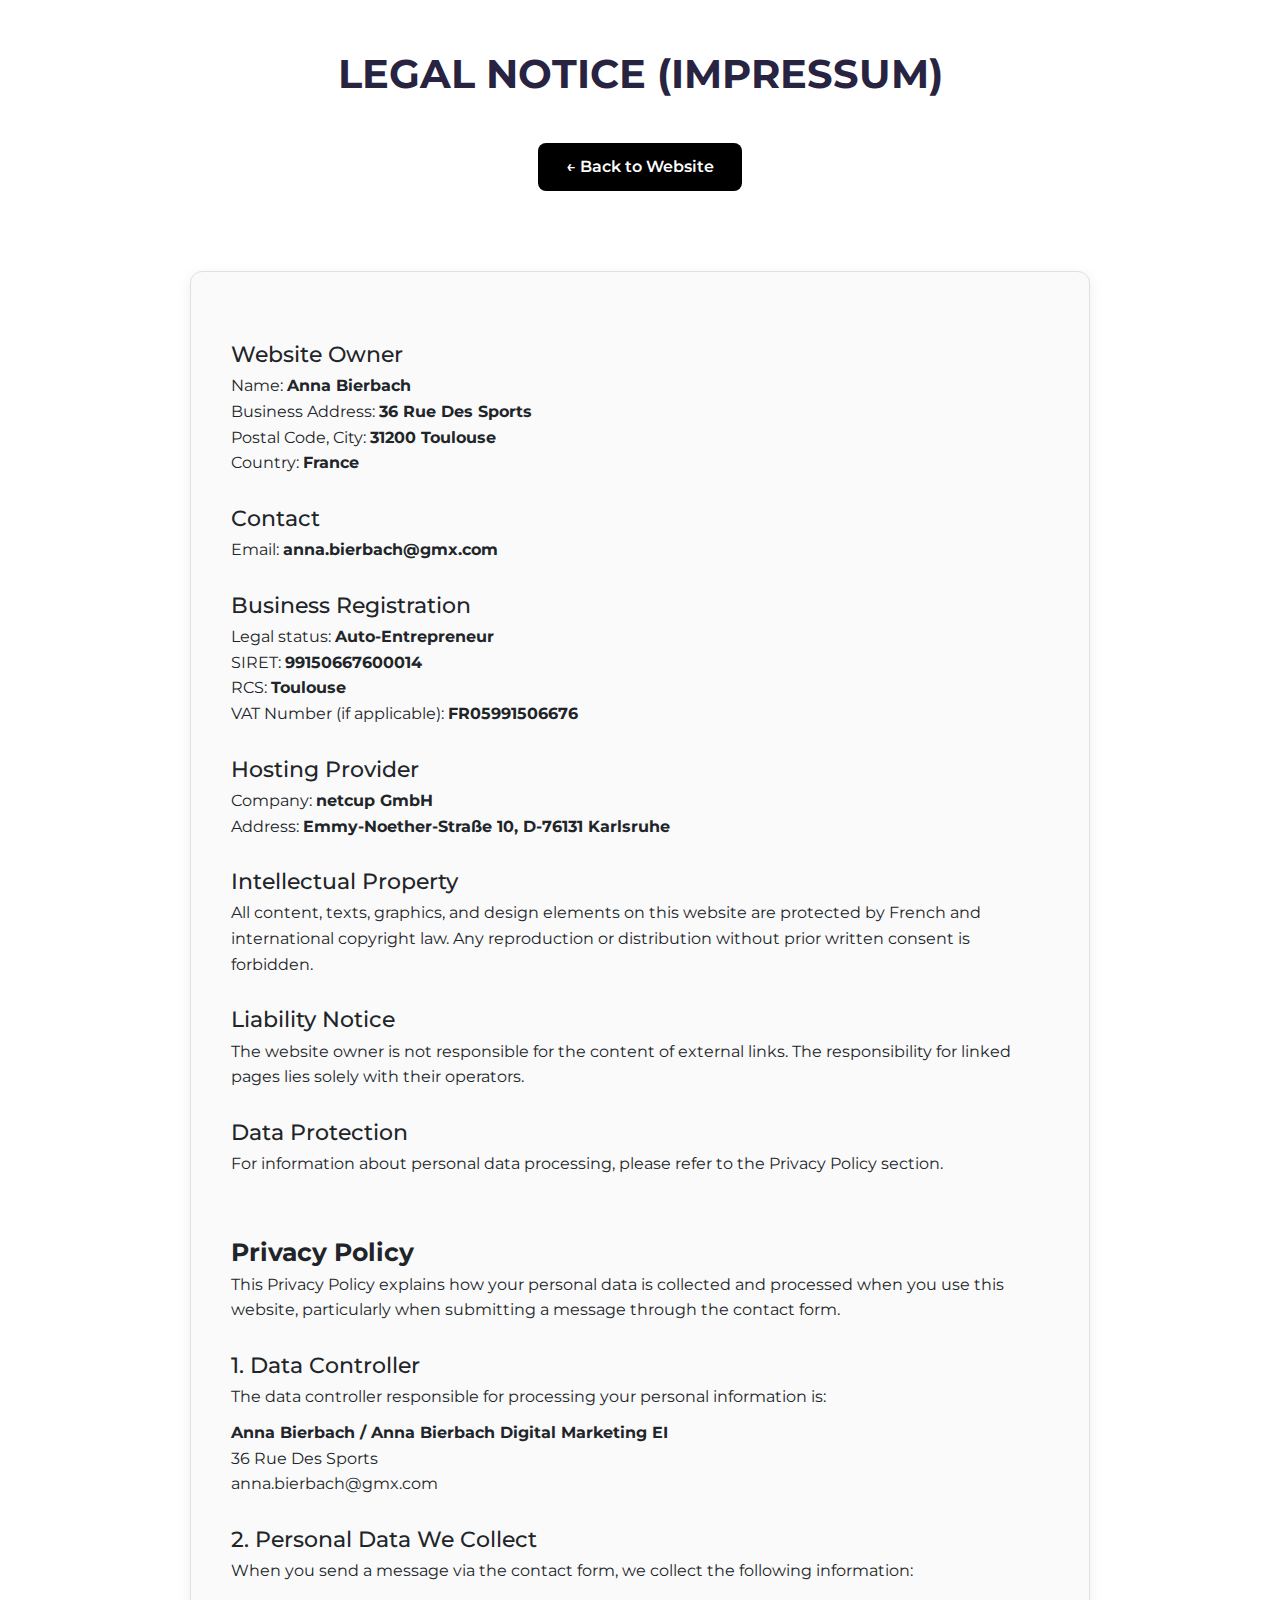
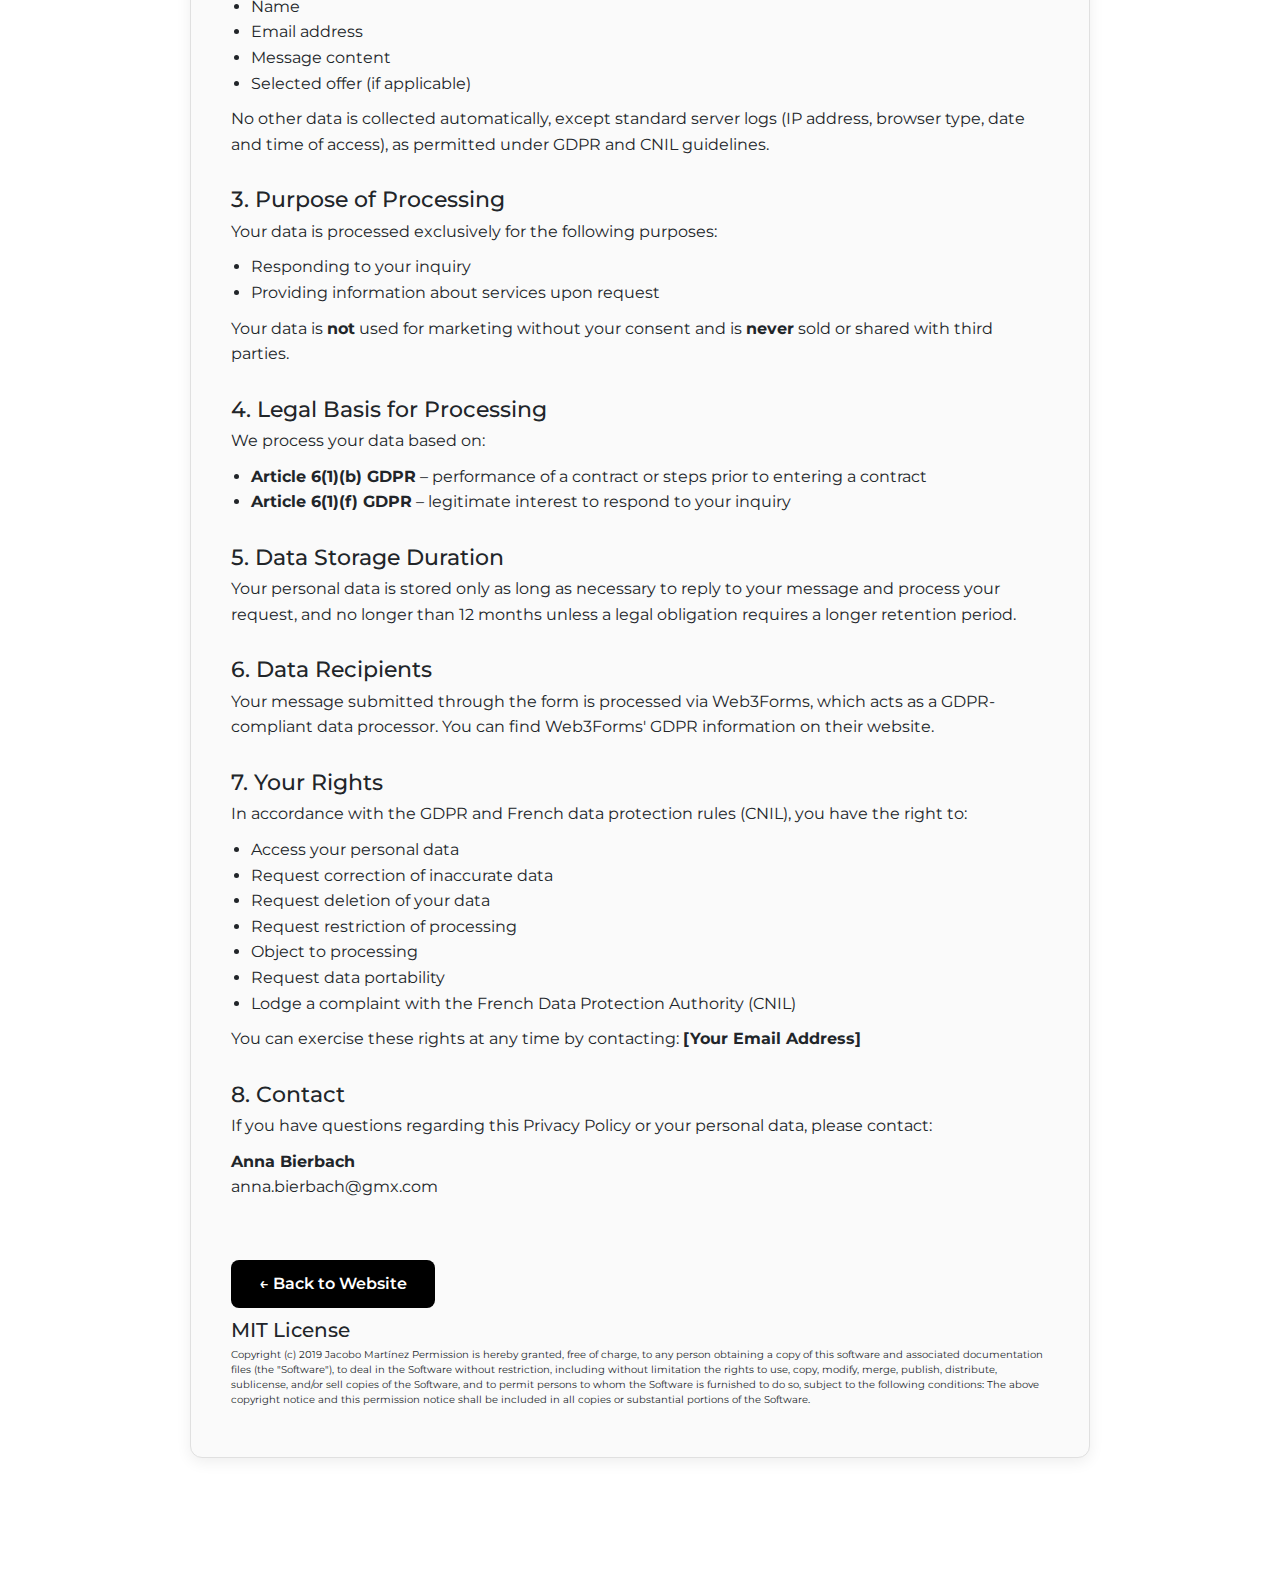
<file: impressum.html>
<!DOCTYPE html><html lang="en"><head><meta charset="utf-8"><meta name="viewport" content="width=device-width, initial-scale=1.0"><title>Legal Notice</title><link rel="stylesheet" href="/index.42a25f7f.css"><style>.legal-wrapper{max-width:900px;background:#fafafa;border:1px solid #e0e0e0;border-radius:12px;margin:80px auto;padding:40px;box-shadow:0 4px 15px #00000012}.legal-wrapper h3{margin-top:30px;font-size:22px}.legal-wrapper p,.legal-wrapper li{font-size:16px;line-height:1.6}</style></head><body> <section id="legal"> <div class="container"> <h2 class="dark-blue-text section-title">Legal Notice (Impressum)</h2>  <div class="back-button-container top"> <a href="/index.html" class="back-button">← Back to Website</a> </div>  <div class="impressum-content"> <div class="legal-wrapper"> <h3>Website Owner</h3> <p> Name: <strong>Anna Bierbach</strong><br> Business Address: <strong>36 Rue Des Sports</strong><br> Postal Code, City: <strong>31200 Toulouse</strong><br> Country: <strong>France</strong><br> </p> <h3>Contact</h3> <p> Email: <strong>anna.bierbach@gmx.com</strong><br> </p> <h3>Business Registration</h3> <p> Legal status: <strong>Auto-Entrepreneur </strong><br> SIRET: <strong>99150667600014</strong><br> RCS: <strong>Toulouse</strong><br> VAT Number (if applicable): <strong>FR05991506676</strong> </p> <h3>Hosting Provider</h3> <p> Company: <strong>netcup GmbH</strong><br> Address: <strong>Emmy-Noether-Straße 10, D-76131 Karlsruhe</strong><br> </p> <h3>Intellectual Property</h3> <p> All content, texts, graphics, and design elements on this website are protected by French and international copyright law. Any reproduction or distribution without prior written consent is forbidden. </p> <h3>Liability Notice</h3> <p> The website owner is not responsible for the content of external links. The responsibility for linked pages lies solely with their operators. </p> <h3>Data Protection</h3> <p> For information about personal data processing, please refer to the Privacy Policy section. </p> <section class="privacy-section" id="privacy"> <h1>Privacy Policy</h1> <p>This Privacy Policy explains how your personal data is collected and processed when you use this website, particularly when submitting a message through the contact form.</p> <h3>1. Data Controller</h3> <p>The data controller responsible for processing your personal information is:</p> <p><strong>Anna Bierbach / Anna Bierbach Digital Marketing EI</strong><br> 36 Rue Des Sports<br> anna.bierbach@gmx.com</p> <h3>2. Personal Data We Collect</h3> <p>When you send a message via the contact form, we collect the following information:</p> <ul> <li>Name</li> <li>Email address</li> <li>Message content</li> <li>Selected offer (if applicable)</li> </ul> <p>No other data is collected automatically, except standard server logs (IP address, browser type, date and time of access), as permitted under GDPR and CNIL guidelines.</p> <h3>3. Purpose of Processing</h3> <p>Your data is processed exclusively for the following purposes:</p> <ul> <li>Responding to your inquiry</li> <li>Providing information about services upon request</li> </ul> <p>Your data is <strong>not</strong> used for marketing without your consent and is <strong>never</strong> sold or shared with third parties.</p> <h3>4. Legal Basis for Processing</h3> <p>We process your data based on:</p> <ul> <li><strong>Article 6(1)(b) GDPR</strong> – performance of a contract or steps prior to entering a contract</li> <li><strong>Article 6(1)(f) GDPR</strong> – legitimate interest to respond to your inquiry</li> </ul> <h3>5. Data Storage Duration</h3> <p>Your personal data is stored only as long as necessary to reply to your message and process your request, and no longer than 12 months unless a legal obligation requires a longer retention period.</p> <h3>6. Data Recipients</h3> <p>Your message submitted through the form is processed via Web3Forms, which acts as a GDPR-compliant data processor. You can find Web3Forms' GDPR information on their website.</p> <h3>7. Your Rights</h3> <p>In accordance with the GDPR and French data protection rules (CNIL), you have the right to:</p> <ul> <li>Access your personal data</li> <li>Request correction of inaccurate data</li> <li>Request deletion of your data</li> <li>Request restriction of processing</li> <li>Object to processing</li> <li>Request data portability</li> <li>Lodge a complaint with the French Data Protection Authority (CNIL)</li> </ul> <p>You can exercise these rights at any time by contacting: <strong>[Your Email Address]</strong></p> <h3>8. Contact</h3> <p>If you have questions regarding this Privacy Policy or your personal data, please contact:</p> <p><strong>Anna Bierbach</strong><br> anna.bierbach@gmx.com</p> </section>  <div class="back-button-container bottom"> <a href="/index.html" class="back-button">← Back to Website</a> </div><p></p><h2>MIT License</h2> Copyright (c) 2019 Jacobo Martínez Permission is hereby granted, free of charge, to any person obtaining a copy of this software and associated documentation files (the "Software"), to deal in the Software without restriction, including without limitation the rights to use, copy, modify, merge, publish, distribute, sublicense, and/or sell copies of the Software, and to permit persons to whom the Software is furnished to do so, subject to the following conditions: The above copyright notice and this permission notice shall be included in all copies or substantial portions of the Software.<p></p> </div></div></div></section> </body></html>
</file>
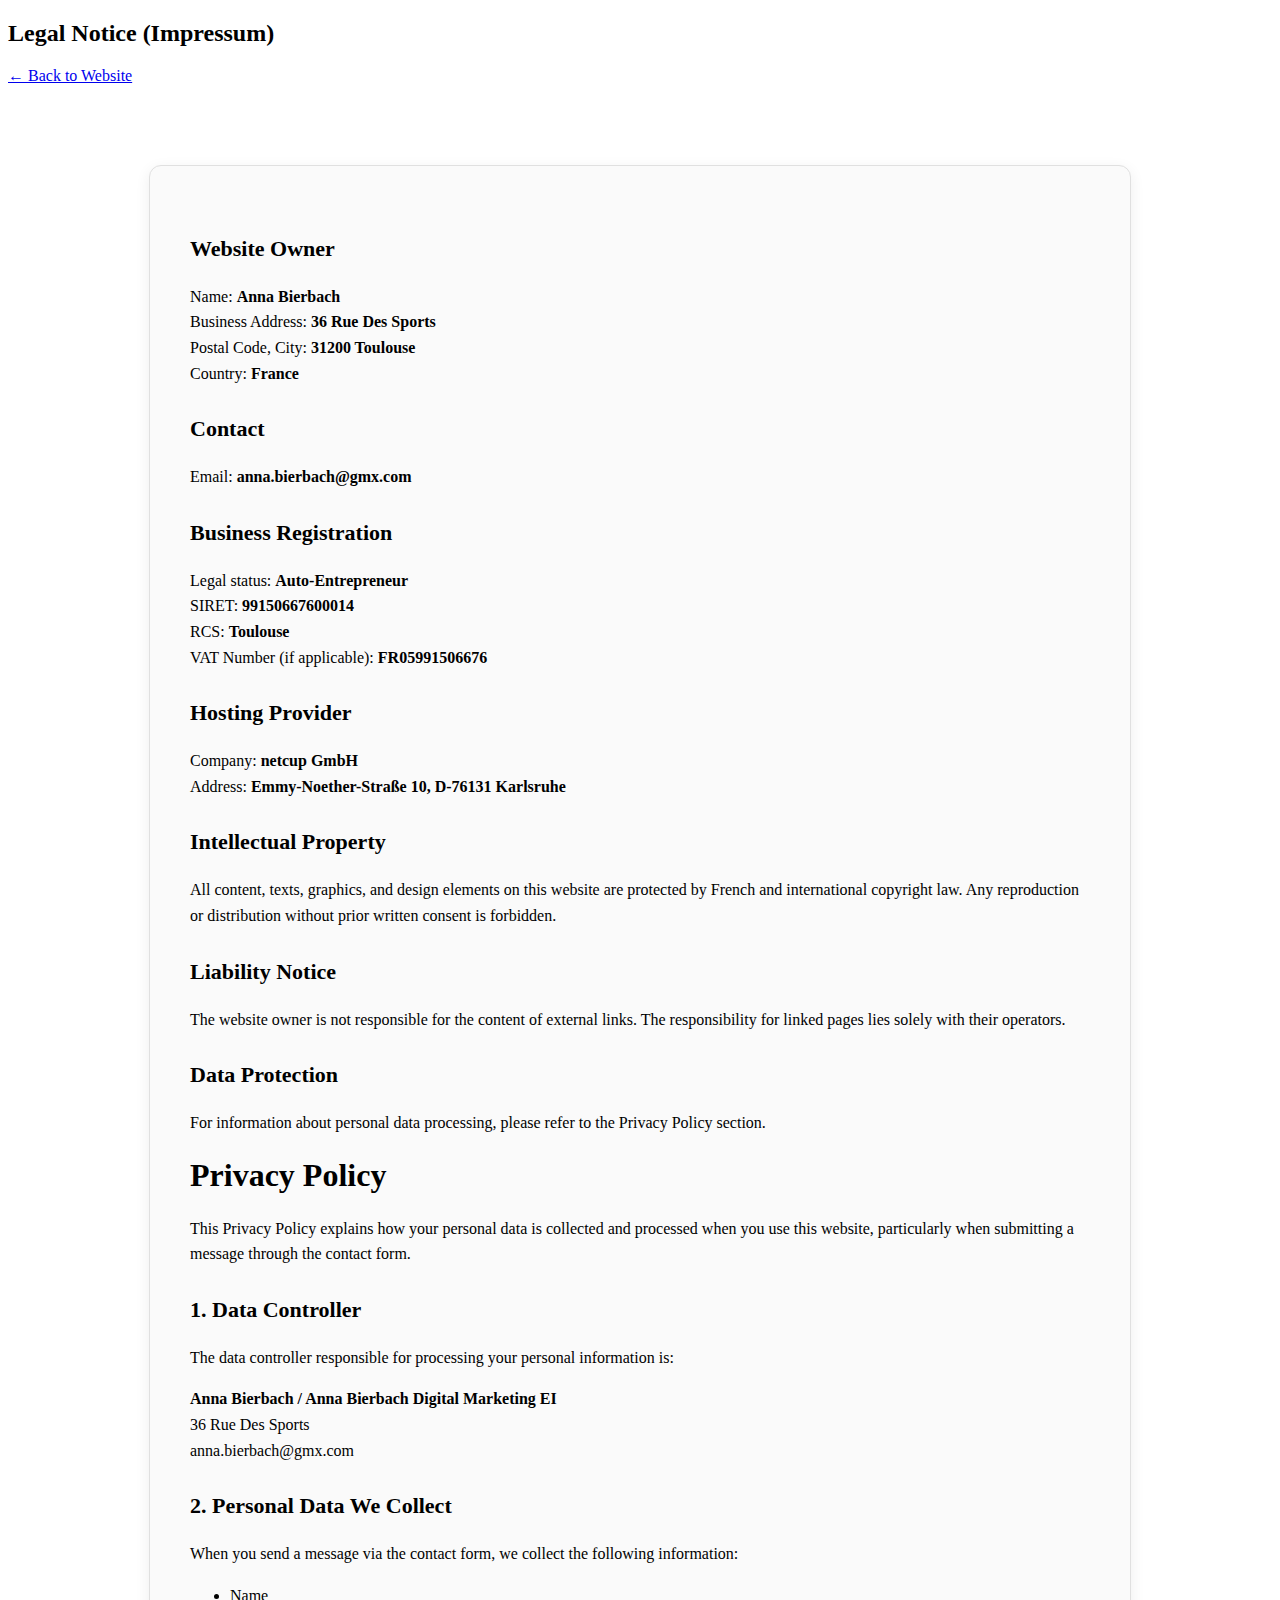
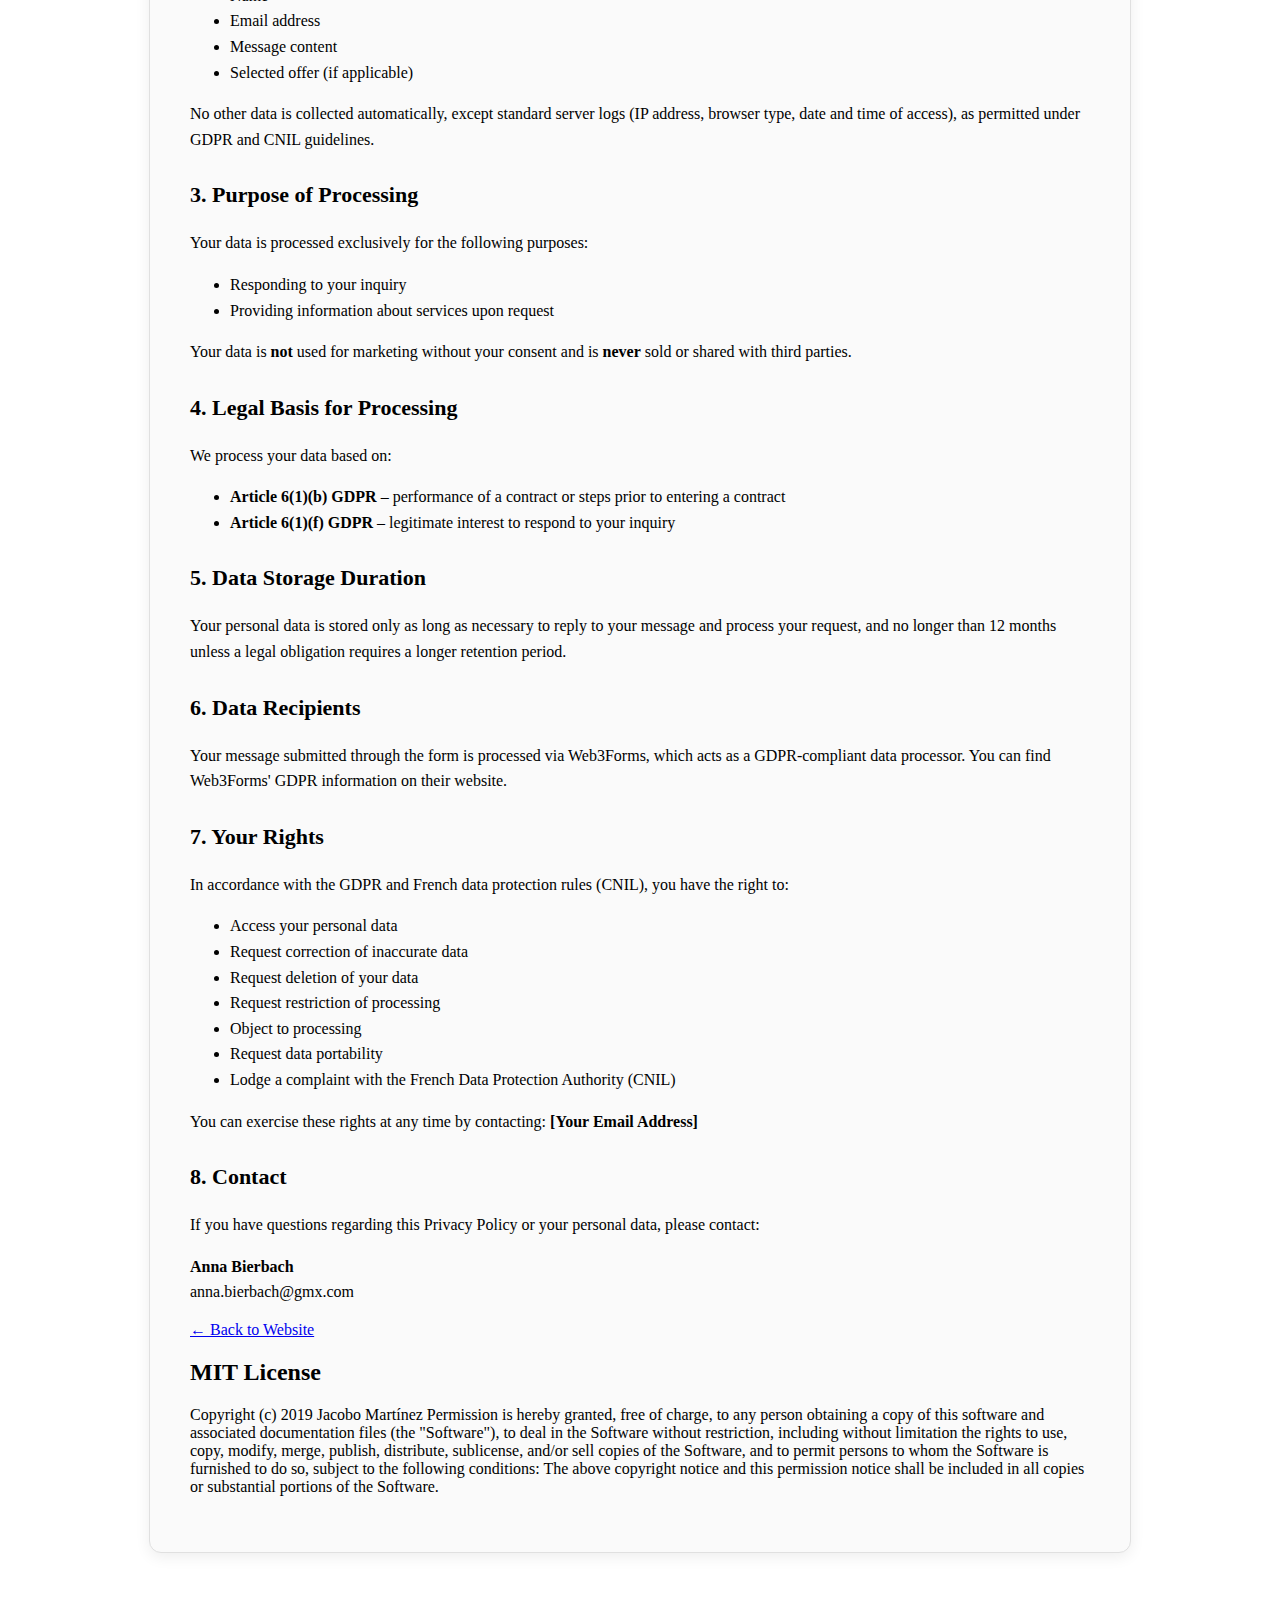
<file: src/impressum.html>
<!DOCTYPE html>
<html lang="en">
<head>
    
<!-- Google tag (gtag.js) -->
<script async src="https://www.googletagmanager.com/gtag/js?id=AW-17885886041"></script>
<script>
  window.dataLayer = window.dataLayer || [];
  function gtag(){dataLayer.push(arguments);}
  gtag('js', new Date());

  gtag('config', 'AW-17885886041');
</script>

    <meta charset="UTF-8" />
    <meta name="viewport" content="width=device-width, initial-scale=1.0" />
    <title>Legal Notice</title>

    <!-- Import your global stylesheet -->
    <link rel="stylesheet" href="styles.scss" />

    <style>
        /* Additional small styling to match your layout */
        .legal-wrapper {
            max-width: 900px;
            margin: 80px auto;
            padding: 40px;
            background: #fafafa;
            border: 1px solid #e0e0e0;
            border-radius: 12px;
            box-shadow: 0 4px 15px rgba(0,0,0,0.07);
        }

        .legal-wrapper h3 {
            margin-top: 30px;
            font-size: 22px;
        }

        .legal-wrapper p,
        .legal-wrapper li {
            line-height: 1.6;
            font-size: 16px;
        }
    </style>
</head>

<body>

    <section id="legal">
        <div class="container">
            <h2 class="section-title dark-blue-text">Legal Notice (Impressum)</h2>
                <!-- OBEN: Back Button -->
    <div class="back-button-container top">
        <a href="index.html" class="back-button">← Back to Website</a>
    </div>

    <!-- Dein Impressum Text -->
    <div class="impressum-content">

            <div class="legal-wrapper">

                <h3>Website Owner</h3>
                <p>
                    Name: <strong>Anna Bierbach</strong><br>
                    Business Address: <strong>36 Rue Des Sports</strong><br>
                    Postal Code, City: <strong>31200 Toulouse</strong><br>
                    Country: <strong>France</strong><br>
                </p>

                <h3>Contact</h3>
                <p>
                    Email: <strong>anna.bierbach@gmx.com</strong><br>
                </p>

                <h3>Business Registration</h3>
                <p>
                    Legal status: <strong>Auto-Entrepreneur </strong><br>
                    SIRET: <strong>99150667600014</strong><br>
                    RCS: <strong>Toulouse</strong><br>
                    VAT Number (if applicable): <strong>FR05991506676</strong>
                </p>

                <h3>Hosting Provider</h3>
                <p>
                    Company: <strong>netcup GmbH</strong><br>
                    Address: <strong>Emmy-Noether-Straße 10, D-76131 Karlsruhe</strong><br>
                </p>

                <h3>Intellectual Property</h3>
                <p>
                    All content, texts, graphics, and design elements on this website are protected by French and international copyright law.
                    Any reproduction or distribution without prior written consent is forbidden.
                </p>

                <h3>Liability Notice</h3>
                <p>
                    The website owner is not responsible for the content of external links.
                    The responsibility for linked pages lies solely with their operators.
                </p>

                <h3>Data Protection</h3>
                <p>
                    For information about personal data processing, please refer to the Privacy Policy section.
                </p>
    <section class="privacy-section" id="privacy">
    <h1>Privacy Policy</h1>

    <p>This Privacy Policy explains how your personal data is collected and processed when you use this website, particularly when submitting a message through the contact form.</p>

    <h3>1. Data Controller</h3>
    <p>The data controller responsible for processing your personal information is:</p>
    <p><strong>Anna Bierbach / Anna Bierbach Digital Marketing EI</strong><br>
    36 Rue Des Sports<br>
    anna.bierbach@gmx.com</p>

    <h3>2. Personal Data We Collect</h3>
    <p>When you send a message via the contact form, we collect the following information:</p>
    <ul>
        <li>Name</li>
        <li>Email address</li>
        <li>Message content</li>
        <li>Selected offer (if applicable)</li>
    </ul>
    <p>No other data is collected automatically, except standard server logs (IP address, browser type, date and time of access), as permitted under GDPR and CNIL guidelines.</p>

    <h3>3. Purpose of Processing</h3>
    <p>Your data is processed exclusively for the following purposes:</p>
    <ul>
        <li>Responding to your inquiry</li>
        <li>Providing information about services upon request</li>
    </ul>
    <p>Your data is <strong>not</strong> used for marketing without your consent and is <strong>never</strong> sold or shared with third parties.</p>

    <h3>4. Legal Basis for Processing</h3>
    <p>We process your data based on:</p>
    <ul>
        <li><strong>Article 6(1)(b) GDPR</strong> – performance of a contract or steps prior to entering a contract</li>
        <li><strong>Article 6(1)(f) GDPR</strong> – legitimate interest to respond to your inquiry</li>
    </ul>

    <h3>5. Data Storage Duration</h3>
    <p>Your personal data is stored only as long as necessary to reply to your message and process your request, and no longer than 12 months unless a legal obligation requires a longer retention period.</p>

    <h3>6. Data Recipients</h3>
    <p>Your message submitted through the form is processed via Web3Forms, which acts as a GDPR-compliant data processor. You can find Web3Forms' GDPR information on their website.</p>

    <h3>7. Your Rights</h3>
    <p>In accordance with the GDPR and French data protection rules (CNIL), you have the right to:</p>
    <ul>
        <li>Access your personal data</li>
        <li>Request correction of inaccurate data</li>
        <li>Request deletion of your data</li>
        <li>Request restriction of processing</li>
        <li>Object to processing</li>
        <li>Request data portability</li>
        <li>Lodge a complaint with the French Data Protection Authority (CNIL)</li>
    </ul>
    <p>You can exercise these rights at any time by contacting: <strong>[Your Email Address]</strong></p>

    <h3>8. Contact</h3>
    <p>If you have questions regarding this Privacy Policy or your personal data, please contact:</p>
    <p><strong>Anna Bierbach</strong><br>
    anna.bierbach@gmx.com</p>
    </section>
        <!-- UNTEN: Back Button -->
    <div class="back-button-container bottom">
        <a href="index.html" class="back-button">← Back to Website</a>
    </div><p><h2>MIT License</h2>

Copyright (c) 2019 Jacobo Martínez
Permission is hereby granted, free of charge, to any person obtaining a copy of 
this software and associated documentation files (the "Software"), to deal in the 
Software without restriction, including without limitation the rights to use, copy, 
modify, merge, publish, distribute, sublicense, and/or sell copies of the Software, 
and to permit persons to whom the Software is furnished to do so, 
subject to the following conditions:
The above copyright notice and this permission notice shall be 
included in all copies or substantial portions of the Software.</p>
</section>

</body>
</html>
</file>
<file: index.42a25f7f.css>
@import "https://fonts.googleapis.com/css?family=Montserrat:400,700";:root{--bs-blue:#0d6efd;--bs-indigo:#6610f2;--bs-purple:#6f42c1;--bs-pink:#d63384;--bs-red:#dc3545;--bs-orange:#fd7e14;--bs-yellow:#ffc107;--bs-green:#198754;--bs-teal:#20c997;--bs-cyan:#0dcaf0;--bs-black:#000;--bs-white:#fff;--bs-gray:#6c757d;--bs-gray-dark:#343a40;--bs-gray-100:#f8f9fa;--bs-gray-200:#e9ecef;--bs-gray-300:#dee2e6;--bs-gray-400:#ced4da;--bs-gray-500:#adb5bd;--bs-gray-600:#6c757d;--bs-gray-700:#495057;--bs-gray-800:#343a40;--bs-gray-900:#212529;--bs-primary:#0d6efd;--bs-secondary:#6c757d;--bs-success:#198754;--bs-info:#0dcaf0;--bs-warning:#ffc107;--bs-danger:#dc3545;--bs-light:#f8f9fa;--bs-dark:#212529;--bs-primary-rgb:13,110,253;--bs-secondary-rgb:108,117,125;--bs-success-rgb:25,135,84;--bs-info-rgb:13,202,240;--bs-warning-rgb:255,193,7;--bs-danger-rgb:220,53,69;--bs-light-rgb:248,249,250;--bs-dark-rgb:33,37,41;--bs-white-rgb:255,255,255;--bs-black-rgb:0,0,0;--bs-body-color-rgb:33,37,41;--bs-body-bg-rgb:255,255,255;--bs-font-sans-serif:system-ui,-apple-system,"Segoe UI",Roboto,"Helvetica Neue","Noto Sans","Liberation Sans",Arial,sans-serif,"Apple Color Emoji","Segoe UI Emoji","Segoe UI Symbol","Noto Color Emoji";--bs-font-monospace:SFMono-Regular,Menlo,Monaco,Consolas,"Liberation Mono","Courier New",monospace;--bs-gradient:linear-gradient(180deg,#ffffff26,#fff0);--bs-body-font-family:var(--bs-font-sans-serif);--bs-body-font-size:1rem;--bs-body-font-weight:400;--bs-body-line-height:1.5;--bs-body-color:#212529;--bs-body-bg:#fff;--bs-border-width:1px;--bs-border-style:solid;--bs-border-color:#dee2e6;--bs-border-color-translucent:#0000002d;--bs-border-radius:.375rem;--bs-border-radius-sm:.25rem;--bs-border-radius-lg:.5rem;--bs-border-radius-xl:1rem;--bs-border-radius-2xl:2rem;--bs-border-radius-pill:50rem;--bs-link-color:#0d6efd;--bs-link-hover-color:#0a58ca;--bs-code-color:#d63384;--bs-highlight-bg:#fff3cd}*,:before,:after{box-sizing:border-box}@media (prefers-reduced-motion:no-preference){:root{scroll-behavior:smooth}}body{font-family:var(--bs-body-font-family);font-size:var(--bs-body-font-size);font-weight:var(--bs-body-font-weight);line-height:var(--bs-body-line-height);color:var(--bs-body-color);text-align:var(--bs-body-text-align);background-color:var(--bs-body-bg);-webkit-text-size-adjust:100%;-webkit-tap-highlight-color:#0000;margin:0}hr{color:inherit;opacity:.25;border:0;border-top:1px solid;margin:1rem 0}h6,.h6,h5,.h5,h4,.h4,h3,.h3,h2,.h2,h1,.h1{margin-top:0;margin-bottom:.5rem;font-weight:500;line-height:1.2}h1,.h1{font-size:calc(1.375rem + 1.5vw)}@media (min-width:1200px){h1,.h1{font-size:2.5rem}}h2,.h2{font-size:calc(1.325rem + .9vw)}@media (min-width:1200px){h2,.h2{font-size:2rem}}h3,.h3{font-size:calc(1.3rem + .6vw)}@media (min-width:1200px){h3,.h3{font-size:1.75rem}}h4,.h4{font-size:calc(1.275rem + .3vw)}@media (min-width:1200px){h4,.h4{font-size:1.5rem}}h5,.h5{font-size:1.25rem}h6,.h6{font-size:1rem}p{margin-top:0;margin-bottom:1rem}abbr[title]{cursor:help;text-decoration-skip-ink:none;text-decoration:underline dotted}address{font-style:normal;line-height:inherit;margin-bottom:1rem}ol,ul{padding-left:2rem}ol,ul,dl{margin-top:0;margin-bottom:1rem}ol ol,ul ul,ol ul,ul ol{margin-bottom:0}dt{font-weight:700}dd{margin-bottom:.5rem;margin-left:0}blockquote{margin:0 0 1rem}b,strong{font-weight:bolder}small,.small{font-size:.875em}mark,.mark{background-color:var(--bs-highlight-bg);padding:.1875em}sub,sup{vertical-align:baseline;font-size:.75em;line-height:0;position:relative}sub{bottom:-.25em}sup{top:-.5em}a{color:var(--bs-link-color);text-decoration:underline}a:hover{color:var(--bs-link-hover-color)}a:not([href]):not([class]),a:not([href]):not([class]):hover{color:inherit;text-decoration:none}pre,code,kbd,samp{font-family:var(--bs-font-monospace);font-size:1em}pre{margin-top:0;margin-bottom:1rem;font-size:.875em;display:block;overflow:auto}pre code{font-size:inherit;color:inherit;word-break:normal}code{color:var(--bs-code-color);word-wrap:break-word;font-size:.875em}a>code{color:inherit}kbd{color:var(--bs-body-bg);background-color:var(--bs-body-color);border-radius:.25rem;padding:.1875rem .375rem;font-size:.875em}kbd kbd{padding:0;font-size:1em}figure{margin:0 0 1rem}img,svg{vertical-align:middle}table{caption-side:bottom;border-collapse:collapse}caption{color:#6c757d;text-align:left;padding-top:.5rem;padding-bottom:.5rem}th{text-align:inherit;text-align:-webkit-match-parent}thead,tbody,tfoot,tr,td,th{border-color:inherit;border-style:solid;border-width:0}label{display:inline-block}button{border-radius:0}button:focus:not(:focus-visible){outline:0}input,button,select,optgroup,textarea{font-family:inherit;font-size:inherit;line-height:inherit;margin:0}button,select{text-transform:none}[role=button]{cursor:pointer}select{word-wrap:normal}select:disabled{opacity:1}[list]:not([type=date]):not([type=datetime-local]):not([type=month]):not([type=week]):not([type=time])::-webkit-calendar-picker-indicator{display:none!important}button,[type=button],[type=reset],[type=submit]{-webkit-appearance:button}button:not(:disabled),[type=button]:not(:disabled),[type=reset]:not(:disabled),[type=submit]:not(:disabled){cursor:pointer}::-moz-focus-inner{border-style:none;padding:0}textarea{resize:vertical}fieldset{min-width:0;border:0;margin:0;padding:0}legend{float:left;width:100%;font-size:calc(1.275rem + .3vw);line-height:inherit;margin-bottom:.5rem;padding:0}@media (min-width:1200px){legend{font-size:1.5rem}}legend+*{clear:left}::-webkit-datetime-edit-fields-wrapper,::-webkit-datetime-edit-text,::-webkit-datetime-edit-minute,::-webkit-datetime-edit-hour-field,::-webkit-datetime-edit-day-field,::-webkit-datetime-edit-month-field,::-webkit-datetime-edit-year-field{padding:0}::-webkit-inner-spin-button{height:auto}[type=search]{outline-offset:-2px;-webkit-appearance:textfield}::-webkit-search-decoration{-webkit-appearance:none}::-webkit-color-swatch-wrapper{padding:0}::file-selector-button{font:inherit;-webkit-appearance:button}output{display:inline-block}iframe{border:0}summary{cursor:pointer;display:list-item}progress{vertical-align:baseline}[hidden]{display:none!important}.lead{font-size:1.25rem;font-weight:300}.display-1{font-size:calc(1.625rem + 4.5vw);font-weight:300;line-height:1.2}@media (min-width:1200px){.display-1{font-size:5rem}}.display-2{font-size:calc(1.575rem + 3.9vw);font-weight:300;line-height:1.2}@media (min-width:1200px){.display-2{font-size:4.5rem}}.display-3{font-size:calc(1.525rem + 3.3vw);font-weight:300;line-height:1.2}@media (min-width:1200px){.display-3{font-size:4rem}}.display-4{font-size:calc(1.475rem + 2.7vw);font-weight:300;line-height:1.2}@media (min-width:1200px){.display-4{font-size:3.5rem}}.display-5{font-size:calc(1.425rem + 2.1vw);font-weight:300;line-height:1.2}@media (min-width:1200px){.display-5{font-size:3rem}}.display-6{font-size:calc(1.375rem + 1.5vw);font-weight:300;line-height:1.2}@media (min-width:1200px){.display-6{font-size:2.5rem}}.list-unstyled,.list-inline{padding-left:0;list-style:none}.list-inline-item{display:inline-block}.list-inline-item:not(:last-child){margin-right:.5rem}.initialism{text-transform:uppercase;font-size:.875em}.blockquote{margin-bottom:1rem;font-size:1.25rem}.blockquote>:last-child{margin-bottom:0}.blockquote-footer{color:#6c757d;margin-top:-1rem;margin-bottom:1rem;font-size:.875em}.blockquote-footer:before{content:"— "}.img-fluid{max-width:100%;height:auto}.img-thumbnail{border:1px solid var(--bs-border-color);max-width:100%;height:auto;background-color:#fff;border-radius:.375rem;padding:.25rem}.figure{display:inline-block}.figure-img{margin-bottom:.5rem;line-height:1}.figure-caption{color:#6c757d;font-size:.875em}.container,.container-fluid,.container-xxl,.container-xl,.container-lg,.container-md,.container-sm{--bs-gutter-x:1.5rem;--bs-gutter-y:0;width:100%;padding-right:calc(var(--bs-gutter-x)*.5);padding-left:calc(var(--bs-gutter-x)*.5);margin-left:auto;margin-right:auto}@media (min-width:576px){.container-sm,.container{max-width:540px}}@media (min-width:768px){.container-md,.container-sm,.container{max-width:720px}}@media (min-width:992px){.container-lg,.container-md,.container-sm,.container{max-width:960px}}@media (min-width:1200px){.container-xl,.container-lg,.container-md,.container-sm,.container{max-width:1140px}}@media (min-width:1400px){.container-xxl,.container-xl,.container-lg,.container-md,.container-sm,.container{max-width:1320px}}.row{--bs-gutter-x:1.5rem;--bs-gutter-y:0;margin-top:calc(-1*var(--bs-gutter-y));margin-right:calc(-.5*var(--bs-gutter-x));margin-left:calc(-.5*var(--bs-gutter-x));flex-wrap:wrap;display:flex}.row>*{width:100%;max-width:100%;padding-right:calc(var(--bs-gutter-x)*.5);padding-left:calc(var(--bs-gutter-x)*.5);margin-top:var(--bs-gutter-y);flex-shrink:0}.col{flex:1 0}.row-cols-auto>*{width:auto;flex:none}.row-cols-1>*{width:100%;flex:none}.row-cols-2>*{width:50%;flex:none}.row-cols-3>*{width:33.3333%;flex:none}.row-cols-4>*{width:25%;flex:none}.row-cols-5>*{width:20%;flex:none}.row-cols-6>*{width:16.6667%;flex:none}.col-auto{width:auto;flex:none}.col-1{width:8.33333%;flex:none}.col-2{width:16.6667%;flex:none}.col-3{width:25%;flex:none}.col-4{width:33.3333%;flex:none}.col-5{width:41.6667%;flex:none}.col-6{width:50%;flex:none}.col-7{width:58.3333%;flex:none}.col-8{width:66.6667%;flex:none}.col-9{width:75%;flex:none}.col-10{width:83.3333%;flex:none}.col-11{width:91.6667%;flex:none}.col-12{width:100%;flex:none}.offset-1{margin-left:8.33333%}.offset-2{margin-left:16.6667%}.offset-3{margin-left:25%}.offset-4{margin-left:33.3333%}.offset-5{margin-left:41.6667%}.offset-6{margin-left:50%}.offset-7{margin-left:58.3333%}.offset-8{margin-left:66.6667%}.offset-9{margin-left:75%}.offset-10{margin-left:83.3333%}.offset-11{margin-left:91.6667%}.g-0,.gx-0{--bs-gutter-x:0}.g-0,.gy-0{--bs-gutter-y:0}.g-1,.gx-1{--bs-gutter-x:.25rem}.g-1,.gy-1{--bs-gutter-y:.25rem}.g-2,.gx-2{--bs-gutter-x:.5rem}.g-2,.gy-2{--bs-gutter-y:.5rem}.g-3,.gx-3{--bs-gutter-x:1rem}.g-3,.gy-3{--bs-gutter-y:1rem}.g-4,.gx-4{--bs-gutter-x:1.5rem}.g-4,.gy-4{--bs-gutter-y:1.5rem}.g-5,.gx-5{--bs-gutter-x:3rem}.g-5,.gy-5{--bs-gutter-y:3rem}@media (min-width:576px){.col-sm{flex:1 0}.row-cols-sm-auto>*{width:auto;flex:none}.row-cols-sm-1>*{width:100%;flex:none}.row-cols-sm-2>*{width:50%;flex:none}.row-cols-sm-3>*{width:33.3333%;flex:none}.row-cols-sm-4>*{width:25%;flex:none}.row-cols-sm-5>*{width:20%;flex:none}.row-cols-sm-6>*{width:16.6667%;flex:none}.col-sm-auto{width:auto;flex:none}.col-sm-1{width:8.33333%;flex:none}.col-sm-2{width:16.6667%;flex:none}.col-sm-3{width:25%;flex:none}.col-sm-4{width:33.3333%;flex:none}.col-sm-5{width:41.6667%;flex:none}.col-sm-6{width:50%;flex:none}.col-sm-7{width:58.3333%;flex:none}.col-sm-8{width:66.6667%;flex:none}.col-sm-9{width:75%;flex:none}.col-sm-10{width:83.3333%;flex:none}.col-sm-11{width:91.6667%;flex:none}.col-sm-12{width:100%;flex:none}.offset-sm-0{margin-left:0}.offset-sm-1{margin-left:8.33333%}.offset-sm-2{margin-left:16.6667%}.offset-sm-3{margin-left:25%}.offset-sm-4{margin-left:33.3333%}.offset-sm-5{margin-left:41.6667%}.offset-sm-6{margin-left:50%}.offset-sm-7{margin-left:58.3333%}.offset-sm-8{margin-left:66.6667%}.offset-sm-9{margin-left:75%}.offset-sm-10{margin-left:83.3333%}.offset-sm-11{margin-left:91.6667%}.g-sm-0,.gx-sm-0{--bs-gutter-x:0}.g-sm-0,.gy-sm-0{--bs-gutter-y:0}.g-sm-1,.gx-sm-1{--bs-gutter-x:.25rem}.g-sm-1,.gy-sm-1{--bs-gutter-y:.25rem}.g-sm-2,.gx-sm-2{--bs-gutter-x:.5rem}.g-sm-2,.gy-sm-2{--bs-gutter-y:.5rem}.g-sm-3,.gx-sm-3{--bs-gutter-x:1rem}.g-sm-3,.gy-sm-3{--bs-gutter-y:1rem}.g-sm-4,.gx-sm-4{--bs-gutter-x:1.5rem}.g-sm-4,.gy-sm-4{--bs-gutter-y:1.5rem}.g-sm-5,.gx-sm-5{--bs-gutter-x:3rem}.g-sm-5,.gy-sm-5{--bs-gutter-y:3rem}}@media (min-width:768px){.col-md{flex:1 0}.row-cols-md-auto>*{width:auto;flex:none}.row-cols-md-1>*{width:100%;flex:none}.row-cols-md-2>*{width:50%;flex:none}.row-cols-md-3>*{width:33.3333%;flex:none}.row-cols-md-4>*{width:25%;flex:none}.row-cols-md-5>*{width:20%;flex:none}.row-cols-md-6>*{width:16.6667%;flex:none}.col-md-auto{width:auto;flex:none}.col-md-1{width:8.33333%;flex:none}.col-md-2{width:16.6667%;flex:none}.col-md-3{width:25%;flex:none}.col-md-4{width:33.3333%;flex:none}.col-md-5{width:41.6667%;flex:none}.col-md-6{width:50%;flex:none}.col-md-7{width:58.3333%;flex:none}.col-md-8{width:66.6667%;flex:none}.col-md-9{width:75%;flex:none}.col-md-10{width:83.3333%;flex:none}.col-md-11{width:91.6667%;flex:none}.col-md-12{width:100%;flex:none}.offset-md-0{margin-left:0}.offset-md-1{margin-left:8.33333%}.offset-md-2{margin-left:16.6667%}.offset-md-3{margin-left:25%}.offset-md-4{margin-left:33.3333%}.offset-md-5{margin-left:41.6667%}.offset-md-6{margin-left:50%}.offset-md-7{margin-left:58.3333%}.offset-md-8{margin-left:66.6667%}.offset-md-9{margin-left:75%}.offset-md-10{margin-left:83.3333%}.offset-md-11{margin-left:91.6667%}.g-md-0,.gx-md-0{--bs-gutter-x:0}.g-md-0,.gy-md-0{--bs-gutter-y:0}.g-md-1,.gx-md-1{--bs-gutter-x:.25rem}.g-md-1,.gy-md-1{--bs-gutter-y:.25rem}.g-md-2,.gx-md-2{--bs-gutter-x:.5rem}.g-md-2,.gy-md-2{--bs-gutter-y:.5rem}.g-md-3,.gx-md-3{--bs-gutter-x:1rem}.g-md-3,.gy-md-3{--bs-gutter-y:1rem}.g-md-4,.gx-md-4{--bs-gutter-x:1.5rem}.g-md-4,.gy-md-4{--bs-gutter-y:1.5rem}.g-md-5,.gx-md-5{--bs-gutter-x:3rem}.g-md-5,.gy-md-5{--bs-gutter-y:3rem}}@media (min-width:992px){.col-lg{flex:1 0}.row-cols-lg-auto>*{width:auto;flex:none}.row-cols-lg-1>*{width:100%;flex:none}.row-cols-lg-2>*{width:50%;flex:none}.row-cols-lg-3>*{width:33.3333%;flex:none}.row-cols-lg-4>*{width:25%;flex:none}.row-cols-lg-5>*{width:20%;flex:none}.row-cols-lg-6>*{width:16.6667%;flex:none}.col-lg-auto{width:auto;flex:none}.col-lg-1{width:8.33333%;flex:none}.col-lg-2{width:16.6667%;flex:none}.col-lg-3{width:25%;flex:none}.col-lg-4{width:33.3333%;flex:none}.col-lg-5{width:41.6667%;flex:none}.col-lg-6{width:50%;flex:none}.col-lg-7{width:58.3333%;flex:none}.col-lg-8{width:66.6667%;flex:none}.col-lg-9{width:75%;flex:none}.col-lg-10{width:83.3333%;flex:none}.col-lg-11{width:91.6667%;flex:none}.col-lg-12{width:100%;flex:none}.offset-lg-0{margin-left:0}.offset-lg-1{margin-left:8.33333%}.offset-lg-2{margin-left:16.6667%}.offset-lg-3{margin-left:25%}.offset-lg-4{margin-left:33.3333%}.offset-lg-5{margin-left:41.6667%}.offset-lg-6{margin-left:50%}.offset-lg-7{margin-left:58.3333%}.offset-lg-8{margin-left:66.6667%}.offset-lg-9{margin-left:75%}.offset-lg-10{margin-left:83.3333%}.offset-lg-11{margin-left:91.6667%}.g-lg-0,.gx-lg-0{--bs-gutter-x:0}.g-lg-0,.gy-lg-0{--bs-gutter-y:0}.g-lg-1,.gx-lg-1{--bs-gutter-x:.25rem}.g-lg-1,.gy-lg-1{--bs-gutter-y:.25rem}.g-lg-2,.gx-lg-2{--bs-gutter-x:.5rem}.g-lg-2,.gy-lg-2{--bs-gutter-y:.5rem}.g-lg-3,.gx-lg-3{--bs-gutter-x:1rem}.g-lg-3,.gy-lg-3{--bs-gutter-y:1rem}.g-lg-4,.gx-lg-4{--bs-gutter-x:1.5rem}.g-lg-4,.gy-lg-4{--bs-gutter-y:1.5rem}.g-lg-5,.gx-lg-5{--bs-gutter-x:3rem}.g-lg-5,.gy-lg-5{--bs-gutter-y:3rem}}@media (min-width:1200px){.col-xl{flex:1 0}.row-cols-xl-auto>*{width:auto;flex:none}.row-cols-xl-1>*{width:100%;flex:none}.row-cols-xl-2>*{width:50%;flex:none}.row-cols-xl-3>*{width:33.3333%;flex:none}.row-cols-xl-4>*{width:25%;flex:none}.row-cols-xl-5>*{width:20%;flex:none}.row-cols-xl-6>*{width:16.6667%;flex:none}.col-xl-auto{width:auto;flex:none}.col-xl-1{width:8.33333%;flex:none}.col-xl-2{width:16.6667%;flex:none}.col-xl-3{width:25%;flex:none}.col-xl-4{width:33.3333%;flex:none}.col-xl-5{width:41.6667%;flex:none}.col-xl-6{width:50%;flex:none}.col-xl-7{width:58.3333%;flex:none}.col-xl-8{width:66.6667%;flex:none}.col-xl-9{width:75%;flex:none}.col-xl-10{width:83.3333%;flex:none}.col-xl-11{width:91.6667%;flex:none}.col-xl-12{width:100%;flex:none}.offset-xl-0{margin-left:0}.offset-xl-1{margin-left:8.33333%}.offset-xl-2{margin-left:16.6667%}.offset-xl-3{margin-left:25%}.offset-xl-4{margin-left:33.3333%}.offset-xl-5{margin-left:41.6667%}.offset-xl-6{margin-left:50%}.offset-xl-7{margin-left:58.3333%}.offset-xl-8{margin-left:66.6667%}.offset-xl-9{margin-left:75%}.offset-xl-10{margin-left:83.3333%}.offset-xl-11{margin-left:91.6667%}.g-xl-0,.gx-xl-0{--bs-gutter-x:0}.g-xl-0,.gy-xl-0{--bs-gutter-y:0}.g-xl-1,.gx-xl-1{--bs-gutter-x:.25rem}.g-xl-1,.gy-xl-1{--bs-gutter-y:.25rem}.g-xl-2,.gx-xl-2{--bs-gutter-x:.5rem}.g-xl-2,.gy-xl-2{--bs-gutter-y:.5rem}.g-xl-3,.gx-xl-3{--bs-gutter-x:1rem}.g-xl-3,.gy-xl-3{--bs-gutter-y:1rem}.g-xl-4,.gx-xl-4{--bs-gutter-x:1.5rem}.g-xl-4,.gy-xl-4{--bs-gutter-y:1.5rem}.g-xl-5,.gx-xl-5{--bs-gutter-x:3rem}.g-xl-5,.gy-xl-5{--bs-gutter-y:3rem}}@media (min-width:1400px){.col-xxl{flex:1 0}.row-cols-xxl-auto>*{width:auto;flex:none}.row-cols-xxl-1>*{width:100%;flex:none}.row-cols-xxl-2>*{width:50%;flex:none}.row-cols-xxl-3>*{width:33.3333%;flex:none}.row-cols-xxl-4>*{width:25%;flex:none}.row-cols-xxl-5>*{width:20%;flex:none}.row-cols-xxl-6>*{width:16.6667%;flex:none}.col-xxl-auto{width:auto;flex:none}.col-xxl-1{width:8.33333%;flex:none}.col-xxl-2{width:16.6667%;flex:none}.col-xxl-3{width:25%;flex:none}.col-xxl-4{width:33.3333%;flex:none}.col-xxl-5{width:41.6667%;flex:none}.col-xxl-6{width:50%;flex:none}.col-xxl-7{width:58.3333%;flex:none}.col-xxl-8{width:66.6667%;flex:none}.col-xxl-9{width:75%;flex:none}.col-xxl-10{width:83.3333%;flex:none}.col-xxl-11{width:91.6667%;flex:none}.col-xxl-12{width:100%;flex:none}.offset-xxl-0{margin-left:0}.offset-xxl-1{margin-left:8.33333%}.offset-xxl-2{margin-left:16.6667%}.offset-xxl-3{margin-left:25%}.offset-xxl-4{margin-left:33.3333%}.offset-xxl-5{margin-left:41.6667%}.offset-xxl-6{margin-left:50%}.offset-xxl-7{margin-left:58.3333%}.offset-xxl-8{margin-left:66.6667%}.offset-xxl-9{margin-left:75%}.offset-xxl-10{margin-left:83.3333%}.offset-xxl-11{margin-left:91.6667%}.g-xxl-0,.gx-xxl-0{--bs-gutter-x:0}.g-xxl-0,.gy-xxl-0{--bs-gutter-y:0}.g-xxl-1,.gx-xxl-1{--bs-gutter-x:.25rem}.g-xxl-1,.gy-xxl-1{--bs-gutter-y:.25rem}.g-xxl-2,.gx-xxl-2{--bs-gutter-x:.5rem}.g-xxl-2,.gy-xxl-2{--bs-gutter-y:.5rem}.g-xxl-3,.gx-xxl-3{--bs-gutter-x:1rem}.g-xxl-3,.gy-xxl-3{--bs-gutter-y:1rem}.g-xxl-4,.gx-xxl-4{--bs-gutter-x:1.5rem}.g-xxl-4,.gy-xxl-4{--bs-gutter-y:1.5rem}.g-xxl-5,.gx-xxl-5{--bs-gutter-x:3rem}.g-xxl-5,.gy-xxl-5{--bs-gutter-y:3rem}}.table{--bs-table-color:var(--bs-body-color);--bs-table-bg:transparent;--bs-table-border-color:var(--bs-border-color);--bs-table-accent-bg:transparent;--bs-table-striped-color:var(--bs-body-color);--bs-table-striped-bg:#0000000d;--bs-table-active-color:var(--bs-body-color);--bs-table-active-bg:#0000001a;--bs-table-hover-color:var(--bs-body-color);--bs-table-hover-bg:#00000013;width:100%;color:var(--bs-table-color);vertical-align:top;border-color:var(--bs-table-border-color);margin-bottom:1rem}.table>:not(caption)>*>*{background-color:var(--bs-table-bg);box-shadow:inset 0 0 0 9999px var(--bs-table-accent-bg);border-bottom-width:1px;padding:.5rem}.table>tbody{vertical-align:inherit}.table>thead{vertical-align:bottom}.table-group-divider{border-top:2px solid}.caption-top{caption-side:top}.table-sm>:not(caption)>*>*{padding:.25rem}.table-bordered>:not(caption)>*{border-width:1px 0}.table-bordered>:not(caption)>*>*{border-width:0 1px}.table-borderless>:not(caption)>*>*{border-bottom-width:0}.table-borderless>:not(:first-child){border-top-width:0}.table-striped>tbody>tr:nth-of-type(2n+1)>*,.table-striped-columns>:not(caption)>tr>:nth-child(2n){--bs-table-accent-bg:var(--bs-table-striped-bg);color:var(--bs-table-striped-color)}.table-active{--bs-table-accent-bg:var(--bs-table-active-bg);color:var(--bs-table-active-color)}.table-hover>tbody>tr:hover>*{--bs-table-accent-bg:var(--bs-table-hover-bg);color:var(--bs-table-hover-color)}.table-primary{--bs-table-color:#000;--bs-table-bg:#cfe2ff;--bs-table-border-color:#bacbe6;--bs-table-striped-bg:#c5d7f2;--bs-table-striped-color:#000;--bs-table-active-bg:#bacbe6;--bs-table-active-color:#000;--bs-table-hover-bg:#bfd1ec;--bs-table-hover-color:#000;color:var(--bs-table-color);border-color:var(--bs-table-border-color)}.table-secondary{--bs-table-color:#000;--bs-table-bg:#e2e3e5;--bs-table-border-color:#cbccce;--bs-table-striped-bg:#d7d8da;--bs-table-striped-color:#000;--bs-table-active-bg:#cbccce;--bs-table-active-color:#000;--bs-table-hover-bg:#d1d2d4;--bs-table-hover-color:#000;color:var(--bs-table-color);border-color:var(--bs-table-border-color)}.table-success{--bs-table-color:#000;--bs-table-bg:#d1e7dd;--bs-table-border-color:#bcd0c7;--bs-table-striped-bg:#c7dbd2;--bs-table-striped-color:#000;--bs-table-active-bg:#bcd0c7;--bs-table-active-color:#000;--bs-table-hover-bg:#c1d6cc;--bs-table-hover-color:#000;color:var(--bs-table-color);border-color:var(--bs-table-border-color)}.table-info{--bs-table-color:#000;--bs-table-bg:#cff4fc;--bs-table-border-color:#badce3;--bs-table-striped-bg:#c5e8ef;--bs-table-striped-color:#000;--bs-table-active-bg:#badce3;--bs-table-active-color:#000;--bs-table-hover-bg:#bfe2e9;--bs-table-hover-color:#000;color:var(--bs-table-color);border-color:var(--bs-table-border-color)}.table-warning{--bs-table-color:#000;--bs-table-bg:#fff3cd;--bs-table-border-color:#e6dbb9;--bs-table-striped-bg:#f2e7c3;--bs-table-striped-color:#000;--bs-table-active-bg:#e6dbb9;--bs-table-active-color:#000;--bs-table-hover-bg:#ece1be;--bs-table-hover-color:#000;color:var(--bs-table-color);border-color:var(--bs-table-border-color)}.table-danger{--bs-table-color:#000;--bs-table-bg:#f8d7da;--bs-table-border-color:#dfc2c4;--bs-table-striped-bg:#eccccf;--bs-table-striped-color:#000;--bs-table-active-bg:#dfc2c4;--bs-table-active-color:#000;--bs-table-hover-bg:#e5c7ca;--bs-table-hover-color:#000;color:var(--bs-table-color);border-color:var(--bs-table-border-color)}.table-light{--bs-table-color:#000;--bs-table-bg:#f8f9fa;--bs-table-border-color:#dfe0e1;--bs-table-striped-bg:#ecedee;--bs-table-striped-color:#000;--bs-table-active-bg:#dfe0e1;--bs-table-active-color:#000;--bs-table-hover-bg:#e5e6e7;--bs-table-hover-color:#000;color:var(--bs-table-color);border-color:var(--bs-table-border-color)}.table-dark{--bs-table-color:#fff;--bs-table-bg:#212529;--bs-table-border-color:#373b3e;--bs-table-striped-bg:#2c3034;--bs-table-striped-color:#fff;--bs-table-active-bg:#373b3e;--bs-table-active-color:#fff;--bs-table-hover-bg:#323539;--bs-table-hover-color:#fff;color:var(--bs-table-color);border-color:var(--bs-table-border-color)}.table-responsive{-webkit-overflow-scrolling:touch;overflow-x:auto}@media (max-width:575.98px){.table-responsive-sm{-webkit-overflow-scrolling:touch;overflow-x:auto}}@media (max-width:767.98px){.table-responsive-md{-webkit-overflow-scrolling:touch;overflow-x:auto}}@media (max-width:991.98px){.table-responsive-lg{-webkit-overflow-scrolling:touch;overflow-x:auto}}@media (max-width:1199.98px){.table-responsive-xl{-webkit-overflow-scrolling:touch;overflow-x:auto}}@media (max-width:1399.98px){.table-responsive-xxl{-webkit-overflow-scrolling:touch;overflow-x:auto}}.form-label{margin-bottom:.5rem}.col-form-label{font-size:inherit;margin-bottom:0;padding-top:calc(.375rem + 1px);padding-bottom:calc(.375rem + 1px);line-height:1.5}.col-form-label-lg{padding-top:calc(.5rem + 1px);padding-bottom:calc(.5rem + 1px);font-size:1.25rem}.col-form-label-sm{padding-top:calc(.25rem + 1px);padding-bottom:calc(.25rem + 1px);font-size:.875rem}.form-text{color:#6c757d;margin-top:.25rem;font-size:.875em}.form-control{width:100%;color:#212529;appearance:none;background-color:#fff;background-clip:padding-box;border:1px solid #ced4da;border-radius:.375rem;padding:.375rem .75rem;font-size:1rem;font-weight:400;line-height:1.5;transition:border-color .15s ease-in-out,box-shadow .15s ease-in-out;display:block}@media (prefers-reduced-motion:reduce){.form-control{transition:none}}.form-control[type=file]{overflow:hidden}.form-control[type=file]:not(:disabled):not([readonly]){cursor:pointer}.form-control:focus{color:#212529;background-color:#fff;border-color:#86b7fe;outline:0;box-shadow:0 0 0 .25rem #0d6efd40}.form-control::-webkit-date-and-time-value{height:1.5em}.form-control::placeholder{color:#6c757d;opacity:1}.form-control:disabled{opacity:1;background-color:#e9ecef}.form-control::file-selector-button{color:#212529;pointer-events:none;border-color:inherit;border-style:solid;border-width:0;margin:-.375rem -.75rem;background-color:#e9ecef;border-inline-end-width:1px;border-radius:0;margin-inline-end:.75rem;padding:.375rem .75rem;transition:color .15s ease-in-out,background-color .15s ease-in-out,border-color .15s ease-in-out,box-shadow .15s ease-in-out}@media (prefers-reduced-motion:reduce){.form-control::file-selector-button{transition:none}}.form-control:hover:not(:disabled):not([readonly])::file-selector-button{background-color:#dde0e3}.form-control-plaintext{width:100%;color:#212529;background-color:#0000;border:1px solid #0000;border-width:1px 0;margin-bottom:0;padding:.375rem 0;line-height:1.5;display:block}.form-control-plaintext:focus{outline:0}.form-control-plaintext.form-control-sm,.form-control-plaintext.form-control-lg{padding-left:0;padding-right:0}.form-control-sm{min-height:calc(1.5em + .5rem + 2px);border-radius:.25rem;padding:.25rem .5rem;font-size:.875rem}.form-control-sm::file-selector-button{margin:-.25rem -.5rem;margin-inline-end:.5rem;padding:.25rem .5rem}.form-control-lg{min-height:calc(1.5em + 1rem + 2px);border-radius:.5rem;padding:.5rem 1rem;font-size:1.25rem}.form-control-lg::file-selector-button{margin:-.5rem -1rem;margin-inline-end:1rem;padding:.5rem 1rem}textarea.form-control{min-height:calc(1.5em + .75rem + 2px)}textarea.form-control-sm{min-height:calc(1.5em + .5rem + 2px)}textarea.form-control-lg{min-height:calc(1.5em + 1rem + 2px)}.form-control-color{width:3rem;height:calc(1.5em + .75rem + 2px);padding:.375rem}.form-control-color:not(:disabled):not([readonly]){cursor:pointer}.form-control-color::-moz-color-swatch{border-radius:.375rem;border:0!important}.form-control-color::-webkit-color-swatch{border-radius:.375rem}.form-control-color.form-control-sm{height:calc(1.5em + .5rem + 2px)}.form-control-color.form-control-lg{height:calc(1.5em + 1rem + 2px)}.form-select{width:100%;-moz-padding-start:calc(.75rem - 3px);color:#212529;appearance:none;background-color:#fff;background-image:url("data:image/svg+xml,%3csvg xmlns='http://www.w3.org/2000/svg' viewBox='0 0 16 16'%3e%3cpath fill='none' stroke='%23343a40' stroke-linecap='round' stroke-linejoin='round' stroke-width='2' d='m2 5 6 6 6-6'/%3e%3c/svg%3e");background-position:right .75rem center;background-repeat:no-repeat;background-size:16px 12px;border:1px solid #ced4da;border-radius:.375rem;padding:.375rem 2.25rem .375rem .75rem;font-size:1rem;font-weight:400;line-height:1.5;transition:border-color .15s ease-in-out,box-shadow .15s ease-in-out;display:block}@media (prefers-reduced-motion:reduce){.form-select{transition:none}}.form-select:focus{border-color:#86b7fe;outline:0;box-shadow:0 0 0 .25rem #0d6efd40}.form-select[multiple],.form-select[size]:not([size="1"]){background-image:none;padding-right:.75rem}.form-select:disabled{background-color:#e9ecef}.form-select:-moz-focusring{color:#0000;text-shadow:0 0 #212529}.form-select-sm{border-radius:.25rem;padding-top:.25rem;padding-bottom:.25rem;padding-left:.5rem;font-size:.875rem}.form-select-lg{border-radius:.5rem;padding-top:.5rem;padding-bottom:.5rem;padding-left:1rem;font-size:1.25rem}.form-check{min-height:1.5rem;margin-bottom:.125rem;padding-left:1.5em;display:block}.form-check .form-check-input{float:left;margin-left:-1.5em}.form-check-reverse{text-align:right;padding-left:0;padding-right:1.5em}.form-check-reverse .form-check-input{float:right;margin-left:0;margin-right:-1.5em}.form-check-input{width:1em;height:1em;vertical-align:top;appearance:none;print-color-adjust:exact;background-color:#fff;background-position:50%;background-repeat:no-repeat;background-size:contain;border:1px solid #00000040;margin-top:.25em}.form-check-input[type=checkbox]{border-radius:.25em}.form-check-input[type=radio]{border-radius:50%}.form-check-input:active{filter:brightness(90%)}.form-check-input:focus{border-color:#86b7fe;outline:0;box-shadow:0 0 0 .25rem #0d6efd40}.form-check-input:checked{background-color:#0d6efd;border-color:#0d6efd}.form-check-input:checked[type=checkbox]{background-image:url("data:image/svg+xml,%3csvg xmlns='http://www.w3.org/2000/svg' viewBox='0 0 20 20'%3e%3cpath fill='none' stroke='%23fff' stroke-linecap='round' stroke-linejoin='round' stroke-width='3' d='m6 10 3 3 6-6'/%3e%3c/svg%3e")}.form-check-input:checked[type=radio]{background-image:url("data:image/svg+xml,%3csvg xmlns='http://www.w3.org/2000/svg' viewBox='-4 -4 8 8'%3e%3ccircle r='2' fill='%23fff'/%3e%3c/svg%3e")}.form-check-input[type=checkbox]:indeterminate{background-color:#0d6efd;background-image:url("data:image/svg+xml,%3csvg xmlns='http://www.w3.org/2000/svg' viewBox='0 0 20 20'%3e%3cpath fill='none' stroke='%23fff' stroke-linecap='round' stroke-linejoin='round' stroke-width='3' d='M6 10h8'/%3e%3c/svg%3e");border-color:#0d6efd}.form-check-input:disabled{pointer-events:none;filter:none;opacity:.5}.form-check-input[disabled]~.form-check-label,.form-check-input:disabled~.form-check-label{cursor:default;opacity:.5}.form-switch{padding-left:2.5em}.form-switch .form-check-input{width:2em;background-image:url("data:image/svg+xml,%3csvg xmlns='http://www.w3.org/2000/svg' viewBox='-4 -4 8 8'%3e%3ccircle r='3' fill='rgba%280, 0, 0, 0.25%29'/%3e%3c/svg%3e");background-position:0;border-radius:2em;margin-left:-2.5em;transition:background-position .15s ease-in-out}@media (prefers-reduced-motion:reduce){.form-switch .form-check-input{transition:none}}.form-switch .form-check-input:focus{background-image:url("data:image/svg+xml,%3csvg xmlns='http://www.w3.org/2000/svg' viewBox='-4 -4 8 8'%3e%3ccircle r='3' fill='%2386b7fe'/%3e%3c/svg%3e")}.form-switch .form-check-input:checked{background-image:url("data:image/svg+xml,%3csvg xmlns='http://www.w3.org/2000/svg' viewBox='-4 -4 8 8'%3e%3ccircle r='3' fill='%23fff'/%3e%3c/svg%3e");background-position:100%}.form-switch.form-check-reverse{padding-left:0;padding-right:2.5em}.form-switch.form-check-reverse .form-check-input{margin-left:0;margin-right:-2.5em}.form-check-inline{margin-right:1rem;display:inline-block}.btn-check{clip:rect(0,0,0,0);pointer-events:none;position:absolute}.btn-check[disabled]+.btn,.btn-check:disabled+.btn{pointer-events:none;filter:none;opacity:.65}.form-range{width:100%;height:1.5rem;appearance:none;background-color:#0000;padding:0}.form-range:focus{outline:0}.form-range:focus::-webkit-slider-thumb{box-shadow:0 0 0 1px #fff,0 0 0 .25rem #0d6efd40}.form-range:focus::-moz-range-thumb{box-shadow:0 0 0 1px #fff,0 0 0 .25rem #0d6efd40}.form-range::-moz-focus-outer{border:0}.form-range::-webkit-slider-thumb{width:1rem;height:1rem;appearance:none;background-color:#0d6efd;border:0;border-radius:1rem;margin-top:-.25rem;transition:background-color .15s ease-in-out,border-color .15s ease-in-out,box-shadow .15s ease-in-out}@media (prefers-reduced-motion:reduce){.form-range::-webkit-slider-thumb{transition:none}}.form-range::-webkit-slider-thumb:active{background-color:#b6d4fe}.form-range::-webkit-slider-runnable-track{width:100%;height:.5rem;color:#0000;cursor:pointer;background-color:#dee2e6;border-color:#0000;border-radius:1rem}.form-range::-moz-range-thumb{width:1rem;height:1rem;appearance:none;background-color:#0d6efd;border:0;border-radius:1rem;transition:background-color .15s ease-in-out,border-color .15s ease-in-out,box-shadow .15s ease-in-out}@media (prefers-reduced-motion:reduce){.form-range::-moz-range-thumb{transition:none}}.form-range::-moz-range-thumb:active{background-color:#b6d4fe}.form-range::-moz-range-track{width:100%;height:.5rem;color:#0000;cursor:pointer;background-color:#dee2e6;border-color:#0000;border-radius:1rem}.form-range:disabled{pointer-events:none}.form-range:disabled::-webkit-slider-thumb{background-color:#adb5bd}.form-range:disabled::-moz-range-thumb{background-color:#adb5bd}.form-floating{position:relative}.form-floating>.form-control,.form-floating>.form-control-plaintext,.form-floating>.form-select{height:calc(3.5rem + 2px);line-height:1.25}.form-floating>label{width:100%;height:100%;text-align:start;text-overflow:ellipsis;white-space:nowrap;pointer-events:none;transform-origin:0 0;border:1px solid #0000;padding:1rem .75rem;transition:opacity .1s ease-in-out,transform .1s ease-in-out;position:absolute;top:0;left:0;overflow:hidden}@media (prefers-reduced-motion:reduce){.form-floating>label{transition:none}}.form-floating>.form-control,.form-floating>.form-control-plaintext{padding:1rem .75rem}.form-floating>.form-control::placeholder,.form-floating>.form-control-plaintext::placeholder{color:#0000}.form-floating>.form-control:focus,.form-floating>.form-control:not(:placeholder-shown),.form-floating>.form-control-plaintext:focus,.form-floating>.form-control-plaintext:not(:placeholder-shown){padding-top:1.625rem;padding-bottom:.625rem}.form-floating>.form-control:-webkit-autofill,.form-floating>.form-control-plaintext:-webkit-autofill{padding-top:1.625rem;padding-bottom:.625rem}.form-floating>.form-select{padding-top:1.625rem;padding-bottom:.625rem}.form-floating>.form-control:focus~label,.form-floating>.form-control:not(:placeholder-shown)~label,.form-floating>.form-control-plaintext~label,.form-floating>.form-select~label,.form-floating>.form-control:-webkit-autofill~label{opacity:.65;transform:scale(.85)translateY(-.5rem)translate(.15rem)}.form-floating>.form-control-plaintext~label{border-width:1px 0}.input-group{width:100%;flex-wrap:wrap;align-items:stretch;display:flex;position:relative}.input-group>.form-control,.input-group>.form-select,.input-group>.form-floating{width:1%;min-width:0;flex:auto;position:relative}.input-group>.form-control:focus,.input-group>.form-select:focus,.input-group>.form-floating:focus-within{z-index:5}.input-group .btn{z-index:2;position:relative}.input-group .btn:focus{z-index:5}.input-group-text{color:#212529;text-align:center;white-space:nowrap;background-color:#e9ecef;border:1px solid #ced4da;border-radius:.375rem;align-items:center;padding:.375rem .75rem;font-size:1rem;font-weight:400;line-height:1.5;display:flex}.input-group-lg>.form-control,.input-group-lg>.form-select,.input-group-lg>.input-group-text,.input-group-lg>.btn{border-radius:.5rem;padding:.5rem 1rem;font-size:1.25rem}.input-group-sm>.form-control,.input-group-sm>.form-select,.input-group-sm>.input-group-text,.input-group-sm>.btn{border-radius:.25rem;padding:.25rem .5rem;font-size:.875rem}.input-group-lg>.form-select,.input-group-sm>.form-select{padding-right:3rem}.input-group:not(.has-validation)>:not(:last-child):not(.dropdown-toggle):not(.dropdown-menu):not(.form-floating),.input-group:not(.has-validation)>.dropdown-toggle:nth-last-child(n+3),.input-group:not(.has-validation)>.form-floating:not(:last-child)>.form-control,.input-group:not(.has-validation)>.form-floating:not(:last-child)>.form-select,.input-group.has-validation>:nth-last-child(n+3):not(.dropdown-toggle):not(.dropdown-menu):not(.form-floating),.input-group.has-validation>.dropdown-toggle:nth-last-child(n+4),.input-group.has-validation>.form-floating:nth-last-child(n+3)>.form-control,.input-group.has-validation>.form-floating:nth-last-child(n+3)>.form-select{border-top-right-radius:0;border-bottom-right-radius:0}.input-group>:not(:first-child):not(.dropdown-menu):not(.valid-tooltip):not(.valid-feedback):not(.invalid-tooltip):not(.invalid-feedback){border-top-left-radius:0;border-bottom-left-radius:0;margin-left:-1px}.input-group>.form-floating:not(:first-child)>.form-control,.input-group>.form-floating:not(:first-child)>.form-select{border-top-left-radius:0;border-bottom-left-radius:0}.valid-feedback{width:100%;color:#198754;margin-top:.25rem;font-size:.875em;display:none}.valid-tooltip{z-index:5;max-width:100%;color:#fff;background-color:#198754e6;border-radius:.375rem;margin-top:.1rem;padding:.25rem .5rem;font-size:.875rem;display:none;position:absolute;top:100%}.was-validated :valid~.valid-feedback,.was-validated :valid~.valid-tooltip,.is-valid~.valid-feedback,.is-valid~.valid-tooltip{display:block}.was-validated .form-control:valid,.form-control.is-valid{background-image:url("data:image/svg+xml,%3csvg xmlns='http://www.w3.org/2000/svg' viewBox='0 0 8 8'%3e%3cpath fill='%23198754' d='M2.3 6.73.6 4.53c-.4-1.04.46-1.4 1.1-.8l1.1 1.4 3.4-3.8c.6-.63 1.6-.27 1.2.7l-4 4.6c-.43.5-.8.4-1.1.1z'/%3e%3c/svg%3e");background-position:right calc(.375em + .1875rem) center;background-repeat:no-repeat;background-size:calc(.75em + .375rem) calc(.75em + .375rem);border-color:#198754;padding-right:calc(1.5em + .75rem)}.was-validated .form-control:valid:focus,.form-control.is-valid:focus{border-color:#198754;box-shadow:0 0 0 .25rem #19875440}.was-validated textarea.form-control:valid,textarea.form-control.is-valid{background-position:right calc(.375em + .1875rem) top calc(.375em + .1875rem);padding-right:calc(1.5em + .75rem)}.was-validated .form-select:valid,.form-select.is-valid{border-color:#198754}.was-validated .form-select:valid:not([multiple]):not([size]),.was-validated .form-select:valid:not([multiple])[size="1"],.form-select.is-valid:not([multiple]):not([size]),.form-select.is-valid:not([multiple])[size="1"]{background-image:url("data:image/svg+xml,%3csvg xmlns='http://www.w3.org/2000/svg' viewBox='0 0 16 16'%3e%3cpath fill='none' stroke='%23343a40' stroke-linecap='round' stroke-linejoin='round' stroke-width='2' d='m2 5 6 6 6-6'/%3e%3c/svg%3e"),url("data:image/svg+xml,%3csvg xmlns='http://www.w3.org/2000/svg' viewBox='0 0 8 8'%3e%3cpath fill='%23198754' d='M2.3 6.73.6 4.53c-.4-1.04.46-1.4 1.1-.8l1.1 1.4 3.4-3.8c.6-.63 1.6-.27 1.2.7l-4 4.6c-.43.5-.8.4-1.1.1z'/%3e%3c/svg%3e");background-position:right .75rem center,right 2.25rem center;background-size:16px 12px,calc(.75em + .375rem) calc(.75em + .375rem);padding-right:4.125rem}.was-validated .form-select:valid:focus,.form-select.is-valid:focus{border-color:#198754;box-shadow:0 0 0 .25rem #19875440}.was-validated .form-control-color:valid,.form-control-color.is-valid{width:calc(1.5em + 3.75rem)}.was-validated .form-check-input:valid,.form-check-input.is-valid{border-color:#198754}.was-validated .form-check-input:valid:checked,.form-check-input.is-valid:checked{background-color:#198754}.was-validated .form-check-input:valid:focus,.form-check-input.is-valid:focus{box-shadow:0 0 0 .25rem #19875440}.was-validated .form-check-input:valid~.form-check-label,.form-check-input.is-valid~.form-check-label{color:#198754}.form-check-inline .form-check-input~.valid-feedback{margin-left:.5em}.was-validated .input-group>.form-control:not(:focus):valid,.input-group>.form-control:not(:focus).is-valid,.was-validated .input-group>.form-select:not(:focus):valid,.input-group>.form-select:not(:focus).is-valid,.was-validated .input-group>.form-floating:not(:focus-within):valid,.input-group>.form-floating:not(:focus-within).is-valid{z-index:3}.invalid-feedback{width:100%;color:#dc3545;margin-top:.25rem;font-size:.875em;display:none}.invalid-tooltip{z-index:5;max-width:100%;color:#fff;background-color:#dc3545e6;border-radius:.375rem;margin-top:.1rem;padding:.25rem .5rem;font-size:.875rem;display:none;position:absolute;top:100%}.was-validated :invalid~.invalid-feedback,.was-validated :invalid~.invalid-tooltip,.is-invalid~.invalid-feedback,.is-invalid~.invalid-tooltip{display:block}.was-validated .form-control:invalid,.form-control.is-invalid{background-image:url("data:image/svg+xml,%3csvg xmlns='http://www.w3.org/2000/svg' viewBox='0 0 12 12' width='12' height='12' fill='none' stroke='%23dc3545'%3e%3ccircle cx='6' cy='6' r='4.5'/%3e%3cpath stroke-linejoin='round' d='M5.8 3.6h.4L6 6.5z'/%3e%3ccircle cx='6' cy='8.2' r='.6' fill='%23dc3545' stroke='none'/%3e%3c/svg%3e");background-position:right calc(.375em + .1875rem) center;background-repeat:no-repeat;background-size:calc(.75em + .375rem) calc(.75em + .375rem);border-color:#dc3545;padding-right:calc(1.5em + .75rem)}.was-validated .form-control:invalid:focus,.form-control.is-invalid:focus{border-color:#dc3545;box-shadow:0 0 0 .25rem #dc354540}.was-validated textarea.form-control:invalid,textarea.form-control.is-invalid{background-position:right calc(.375em + .1875rem) top calc(.375em + .1875rem);padding-right:calc(1.5em + .75rem)}.was-validated .form-select:invalid,.form-select.is-invalid{border-color:#dc3545}.was-validated .form-select:invalid:not([multiple]):not([size]),.was-validated .form-select:invalid:not([multiple])[size="1"],.form-select.is-invalid:not([multiple]):not([size]),.form-select.is-invalid:not([multiple])[size="1"]{background-image:url("data:image/svg+xml,%3csvg xmlns='http://www.w3.org/2000/svg' viewBox='0 0 16 16'%3e%3cpath fill='none' stroke='%23343a40' stroke-linecap='round' stroke-linejoin='round' stroke-width='2' d='m2 5 6 6 6-6'/%3e%3c/svg%3e"),url("data:image/svg+xml,%3csvg xmlns='http://www.w3.org/2000/svg' viewBox='0 0 12 12' width='12' height='12' fill='none' stroke='%23dc3545'%3e%3ccircle cx='6' cy='6' r='4.5'/%3e%3cpath stroke-linejoin='round' d='M5.8 3.6h.4L6 6.5z'/%3e%3ccircle cx='6' cy='8.2' r='.6' fill='%23dc3545' stroke='none'/%3e%3c/svg%3e");background-position:right .75rem center,right 2.25rem center;background-size:16px 12px,calc(.75em + .375rem) calc(.75em + .375rem);padding-right:4.125rem}.was-validated .form-select:invalid:focus,.form-select.is-invalid:focus{border-color:#dc3545;box-shadow:0 0 0 .25rem #dc354540}.was-validated .form-control-color:invalid,.form-control-color.is-invalid{width:calc(1.5em + 3.75rem)}.was-validated .form-check-input:invalid,.form-check-input.is-invalid{border-color:#dc3545}.was-validated .form-check-input:invalid:checked,.form-check-input.is-invalid:checked{background-color:#dc3545}.was-validated .form-check-input:invalid:focus,.form-check-input.is-invalid:focus{box-shadow:0 0 0 .25rem #dc354540}.was-validated .form-check-input:invalid~.form-check-label,.form-check-input.is-invalid~.form-check-label{color:#dc3545}.form-check-inline .form-check-input~.invalid-feedback{margin-left:.5em}.was-validated .input-group>.form-control:not(:focus):invalid,.input-group>.form-control:not(:focus).is-invalid,.was-validated .input-group>.form-select:not(:focus):invalid,.input-group>.form-select:not(:focus).is-invalid,.was-validated .input-group>.form-floating:not(:focus-within):invalid,.input-group>.form-floating:not(:focus-within).is-invalid{z-index:4}.btn{--bs-btn-padding-x:.75rem;--bs-btn-padding-y:.375rem;--bs-btn-font-family: ;--bs-btn-font-size:1rem;--bs-btn-font-weight:400;--bs-btn-line-height:1.5;--bs-btn-color:#212529;--bs-btn-bg:transparent;--bs-btn-border-width:1px;--bs-btn-border-color:transparent;--bs-btn-border-radius:.375rem;--bs-btn-hover-border-color:transparent;--bs-btn-box-shadow:inset 0 1px 0 #ffffff26,0 1px 1px #00000013;--bs-btn-disabled-opacity:.65;--bs-btn-focus-box-shadow:0 0 0 .25rem rgba(var(--bs-btn-focus-shadow-rgb),.5);padding:var(--bs-btn-padding-y)var(--bs-btn-padding-x);font-family:var(--bs-btn-font-family);font-size:var(--bs-btn-font-size);font-weight:var(--bs-btn-font-weight);line-height:var(--bs-btn-line-height);color:var(--bs-btn-color);text-align:center;vertical-align:middle;cursor:pointer;-webkit-user-select:none;user-select:none;border:var(--bs-btn-border-width)solid var(--bs-btn-border-color);border-radius:var(--bs-btn-border-radius);background-color:var(--bs-btn-bg);text-decoration:none;transition:color .15s ease-in-out,background-color .15s ease-in-out,border-color .15s ease-in-out,box-shadow .15s ease-in-out;display:inline-block}@media (prefers-reduced-motion:reduce){.btn{transition:none}}.btn:hover{color:var(--bs-btn-hover-color);background-color:var(--bs-btn-hover-bg);border-color:var(--bs-btn-hover-border-color)}.btn-check+.btn:hover{color:var(--bs-btn-color);background-color:var(--bs-btn-bg);border-color:var(--bs-btn-border-color)}.btn:focus-visible{color:var(--bs-btn-hover-color);background-color:var(--bs-btn-hover-bg);border-color:var(--bs-btn-hover-border-color);box-shadow:var(--bs-btn-focus-box-shadow);outline:0}.btn-check:focus-visible+.btn{border-color:var(--bs-btn-hover-border-color);box-shadow:var(--bs-btn-focus-box-shadow);outline:0}.btn-check:checked+.btn,:not(.btn-check)+.btn:active,.btn:first-child:active,.btn.active,.btn.show{color:var(--bs-btn-active-color);background-color:var(--bs-btn-active-bg);border-color:var(--bs-btn-active-border-color)}.btn-check:checked+.btn:focus-visible,:not(.btn-check)+.btn:active:focus-visible,.btn:first-child:active:focus-visible,.btn.active:focus-visible,.btn.show:focus-visible{box-shadow:var(--bs-btn-focus-box-shadow)}.btn:disabled,.btn.disabled,fieldset:disabled .btn{color:var(--bs-btn-disabled-color);pointer-events:none;background-color:var(--bs-btn-disabled-bg);border-color:var(--bs-btn-disabled-border-color);opacity:var(--bs-btn-disabled-opacity)}.btn-primary{--bs-btn-color:#fff;--bs-btn-bg:#0d6efd;--bs-btn-border-color:#0d6efd;--bs-btn-hover-color:#fff;--bs-btn-hover-bg:#0b5ed7;--bs-btn-hover-border-color:#0a58ca;--bs-btn-focus-shadow-rgb:49,132,253;--bs-btn-active-color:#fff;--bs-btn-active-bg:#0a58ca;--bs-btn-active-border-color:#0a53be;--bs-btn-active-shadow:inset 0 3px 5px #00000020;--bs-btn-disabled-color:#fff;--bs-btn-disabled-bg:#0d6efd;--bs-btn-disabled-border-color:#0d6efd}.btn-secondary{--bs-btn-color:#fff;--bs-btn-bg:#6c757d;--bs-btn-border-color:#6c757d;--bs-btn-hover-color:#fff;--bs-btn-hover-bg:#5c636a;--bs-btn-hover-border-color:#565e64;--bs-btn-focus-shadow-rgb:130,138,145;--bs-btn-active-color:#fff;--bs-btn-active-bg:#565e64;--bs-btn-active-border-color:#51585e;--bs-btn-active-shadow:inset 0 3px 5px #00000020;--bs-btn-disabled-color:#fff;--bs-btn-disabled-bg:#6c757d;--bs-btn-disabled-border-color:#6c757d}.btn-success{--bs-btn-color:#fff;--bs-btn-bg:#198754;--bs-btn-border-color:#198754;--bs-btn-hover-color:#fff;--bs-btn-hover-bg:#157347;--bs-btn-hover-border-color:#146c43;--bs-btn-focus-shadow-rgb:60,153,110;--bs-btn-active-color:#fff;--bs-btn-active-bg:#146c43;--bs-btn-active-border-color:#13653f;--bs-btn-active-shadow:inset 0 3px 5px #00000020;--bs-btn-disabled-color:#fff;--bs-btn-disabled-bg:#198754;--bs-btn-disabled-border-color:#198754}.btn-info{--bs-btn-color:#000;--bs-btn-bg:#0dcaf0;--bs-btn-border-color:#0dcaf0;--bs-btn-hover-color:#000;--bs-btn-hover-bg:#31d2f2;--bs-btn-hover-border-color:#25cff2;--bs-btn-focus-shadow-rgb:11,172,204;--bs-btn-active-color:#000;--bs-btn-active-bg:#3dd5f3;--bs-btn-active-border-color:#25cff2;--bs-btn-active-shadow:inset 0 3px 5px #00000020;--bs-btn-disabled-color:#000;--bs-btn-disabled-bg:#0dcaf0;--bs-btn-disabled-border-color:#0dcaf0}.btn-warning{--bs-btn-color:#000;--bs-btn-bg:#ffc107;--bs-btn-border-color:#ffc107;--bs-btn-hover-color:#000;--bs-btn-hover-bg:#ffca2c;--bs-btn-hover-border-color:#ffc720;--bs-btn-focus-shadow-rgb:217,164,6;--bs-btn-active-color:#000;--bs-btn-active-bg:#ffcd39;--bs-btn-active-border-color:#ffc720;--bs-btn-active-shadow:inset 0 3px 5px #00000020;--bs-btn-disabled-color:#000;--bs-btn-disabled-bg:#ffc107;--bs-btn-disabled-border-color:#ffc107}.btn-danger{--bs-btn-color:#fff;--bs-btn-bg:#dc3545;--bs-btn-border-color:#dc3545;--bs-btn-hover-color:#fff;--bs-btn-hover-bg:#bb2d3b;--bs-btn-hover-border-color:#b02a37;--bs-btn-focus-shadow-rgb:225,83,97;--bs-btn-active-color:#fff;--bs-btn-active-bg:#b02a37;--bs-btn-active-border-color:#a52834;--bs-btn-active-shadow:inset 0 3px 5px #00000020;--bs-btn-disabled-color:#fff;--bs-btn-disabled-bg:#dc3545;--bs-btn-disabled-border-color:#dc3545}.btn-light{--bs-btn-color:#000;--bs-btn-bg:#f8f9fa;--bs-btn-border-color:#f8f9fa;--bs-btn-hover-color:#000;--bs-btn-hover-bg:#d3d4d5;--bs-btn-hover-border-color:#c6c7c8;--bs-btn-focus-shadow-rgb:211,212,213;--bs-btn-active-color:#000;--bs-btn-active-bg:#c6c7c8;--bs-btn-active-border-color:#babbbc;--bs-btn-active-shadow:inset 0 3px 5px #00000020;--bs-btn-disabled-color:#000;--bs-btn-disabled-bg:#f8f9fa;--bs-btn-disabled-border-color:#f8f9fa}.btn-dark{--bs-btn-color:#fff;--bs-btn-bg:#212529;--bs-btn-border-color:#212529;--bs-btn-hover-color:#fff;--bs-btn-hover-bg:#424649;--bs-btn-hover-border-color:#373b3e;--bs-btn-focus-shadow-rgb:66,70,73;--bs-btn-active-color:#fff;--bs-btn-active-bg:#4d5154;--bs-btn-active-border-color:#373b3e;--bs-btn-active-shadow:inset 0 3px 5px #00000020;--bs-btn-disabled-color:#fff;--bs-btn-disabled-bg:#212529;--bs-btn-disabled-border-color:#212529}.btn-outline-primary{--bs-btn-color:#0d6efd;--bs-btn-border-color:#0d6efd;--bs-btn-hover-color:#fff;--bs-btn-hover-bg:#0d6efd;--bs-btn-hover-border-color:#0d6efd;--bs-btn-focus-shadow-rgb:13,110,253;--bs-btn-active-color:#fff;--bs-btn-active-bg:#0d6efd;--bs-btn-active-border-color:#0d6efd;--bs-btn-active-shadow:inset 0 3px 5px #00000020;--bs-btn-disabled-color:#0d6efd;--bs-btn-disabled-bg:transparent;--bs-btn-disabled-border-color:#0d6efd;--bs-gradient:none}.btn-outline-secondary{--bs-btn-color:#6c757d;--bs-btn-border-color:#6c757d;--bs-btn-hover-color:#fff;--bs-btn-hover-bg:#6c757d;--bs-btn-hover-border-color:#6c757d;--bs-btn-focus-shadow-rgb:108,117,125;--bs-btn-active-color:#fff;--bs-btn-active-bg:#6c757d;--bs-btn-active-border-color:#6c757d;--bs-btn-active-shadow:inset 0 3px 5px #00000020;--bs-btn-disabled-color:#6c757d;--bs-btn-disabled-bg:transparent;--bs-btn-disabled-border-color:#6c757d;--bs-gradient:none}.btn-outline-success{--bs-btn-color:#198754;--bs-btn-border-color:#198754;--bs-btn-hover-color:#fff;--bs-btn-hover-bg:#198754;--bs-btn-hover-border-color:#198754;--bs-btn-focus-shadow-rgb:25,135,84;--bs-btn-active-color:#fff;--bs-btn-active-bg:#198754;--bs-btn-active-border-color:#198754;--bs-btn-active-shadow:inset 0 3px 5px #00000020;--bs-btn-disabled-color:#198754;--bs-btn-disabled-bg:transparent;--bs-btn-disabled-border-color:#198754;--bs-gradient:none}.btn-outline-info{--bs-btn-color:#0dcaf0;--bs-btn-border-color:#0dcaf0;--bs-btn-hover-color:#000;--bs-btn-hover-bg:#0dcaf0;--bs-btn-hover-border-color:#0dcaf0;--bs-btn-focus-shadow-rgb:13,202,240;--bs-btn-active-color:#000;--bs-btn-active-bg:#0dcaf0;--bs-btn-active-border-color:#0dcaf0;--bs-btn-active-shadow:inset 0 3px 5px #00000020;--bs-btn-disabled-color:#0dcaf0;--bs-btn-disabled-bg:transparent;--bs-btn-disabled-border-color:#0dcaf0;--bs-gradient:none}.btn-outline-warning{--bs-btn-color:#ffc107;--bs-btn-border-color:#ffc107;--bs-btn-hover-color:#000;--bs-btn-hover-bg:#ffc107;--bs-btn-hover-border-color:#ffc107;--bs-btn-focus-shadow-rgb:255,193,7;--bs-btn-active-color:#000;--bs-btn-active-bg:#ffc107;--bs-btn-active-border-color:#ffc107;--bs-btn-active-shadow:inset 0 3px 5px #00000020;--bs-btn-disabled-color:#ffc107;--bs-btn-disabled-bg:transparent;--bs-btn-disabled-border-color:#ffc107;--bs-gradient:none}.btn-outline-danger{--bs-btn-color:#dc3545;--bs-btn-border-color:#dc3545;--bs-btn-hover-color:#fff;--bs-btn-hover-bg:#dc3545;--bs-btn-hover-border-color:#dc3545;--bs-btn-focus-shadow-rgb:220,53,69;--bs-btn-active-color:#fff;--bs-btn-active-bg:#dc3545;--bs-btn-active-border-color:#dc3545;--bs-btn-active-shadow:inset 0 3px 5px #00000020;--bs-btn-disabled-color:#dc3545;--bs-btn-disabled-bg:transparent;--bs-btn-disabled-border-color:#dc3545;--bs-gradient:none}.btn-outline-light{--bs-btn-color:#f8f9fa;--bs-btn-border-color:#f8f9fa;--bs-btn-hover-color:#000;--bs-btn-hover-bg:#f8f9fa;--bs-btn-hover-border-color:#f8f9fa;--bs-btn-focus-shadow-rgb:248,249,250;--bs-btn-active-color:#000;--bs-btn-active-bg:#f8f9fa;--bs-btn-active-border-color:#f8f9fa;--bs-btn-active-shadow:inset 0 3px 5px #00000020;--bs-btn-disabled-color:#f8f9fa;--bs-btn-disabled-bg:transparent;--bs-btn-disabled-border-color:#f8f9fa;--bs-gradient:none}.btn-outline-dark{--bs-btn-color:#212529;--bs-btn-border-color:#212529;--bs-btn-hover-color:#fff;--bs-btn-hover-bg:#212529;--bs-btn-hover-border-color:#212529;--bs-btn-focus-shadow-rgb:33,37,41;--bs-btn-active-color:#fff;--bs-btn-active-bg:#212529;--bs-btn-active-border-color:#212529;--bs-btn-active-shadow:inset 0 3px 5px #00000020;--bs-btn-disabled-color:#212529;--bs-btn-disabled-bg:transparent;--bs-btn-disabled-border-color:#212529;--bs-gradient:none}.btn-link{--bs-btn-font-weight:400;--bs-btn-color:var(--bs-link-color);--bs-btn-bg:transparent;--bs-btn-border-color:transparent;--bs-btn-hover-color:var(--bs-link-hover-color);--bs-btn-hover-border-color:transparent;--bs-btn-active-color:var(--bs-link-hover-color);--bs-btn-active-border-color:transparent;--bs-btn-disabled-color:#6c757d;--bs-btn-disabled-border-color:transparent;--bs-btn-box-shadow:none;--bs-btn-focus-shadow-rgb:49,132,253;text-decoration:underline}.btn-link:focus-visible{color:var(--bs-btn-color)}.btn-link:hover{color:var(--bs-btn-hover-color)}.btn-lg,.btn-group-lg>.btn{--bs-btn-padding-y:.5rem;--bs-btn-padding-x:1rem;--bs-btn-font-size:1.25rem;--bs-btn-border-radius:.5rem}.btn-sm,.btn-group-sm>.btn{--bs-btn-padding-y:.25rem;--bs-btn-padding-x:.5rem;--bs-btn-font-size:.875rem;--bs-btn-border-radius:.25rem}.fade{transition:opacity .15s linear}@media (prefers-reduced-motion:reduce){.fade{transition:none}}.fade:not(.show){opacity:0}.collapse:not(.show){display:none}.collapsing{height:0;transition:height .35s;overflow:hidden}@media (prefers-reduced-motion:reduce){.collapsing{transition:none}}.collapsing.collapse-horizontal{width:0;height:auto;transition:width .35s}@media (prefers-reduced-motion:reduce){.collapsing.collapse-horizontal{transition:none}}.dropup,.dropend,.dropdown,.dropstart,.dropup-center,.dropdown-center{position:relative}.dropdown-toggle{white-space:nowrap}.dropdown-toggle:after{vertical-align:.255em;content:"";border:.3em solid #0000;border-top-color:currentColor;border-bottom:0;margin-left:.255em;display:inline-block}.dropdown-toggle:empty:after{margin-left:0}.dropdown-menu{--bs-dropdown-zindex:1000;--bs-dropdown-min-width:10rem;--bs-dropdown-padding-x:0;--bs-dropdown-padding-y:.5rem;--bs-dropdown-spacer:.125rem;--bs-dropdown-font-size:1rem;--bs-dropdown-color:#212529;--bs-dropdown-bg:#fff;--bs-dropdown-border-color:var(--bs-border-color-translucent);--bs-dropdown-border-radius:.375rem;--bs-dropdown-border-width:1px;--bs-dropdown-inner-border-radius:calc(.375rem - 1px);--bs-dropdown-divider-bg:var(--bs-border-color-translucent);--bs-dropdown-divider-margin-y:.5rem;--bs-dropdown-box-shadow:0 .5rem 1rem #00000026;--bs-dropdown-link-color:#212529;--bs-dropdown-link-hover-color:#1e2125;--bs-dropdown-link-hover-bg:#e9ecef;--bs-dropdown-link-active-color:#fff;--bs-dropdown-link-active-bg:#0d6efd;--bs-dropdown-link-disabled-color:#adb5bd;--bs-dropdown-item-padding-x:1rem;--bs-dropdown-item-padding-y:.25rem;--bs-dropdown-header-color:#6c757d;--bs-dropdown-header-padding-x:1rem;--bs-dropdown-header-padding-y:.5rem;z-index:var(--bs-dropdown-zindex);min-width:var(--bs-dropdown-min-width);padding:var(--bs-dropdown-padding-y)var(--bs-dropdown-padding-x);font-size:var(--bs-dropdown-font-size);color:var(--bs-dropdown-color);text-align:left;background-color:var(--bs-dropdown-bg);border:var(--bs-dropdown-border-width)solid var(--bs-dropdown-border-color);border-radius:var(--bs-dropdown-border-radius);background-clip:padding-box;margin:0;list-style:none;display:none;position:absolute}.dropdown-menu[data-bs-popper]{margin-top:var(--bs-dropdown-spacer);top:100%;left:0}.dropdown-menu-start{--bs-position:start}.dropdown-menu-start[data-bs-popper]{left:0;right:auto}.dropdown-menu-end{--bs-position:end}.dropdown-menu-end[data-bs-popper]{left:auto;right:0}@media (min-width:576px){.dropdown-menu-sm-start{--bs-position:start}.dropdown-menu-sm-start[data-bs-popper]{left:0;right:auto}.dropdown-menu-sm-end{--bs-position:end}.dropdown-menu-sm-end[data-bs-popper]{left:auto;right:0}}@media (min-width:768px){.dropdown-menu-md-start{--bs-position:start}.dropdown-menu-md-start[data-bs-popper]{left:0;right:auto}.dropdown-menu-md-end{--bs-position:end}.dropdown-menu-md-end[data-bs-popper]{left:auto;right:0}}@media (min-width:992px){.dropdown-menu-lg-start{--bs-position:start}.dropdown-menu-lg-start[data-bs-popper]{left:0;right:auto}.dropdown-menu-lg-end{--bs-position:end}.dropdown-menu-lg-end[data-bs-popper]{left:auto;right:0}}@media (min-width:1200px){.dropdown-menu-xl-start{--bs-position:start}.dropdown-menu-xl-start[data-bs-popper]{left:0;right:auto}.dropdown-menu-xl-end{--bs-position:end}.dropdown-menu-xl-end[data-bs-popper]{left:auto;right:0}}@media (min-width:1400px){.dropdown-menu-xxl-start{--bs-position:start}.dropdown-menu-xxl-start[data-bs-popper]{left:0;right:auto}.dropdown-menu-xxl-end{--bs-position:end}.dropdown-menu-xxl-end[data-bs-popper]{left:auto;right:0}}.dropup .dropdown-menu[data-bs-popper]{margin-top:0;margin-bottom:var(--bs-dropdown-spacer);top:auto;bottom:100%}.dropup .dropdown-toggle:after{vertical-align:.255em;content:"";border:.3em solid #0000;border-top:0;border-bottom-color:currentColor;margin-left:.255em;display:inline-block}.dropup .dropdown-toggle:empty:after{margin-left:0}.dropend .dropdown-menu[data-bs-popper]{margin-top:0;margin-left:var(--bs-dropdown-spacer);top:0;left:100%;right:auto}.dropend .dropdown-toggle:after{vertical-align:.255em;content:"";border:.3em solid #0000;border-left-color:currentColor;border-right:0;margin-left:.255em;display:inline-block}.dropend .dropdown-toggle:empty:after{margin-left:0}.dropend .dropdown-toggle:after{vertical-align:0}.dropstart .dropdown-menu[data-bs-popper]{margin-top:0;margin-right:var(--bs-dropdown-spacer);top:0;left:auto;right:100%}.dropstart .dropdown-toggle:after{vertical-align:.255em;content:"";margin-left:.255em;display:none}.dropstart .dropdown-toggle:before{vertical-align:.255em;content:"";border-top:.3em solid #0000;border-bottom:.3em solid #0000;border-right:.3em solid;margin-right:.255em;display:inline-block}.dropstart .dropdown-toggle:empty:after{margin-left:0}.dropstart .dropdown-toggle:before{vertical-align:0}.dropdown-divider{height:0;margin:var(--bs-dropdown-divider-margin-y)0;border-top:1px solid var(--bs-dropdown-divider-bg);opacity:1;overflow:hidden}.dropdown-item{width:100%;padding:var(--bs-dropdown-item-padding-y)var(--bs-dropdown-item-padding-x);clear:both;color:var(--bs-dropdown-link-color);text-align:inherit;white-space:nowrap;background-color:#0000;border:0;font-weight:400;text-decoration:none;display:block}.dropdown-item:hover,.dropdown-item:focus{color:var(--bs-dropdown-link-hover-color);background-color:var(--bs-dropdown-link-hover-bg)}.dropdown-item.active,.dropdown-item:active{color:var(--bs-dropdown-link-active-color);background-color:var(--bs-dropdown-link-active-bg);text-decoration:none}.dropdown-item.disabled,.dropdown-item:disabled{color:var(--bs-dropdown-link-disabled-color);pointer-events:none;background-color:#0000}.dropdown-menu.show{display:block}.dropdown-header{padding:var(--bs-dropdown-header-padding-y)var(--bs-dropdown-header-padding-x);color:var(--bs-dropdown-header-color);white-space:nowrap;margin-bottom:0;font-size:.875rem;display:block}.dropdown-item-text{padding:var(--bs-dropdown-item-padding-y)var(--bs-dropdown-item-padding-x);color:var(--bs-dropdown-link-color);display:block}.dropdown-menu-dark{--bs-dropdown-color:#dee2e6;--bs-dropdown-bg:#343a40;--bs-dropdown-border-color:var(--bs-border-color-translucent);--bs-dropdown-box-shadow: ;--bs-dropdown-link-color:#dee2e6;--bs-dropdown-link-hover-color:#fff;--bs-dropdown-divider-bg:var(--bs-border-color-translucent);--bs-dropdown-link-hover-bg:#ffffff26;--bs-dropdown-link-active-color:#fff;--bs-dropdown-link-active-bg:#0d6efd;--bs-dropdown-link-disabled-color:#adb5bd;--bs-dropdown-header-color:#adb5bd}.btn-group,.btn-group-vertical{vertical-align:middle;display:inline-flex;position:relative}.btn-group>.btn,.btn-group-vertical>.btn{flex:auto;position:relative}.btn-group>.btn-check:checked+.btn,.btn-group>.btn-check:focus+.btn,.btn-group>.btn:hover,.btn-group>.btn:focus,.btn-group>.btn:active,.btn-group>.btn.active,.btn-group-vertical>.btn-check:checked+.btn,.btn-group-vertical>.btn-check:focus+.btn,.btn-group-vertical>.btn:hover,.btn-group-vertical>.btn:focus,.btn-group-vertical>.btn:active,.btn-group-vertical>.btn.active{z-index:1}.btn-toolbar{flex-wrap:wrap;justify-content:flex-start;display:flex}.btn-toolbar .input-group{width:auto}.btn-group{border-radius:.375rem}.btn-group>:not(.btn-check:first-child)+.btn,.btn-group>.btn-group:not(:first-child){margin-left:-1px}.btn-group>.btn:not(:last-child):not(.dropdown-toggle),.btn-group>.btn.dropdown-toggle-split:first-child,.btn-group>.btn-group:not(:last-child)>.btn{border-top-right-radius:0;border-bottom-right-radius:0}.btn-group>.btn:nth-child(n+3),.btn-group>:not(.btn-check)+.btn,.btn-group>.btn-group:not(:first-child)>.btn{border-top-left-radius:0;border-bottom-left-radius:0}.dropdown-toggle-split{padding-left:.5625rem;padding-right:.5625rem}.dropdown-toggle-split:after,.dropup .dropdown-toggle-split:after,.dropend .dropdown-toggle-split:after{margin-left:0}.dropstart .dropdown-toggle-split:before{margin-right:0}.btn-sm+.dropdown-toggle-split,.btn-group-sm>.btn+.dropdown-toggle-split{padding-left:.375rem;padding-right:.375rem}.btn-lg+.dropdown-toggle-split,.btn-group-lg>.btn+.dropdown-toggle-split{padding-left:.75rem;padding-right:.75rem}.btn-group-vertical{flex-direction:column;justify-content:center;align-items:flex-start}.btn-group-vertical>.btn,.btn-group-vertical>.btn-group{width:100%}.btn-group-vertical>.btn:not(:first-child),.btn-group-vertical>.btn-group:not(:first-child){margin-top:-1px}.btn-group-vertical>.btn:not(:last-child):not(.dropdown-toggle),.btn-group-vertical>.btn-group:not(:last-child)>.btn{border-bottom-right-radius:0;border-bottom-left-radius:0}.btn-group-vertical>.btn~.btn,.btn-group-vertical>.btn-group:not(:first-child)>.btn{border-top-left-radius:0;border-top-right-radius:0}.nav{--bs-nav-link-padding-x:1rem;--bs-nav-link-padding-y:.5rem;--bs-nav-link-font-weight: ;--bs-nav-link-color:var(--bs-link-color);--bs-nav-link-hover-color:var(--bs-link-hover-color);--bs-nav-link-disabled-color:#6c757d;flex-wrap:wrap;margin-bottom:0;padding-left:0;list-style:none;display:flex}.nav-link{padding:var(--bs-nav-link-padding-y)var(--bs-nav-link-padding-x);font-size:var(--bs-nav-link-font-size);font-weight:var(--bs-nav-link-font-weight);color:var(--bs-nav-link-color);text-decoration:none;transition:color .15s ease-in-out,background-color .15s ease-in-out,border-color .15s ease-in-out;display:block}@media (prefers-reduced-motion:reduce){.nav-link{transition:none}}.nav-link:hover,.nav-link:focus{color:var(--bs-nav-link-hover-color)}.nav-link.disabled{color:var(--bs-nav-link-disabled-color);pointer-events:none;cursor:default}.nav-tabs{--bs-nav-tabs-border-width:1px;--bs-nav-tabs-border-color:#dee2e6;--bs-nav-tabs-border-radius:.375rem;--bs-nav-tabs-link-hover-border-color:#e9ecef #e9ecef #dee2e6;--bs-nav-tabs-link-active-color:#495057;--bs-nav-tabs-link-active-bg:#fff;--bs-nav-tabs-link-active-border-color:#dee2e6 #dee2e6 #fff;border-bottom:var(--bs-nav-tabs-border-width)solid var(--bs-nav-tabs-border-color)}.nav-tabs .nav-link{margin-bottom:calc(-1*var(--bs-nav-tabs-border-width));border:var(--bs-nav-tabs-border-width)solid transparent;border-top-left-radius:var(--bs-nav-tabs-border-radius);border-top-right-radius:var(--bs-nav-tabs-border-radius);background:0 0}.nav-tabs .nav-link:hover,.nav-tabs .nav-link:focus{isolation:isolate;border-color:var(--bs-nav-tabs-link-hover-border-color)}.nav-tabs .nav-link.disabled,.nav-tabs .nav-link:disabled{color:var(--bs-nav-link-disabled-color);background-color:#0000;border-color:#0000}.nav-tabs .nav-link.active,.nav-tabs .nav-item.show .nav-link{color:var(--bs-nav-tabs-link-active-color);background-color:var(--bs-nav-tabs-link-active-bg);border-color:var(--bs-nav-tabs-link-active-border-color)}.nav-tabs .dropdown-menu{margin-top:calc(-1*var(--bs-nav-tabs-border-width));border-top-left-radius:0;border-top-right-radius:0}.nav-pills{--bs-nav-pills-border-radius:.375rem;--bs-nav-pills-link-active-color:#fff;--bs-nav-pills-link-active-bg:#0d6efd}.nav-pills .nav-link{border-radius:var(--bs-nav-pills-border-radius);background:0 0;border:0}.nav-pills .nav-link:disabled{color:var(--bs-nav-link-disabled-color);background-color:#0000;border-color:#0000}.nav-pills .nav-link.active,.nav-pills .show>.nav-link{color:var(--bs-nav-pills-link-active-color);background-color:var(--bs-nav-pills-link-active-bg)}.nav-fill>.nav-link,.nav-fill .nav-item{text-align:center;flex:auto}.nav-justified>.nav-link,.nav-justified .nav-item{text-align:center;flex-grow:1;flex-basis:0}.nav-fill .nav-item .nav-link,.nav-justified .nav-item .nav-link{width:100%}.tab-content>.tab-pane{display:none}.tab-content>.active{display:block}.navbar{--bs-navbar-padding-x:0;--bs-navbar-padding-y:.5rem;--bs-navbar-color:#0000008c;--bs-navbar-hover-color:#000000b3;--bs-navbar-disabled-color:#0000004d;--bs-navbar-active-color:#000000e6;--bs-navbar-brand-padding-y:.3125rem;--bs-navbar-brand-margin-end:1rem;--bs-navbar-brand-font-size:1.25rem;--bs-navbar-brand-color:#000000e6;--bs-navbar-brand-hover-color:#000000e6;--bs-navbar-nav-link-padding-x:.5rem;--bs-navbar-toggler-padding-y:.25rem;--bs-navbar-toggler-padding-x:.75rem;--bs-navbar-toggler-font-size:1.25rem;--bs-navbar-toggler-icon-bg:url("data:image/svg+xml,%3csvg xmlns='http://www.w3.org/2000/svg' viewBox='0 0 30 30'%3e%3cpath stroke='rgba%280, 0, 0, 0.55%29' stroke-linecap='round' stroke-miterlimit='10' stroke-width='2' d='M4 7h22M4 15h22M4 23h22'/%3e%3c/svg%3e");--bs-navbar-toggler-border-color:#0000001a;--bs-navbar-toggler-border-radius:.375rem;--bs-navbar-toggler-focus-width:.25rem;--bs-navbar-toggler-transition:box-shadow .15s ease-in-out;padding:var(--bs-navbar-padding-y)var(--bs-navbar-padding-x);flex-wrap:wrap;justify-content:space-between;align-items:center;display:flex;position:relative}.navbar>.container,.navbar>.container-fluid,.navbar>.container-sm,.navbar>.container-md,.navbar>.container-lg,.navbar>.container-xl,.navbar>.container-xxl{flex-wrap:inherit;justify-content:space-between;align-items:center;display:flex}.navbar-brand{padding-top:var(--bs-navbar-brand-padding-y);padding-bottom:var(--bs-navbar-brand-padding-y);margin-right:var(--bs-navbar-brand-margin-end);font-size:var(--bs-navbar-brand-font-size);color:var(--bs-navbar-brand-color);white-space:nowrap;text-decoration:none}.navbar-brand:hover,.navbar-brand:focus{color:var(--bs-navbar-brand-hover-color)}.navbar-nav{--bs-nav-link-padding-x:0;--bs-nav-link-padding-y:.5rem;--bs-nav-link-font-weight: ;--bs-nav-link-color:var(--bs-navbar-color);--bs-nav-link-hover-color:var(--bs-navbar-hover-color);--bs-nav-link-disabled-color:var(--bs-navbar-disabled-color);flex-direction:column;margin-bottom:0;padding-left:0;list-style:none;display:flex}.navbar-nav .show>.nav-link,.navbar-nav .nav-link.active{color:var(--bs-navbar-active-color)}.navbar-nav .dropdown-menu{position:static}.navbar-text{color:var(--bs-navbar-color);padding-top:.5rem;padding-bottom:.5rem}.navbar-text a,.navbar-text a:hover,.navbar-text a:focus{color:var(--bs-navbar-active-color)}.navbar-collapse{flex-grow:1;flex-basis:100%;align-items:center}.navbar-toggler{padding:var(--bs-navbar-toggler-padding-y)var(--bs-navbar-toggler-padding-x);font-size:var(--bs-navbar-toggler-font-size);color:var(--bs-navbar-color);border:var(--bs-border-width)solid var(--bs-navbar-toggler-border-color);border-radius:var(--bs-navbar-toggler-border-radius);transition:var(--bs-navbar-toggler-transition);background-color:#0000;line-height:1}@media (prefers-reduced-motion:reduce){.navbar-toggler{transition:none}}.navbar-toggler:hover{text-decoration:none}.navbar-toggler:focus{box-shadow:0 0 0 var(--bs-navbar-toggler-focus-width);outline:0;text-decoration:none}.navbar-toggler-icon{width:1.5em;height:1.5em;vertical-align:middle;background-image:var(--bs-navbar-toggler-icon-bg);background-position:50%;background-repeat:no-repeat;background-size:100%;display:inline-block}.navbar-nav-scroll{max-height:var(--bs-scroll-height,75vh);overflow-y:auto}@media (min-width:576px){.navbar-expand-sm{flex-wrap:nowrap;justify-content:flex-start}.navbar-expand-sm .navbar-nav{flex-direction:row}.navbar-expand-sm .navbar-nav .dropdown-menu{position:absolute}.navbar-expand-sm .navbar-nav .nav-link{padding-right:var(--bs-navbar-nav-link-padding-x);padding-left:var(--bs-navbar-nav-link-padding-x)}.navbar-expand-sm .navbar-nav-scroll{overflow:visible}.navbar-expand-sm .navbar-collapse{flex-basis:auto;display:flex!important}.navbar-expand-sm .navbar-toggler{display:none}.navbar-expand-sm .offcanvas{z-index:auto;flex-grow:1;transition:none;position:static;width:auto!important;height:auto!important;visibility:visible!important;background-color:#0000!important;border:0!important;transform:none!important}.navbar-expand-sm .offcanvas .offcanvas-header{display:none}.navbar-expand-sm .offcanvas .offcanvas-body{flex-grow:0;padding:0;display:flex;overflow-y:visible}}@media (min-width:768px){.navbar-expand-md{flex-wrap:nowrap;justify-content:flex-start}.navbar-expand-md .navbar-nav{flex-direction:row}.navbar-expand-md .navbar-nav .dropdown-menu{position:absolute}.navbar-expand-md .navbar-nav .nav-link{padding-right:var(--bs-navbar-nav-link-padding-x);padding-left:var(--bs-navbar-nav-link-padding-x)}.navbar-expand-md .navbar-nav-scroll{overflow:visible}.navbar-expand-md .navbar-collapse{flex-basis:auto;display:flex!important}.navbar-expand-md .navbar-toggler{display:none}.navbar-expand-md .offcanvas{z-index:auto;flex-grow:1;transition:none;position:static;width:auto!important;height:auto!important;visibility:visible!important;background-color:#0000!important;border:0!important;transform:none!important}.navbar-expand-md .offcanvas .offcanvas-header{display:none}.navbar-expand-md .offcanvas .offcanvas-body{flex-grow:0;padding:0;display:flex;overflow-y:visible}}@media (min-width:992px){.navbar-expand-lg{flex-wrap:nowrap;justify-content:flex-start}.navbar-expand-lg .navbar-nav{flex-direction:row}.navbar-expand-lg .navbar-nav .dropdown-menu{position:absolute}.navbar-expand-lg .navbar-nav .nav-link{padding-right:var(--bs-navbar-nav-link-padding-x);padding-left:var(--bs-navbar-nav-link-padding-x)}.navbar-expand-lg .navbar-nav-scroll{overflow:visible}.navbar-expand-lg .navbar-collapse{flex-basis:auto;display:flex!important}.navbar-expand-lg .navbar-toggler{display:none}.navbar-expand-lg .offcanvas{z-index:auto;flex-grow:1;transition:none;position:static;width:auto!important;height:auto!important;visibility:visible!important;background-color:#0000!important;border:0!important;transform:none!important}.navbar-expand-lg .offcanvas .offcanvas-header{display:none}.navbar-expand-lg .offcanvas .offcanvas-body{flex-grow:0;padding:0;display:flex;overflow-y:visible}}@media (min-width:1200px){.navbar-expand-xl{flex-wrap:nowrap;justify-content:flex-start}.navbar-expand-xl .navbar-nav{flex-direction:row}.navbar-expand-xl .navbar-nav .dropdown-menu{position:absolute}.navbar-expand-xl .navbar-nav .nav-link{padding-right:var(--bs-navbar-nav-link-padding-x);padding-left:var(--bs-navbar-nav-link-padding-x)}.navbar-expand-xl .navbar-nav-scroll{overflow:visible}.navbar-expand-xl .navbar-collapse{flex-basis:auto;display:flex!important}.navbar-expand-xl .navbar-toggler{display:none}.navbar-expand-xl .offcanvas{z-index:auto;flex-grow:1;transition:none;position:static;width:auto!important;height:auto!important;visibility:visible!important;background-color:#0000!important;border:0!important;transform:none!important}.navbar-expand-xl .offcanvas .offcanvas-header{display:none}.navbar-expand-xl .offcanvas .offcanvas-body{flex-grow:0;padding:0;display:flex;overflow-y:visible}}@media (min-width:1400px){.navbar-expand-xxl{flex-wrap:nowrap;justify-content:flex-start}.navbar-expand-xxl .navbar-nav{flex-direction:row}.navbar-expand-xxl .navbar-nav .dropdown-menu{position:absolute}.navbar-expand-xxl .navbar-nav .nav-link{padding-right:var(--bs-navbar-nav-link-padding-x);padding-left:var(--bs-navbar-nav-link-padding-x)}.navbar-expand-xxl .navbar-nav-scroll{overflow:visible}.navbar-expand-xxl .navbar-collapse{flex-basis:auto;display:flex!important}.navbar-expand-xxl .navbar-toggler{display:none}.navbar-expand-xxl .offcanvas{z-index:auto;flex-grow:1;transition:none;position:static;width:auto!important;height:auto!important;visibility:visible!important;background-color:#0000!important;border:0!important;transform:none!important}.navbar-expand-xxl .offcanvas .offcanvas-header{display:none}.navbar-expand-xxl .offcanvas .offcanvas-body{flex-grow:0;padding:0;display:flex;overflow-y:visible}}.navbar-expand{flex-wrap:nowrap;justify-content:flex-start}.navbar-expand .navbar-nav{flex-direction:row}.navbar-expand .navbar-nav .dropdown-menu{position:absolute}.navbar-expand .navbar-nav .nav-link{padding-right:var(--bs-navbar-nav-link-padding-x);padding-left:var(--bs-navbar-nav-link-padding-x)}.navbar-expand .navbar-nav-scroll{overflow:visible}.navbar-expand .navbar-collapse{flex-basis:auto;display:flex!important}.navbar-expand .navbar-toggler{display:none}.navbar-expand .offcanvas{z-index:auto;flex-grow:1;transition:none;position:static;width:auto!important;height:auto!important;visibility:visible!important;background-color:#0000!important;border:0!important;transform:none!important}.navbar-expand .offcanvas .offcanvas-header{display:none}.navbar-expand .offcanvas .offcanvas-body{flex-grow:0;padding:0;display:flex;overflow-y:visible}.navbar-dark{--bs-navbar-color:#ffffff8c;--bs-navbar-hover-color:#ffffffbf;--bs-navbar-disabled-color:#ffffff40;--bs-navbar-active-color:#fff;--bs-navbar-brand-color:#fff;--bs-navbar-brand-hover-color:#fff;--bs-navbar-toggler-border-color:#ffffff1a;--bs-navbar-toggler-icon-bg:url("data:image/svg+xml,%3csvg xmlns='http://www.w3.org/2000/svg' viewBox='0 0 30 30'%3e%3cpath stroke='rgba%28255, 255, 255, 0.55%29' stroke-linecap='round' stroke-miterlimit='10' stroke-width='2' d='M4 7h22M4 15h22M4 23h22'/%3e%3c/svg%3e")}.card{--bs-card-spacer-y:1rem;--bs-card-spacer-x:1rem;--bs-card-title-spacer-y:.5rem;--bs-card-border-width:1px;--bs-card-border-color:var(--bs-border-color-translucent);--bs-card-border-radius:.375rem;--bs-card-box-shadow: ;--bs-card-inner-border-radius:calc(.375rem - 1px);--bs-card-cap-padding-y:.5rem;--bs-card-cap-padding-x:1rem;--bs-card-cap-bg:#00000008;--bs-card-cap-color: ;--bs-card-height: ;--bs-card-color: ;--bs-card-bg:#fff;--bs-card-img-overlay-padding:1rem;--bs-card-group-margin:.75rem;min-width:0;height:var(--bs-card-height);word-wrap:break-word;background-color:var(--bs-card-bg);border:var(--bs-card-border-width)solid var(--bs-card-border-color);border-radius:var(--bs-card-border-radius);background-clip:border-box;flex-direction:column;display:flex;position:relative}.card>hr{margin-left:0;margin-right:0}.card>.list-group{border-top:inherit;border-bottom:inherit}.card>.list-group:first-child{border-top-left-radius:var(--bs-card-inner-border-radius);border-top-right-radius:var(--bs-card-inner-border-radius);border-top-width:0}.card>.list-group:last-child{border-bottom-right-radius:var(--bs-card-inner-border-radius);border-bottom-left-radius:var(--bs-card-inner-border-radius);border-bottom-width:0}.card>.card-header+.list-group,.card>.list-group+.card-footer{border-top:0}.card-body{padding:var(--bs-card-spacer-y)var(--bs-card-spacer-x);color:var(--bs-card-color);flex:auto}.card-title{margin-bottom:var(--bs-card-title-spacer-y)}.card-subtitle{margin-top:calc(-.5*var(--bs-card-title-spacer-y));margin-bottom:0}.card-text:last-child{margin-bottom:0}.card-link+.card-link{margin-left:var(--bs-card-spacer-x)}.card-header{padding:var(--bs-card-cap-padding-y)var(--bs-card-cap-padding-x);color:var(--bs-card-cap-color);background-color:var(--bs-card-cap-bg);border-bottom:var(--bs-card-border-width)solid var(--bs-card-border-color);margin-bottom:0}.card-header:first-child{border-radius:var(--bs-card-inner-border-radius)var(--bs-card-inner-border-radius)0 0}.card-footer{padding:var(--bs-card-cap-padding-y)var(--bs-card-cap-padding-x);color:var(--bs-card-cap-color);background-color:var(--bs-card-cap-bg);border-top:var(--bs-card-border-width)solid var(--bs-card-border-color)}.card-footer:last-child{border-radius:0 0 var(--bs-card-inner-border-radius)var(--bs-card-inner-border-radius)}.card-header-tabs{margin-right:calc(-.5*var(--bs-card-cap-padding-x));margin-bottom:calc(-1*var(--bs-card-cap-padding-y));margin-left:calc(-.5*var(--bs-card-cap-padding-x));border-bottom:0}.card-header-tabs .nav-link.active{background-color:var(--bs-card-bg);border-bottom-color:var(--bs-card-bg)}.card-header-pills{margin-right:calc(-.5*var(--bs-card-cap-padding-x));margin-left:calc(-.5*var(--bs-card-cap-padding-x))}.card-img-overlay{padding:var(--bs-card-img-overlay-padding);border-radius:var(--bs-card-inner-border-radius);position:absolute;inset:0}.card-img,.card-img-top,.card-img-bottom{width:100%}.card-img,.card-img-top{border-top-left-radius:var(--bs-card-inner-border-radius);border-top-right-radius:var(--bs-card-inner-border-radius)}.card-img,.card-img-bottom{border-bottom-right-radius:var(--bs-card-inner-border-radius);border-bottom-left-radius:var(--bs-card-inner-border-radius)}.card-group>.card{margin-bottom:var(--bs-card-group-margin)}@media (min-width:576px){.card-group{flex-flow:wrap;display:flex}.card-group>.card{flex:1 0;margin-bottom:0}.card-group>.card+.card{border-left:0;margin-left:0}.card-group>.card:not(:last-child){border-top-right-radius:0;border-bottom-right-radius:0}.card-group>.card:not(:last-child) .card-img-top,.card-group>.card:not(:last-child) .card-header{border-top-right-radius:0}.card-group>.card:not(:last-child) .card-img-bottom,.card-group>.card:not(:last-child) .card-footer{border-bottom-right-radius:0}.card-group>.card:not(:first-child){border-top-left-radius:0;border-bottom-left-radius:0}.card-group>.card:not(:first-child) .card-img-top,.card-group>.card:not(:first-child) .card-header{border-top-left-radius:0}.card-group>.card:not(:first-child) .card-img-bottom,.card-group>.card:not(:first-child) .card-footer{border-bottom-left-radius:0}}.accordion{--bs-accordion-color:#212529;--bs-accordion-bg:#fff;--bs-accordion-transition:color .15s ease-in-out,background-color .15s ease-in-out,border-color .15s ease-in-out,box-shadow .15s ease-in-out,border-radius .15s ease;--bs-accordion-border-color:var(--bs-border-color);--bs-accordion-border-width:1px;--bs-accordion-border-radius:.375rem;--bs-accordion-inner-border-radius:calc(.375rem - 1px);--bs-accordion-btn-padding-x:1.25rem;--bs-accordion-btn-padding-y:1rem;--bs-accordion-btn-color:#212529;--bs-accordion-btn-bg:var(--bs-accordion-bg);--bs-accordion-btn-icon:url("data:image/svg+xml,%3csvg xmlns='http://www.w3.org/2000/svg' viewBox='0 0 16 16' fill='%23212529'%3e%3cpath fill-rule='evenodd' d='M1.646 4.646a.5.5 0 0 1 .708 0L8 10.293l5.646-5.647a.5.5 0 0 1 .708.708l-6 6a.5.5 0 0 1-.708 0l-6-6a.5.5 0 0 1 0-.708z'/%3e%3c/svg%3e");--bs-accordion-btn-icon-width:1.25rem;--bs-accordion-btn-icon-transform:rotate(-180deg);--bs-accordion-btn-icon-transition:transform .2s ease-in-out;--bs-accordion-btn-active-icon:url("data:image/svg+xml,%3csvg xmlns='http://www.w3.org/2000/svg' viewBox='0 0 16 16' fill='%230c63e4'%3e%3cpath fill-rule='evenodd' d='M1.646 4.646a.5.5 0 0 1 .708 0L8 10.293l5.646-5.647a.5.5 0 0 1 .708.708l-6 6a.5.5 0 0 1-.708 0l-6-6a.5.5 0 0 1 0-.708z'/%3e%3c/svg%3e");--bs-accordion-btn-focus-border-color:#86b7fe;--bs-accordion-btn-focus-box-shadow:0 0 0 .25rem #0d6efd40;--bs-accordion-body-padding-x:1.25rem;--bs-accordion-body-padding-y:1rem;--bs-accordion-active-color:#0c63e4;--bs-accordion-active-bg:#e7f1ff}.accordion-button{width:100%;padding:var(--bs-accordion-btn-padding-y)var(--bs-accordion-btn-padding-x);color:var(--bs-accordion-btn-color);text-align:left;background-color:var(--bs-accordion-btn-bg);overflow-anchor:none;transition:var(--bs-accordion-transition);border:0;border-radius:0;align-items:center;font-size:1rem;display:flex;position:relative}@media (prefers-reduced-motion:reduce){.accordion-button{transition:none}}.accordion-button:not(.collapsed){color:var(--bs-accordion-active-color);background-color:var(--bs-accordion-active-bg);box-shadow:inset 0 calc(-1*var(--bs-accordion-border-width))0 var(--bs-accordion-border-color)}.accordion-button:not(.collapsed):after{background-image:var(--bs-accordion-btn-active-icon);transform:var(--bs-accordion-btn-icon-transform)}.accordion-button:after{width:var(--bs-accordion-btn-icon-width);height:var(--bs-accordion-btn-icon-width);content:"";background-image:var(--bs-accordion-btn-icon);background-repeat:no-repeat;background-size:var(--bs-accordion-btn-icon-width);transition:var(--bs-accordion-btn-icon-transition);flex-shrink:0;margin-left:auto}@media (prefers-reduced-motion:reduce){.accordion-button:after{transition:none}}.accordion-button:hover{z-index:2}.accordion-button:focus{z-index:3;border-color:var(--bs-accordion-btn-focus-border-color);box-shadow:var(--bs-accordion-btn-focus-box-shadow);outline:0}.accordion-header{margin-bottom:0}.accordion-item{color:var(--bs-accordion-color);background-color:var(--bs-accordion-bg);border:var(--bs-accordion-border-width)solid var(--bs-accordion-border-color)}.accordion-item:first-of-type{border-top-left-radius:var(--bs-accordion-border-radius);border-top-right-radius:var(--bs-accordion-border-radius)}.accordion-item:first-of-type .accordion-button{border-top-left-radius:var(--bs-accordion-inner-border-radius);border-top-right-radius:var(--bs-accordion-inner-border-radius)}.accordion-item:not(:first-of-type){border-top:0}.accordion-item:last-of-type{border-bottom-right-radius:var(--bs-accordion-border-radius);border-bottom-left-radius:var(--bs-accordion-border-radius)}.accordion-item:last-of-type .accordion-button.collapsed{border-bottom-right-radius:var(--bs-accordion-inner-border-radius);border-bottom-left-radius:var(--bs-accordion-inner-border-radius)}.accordion-item:last-of-type .accordion-collapse{border-bottom-right-radius:var(--bs-accordion-border-radius);border-bottom-left-radius:var(--bs-accordion-border-radius)}.accordion-body{padding:var(--bs-accordion-body-padding-y)var(--bs-accordion-body-padding-x)}.accordion-flush .accordion-collapse{border-width:0}.accordion-flush .accordion-item{border-left:0;border-right:0;border-radius:0}.accordion-flush .accordion-item:first-child{border-top:0}.accordion-flush .accordion-item:last-child{border-bottom:0}.accordion-flush .accordion-item .accordion-button,.accordion-flush .accordion-item .accordion-button.collapsed{border-radius:0}.breadcrumb{--bs-breadcrumb-padding-x:0;--bs-breadcrumb-padding-y:0;--bs-breadcrumb-margin-bottom:1rem;--bs-breadcrumb-bg: ;--bs-breadcrumb-border-radius: ;--bs-breadcrumb-divider-color:#6c757d;--bs-breadcrumb-item-padding-x:.5rem;--bs-breadcrumb-item-active-color:#6c757d;padding:var(--bs-breadcrumb-padding-y)var(--bs-breadcrumb-padding-x);margin-bottom:var(--bs-breadcrumb-margin-bottom);font-size:var(--bs-breadcrumb-font-size);background-color:var(--bs-breadcrumb-bg);border-radius:var(--bs-breadcrumb-border-radius);flex-wrap:wrap;list-style:none;display:flex}.breadcrumb-item+.breadcrumb-item{padding-left:var(--bs-breadcrumb-item-padding-x)}.breadcrumb-item+.breadcrumb-item:before{float:left;padding-right:var(--bs-breadcrumb-item-padding-x);color:var(--bs-breadcrumb-divider-color);content:var(--bs-breadcrumb-divider,"/")}.breadcrumb-item.active{color:var(--bs-breadcrumb-item-active-color)}.pagination{--bs-pagination-padding-x:.75rem;--bs-pagination-padding-y:.375rem;--bs-pagination-font-size:1rem;--bs-pagination-color:var(--bs-link-color);--bs-pagination-bg:#fff;--bs-pagination-border-width:1px;--bs-pagination-border-color:#dee2e6;--bs-pagination-border-radius:.375rem;--bs-pagination-hover-color:var(--bs-link-hover-color);--bs-pagination-hover-bg:#e9ecef;--bs-pagination-hover-border-color:#dee2e6;--bs-pagination-focus-color:var(--bs-link-hover-color);--bs-pagination-focus-bg:#e9ecef;--bs-pagination-focus-box-shadow:0 0 0 .25rem #0d6efd40;--bs-pagination-active-color:#fff;--bs-pagination-active-bg:#0d6efd;--bs-pagination-active-border-color:#0d6efd;--bs-pagination-disabled-color:#6c757d;--bs-pagination-disabled-bg:#fff;--bs-pagination-disabled-border-color:#dee2e6;padding-left:0;list-style:none;display:flex}.page-link{padding:var(--bs-pagination-padding-y)var(--bs-pagination-padding-x);font-size:var(--bs-pagination-font-size);color:var(--bs-pagination-color);background-color:var(--bs-pagination-bg);border:var(--bs-pagination-border-width)solid var(--bs-pagination-border-color);text-decoration:none;transition:color .15s ease-in-out,background-color .15s ease-in-out,border-color .15s ease-in-out,box-shadow .15s ease-in-out;display:block;position:relative}@media (prefers-reduced-motion:reduce){.page-link{transition:none}}.page-link:hover{z-index:2;color:var(--bs-pagination-hover-color);background-color:var(--bs-pagination-hover-bg);border-color:var(--bs-pagination-hover-border-color)}.page-link:focus{z-index:3;color:var(--bs-pagination-focus-color);background-color:var(--bs-pagination-focus-bg);box-shadow:var(--bs-pagination-focus-box-shadow);outline:0}.page-link.active,.active>.page-link{z-index:3;color:var(--bs-pagination-active-color);background-color:var(--bs-pagination-active-bg);border-color:var(--bs-pagination-active-border-color)}.page-link.disabled,.disabled>.page-link{color:var(--bs-pagination-disabled-color);pointer-events:none;background-color:var(--bs-pagination-disabled-bg);border-color:var(--bs-pagination-disabled-border-color)}.page-item:not(:first-child) .page-link{margin-left:-1px}.page-item:first-child .page-link{border-top-left-radius:var(--bs-pagination-border-radius);border-bottom-left-radius:var(--bs-pagination-border-radius)}.page-item:last-child .page-link{border-top-right-radius:var(--bs-pagination-border-radius);border-bottom-right-radius:var(--bs-pagination-border-radius)}.pagination-lg{--bs-pagination-padding-x:1.5rem;--bs-pagination-padding-y:.75rem;--bs-pagination-font-size:1.25rem;--bs-pagination-border-radius:.5rem}.pagination-sm{--bs-pagination-padding-x:.5rem;--bs-pagination-padding-y:.25rem;--bs-pagination-font-size:.875rem;--bs-pagination-border-radius:.25rem}.badge{--bs-badge-padding-x:.65em;--bs-badge-padding-y:.35em;--bs-badge-font-size:.75em;--bs-badge-font-weight:700;--bs-badge-color:#fff;--bs-badge-border-radius:.375rem;padding:var(--bs-badge-padding-y)var(--bs-badge-padding-x);font-size:var(--bs-badge-font-size);font-weight:var(--bs-badge-font-weight);color:var(--bs-badge-color);text-align:center;white-space:nowrap;vertical-align:baseline;border-radius:var(--bs-badge-border-radius);line-height:1;display:inline-block}.badge:empty{display:none}.btn .badge{position:relative;top:-1px}.alert{--bs-alert-bg:transparent;--bs-alert-padding-x:1rem;--bs-alert-padding-y:1rem;--bs-alert-margin-bottom:1rem;--bs-alert-color:inherit;--bs-alert-border-color:transparent;--bs-alert-border:1px solid var(--bs-alert-border-color);--bs-alert-border-radius:.375rem;padding:var(--bs-alert-padding-y)var(--bs-alert-padding-x);margin-bottom:var(--bs-alert-margin-bottom);color:var(--bs-alert-color);background-color:var(--bs-alert-bg);border:var(--bs-alert-border);border-radius:var(--bs-alert-border-radius);position:relative}.alert-heading{color:inherit}.alert-link{font-weight:700}.alert-dismissible{padding-right:3rem}.alert-dismissible .btn-close{z-index:2;padding:1.25rem 1rem;position:absolute;top:0;right:0}.alert-primary{--bs-alert-color:#084298;--bs-alert-bg:#cfe2ff;--bs-alert-border-color:#b6d4fe}.alert-primary .alert-link{color:#06357a}.alert-secondary{--bs-alert-color:#41464b;--bs-alert-bg:#e2e3e5;--bs-alert-border-color:#d3d6d8}.alert-secondary .alert-link{color:#34383c}.alert-success{--bs-alert-color:#0f5132;--bs-alert-bg:#d1e7dd;--bs-alert-border-color:#badbcc}.alert-success .alert-link{color:#0c4128}.alert-info{--bs-alert-color:#055160;--bs-alert-bg:#cff4fc;--bs-alert-border-color:#b6effb}.alert-info .alert-link{color:#04414d}.alert-warning{--bs-alert-color:#664d03;--bs-alert-bg:#fff3cd;--bs-alert-border-color:#ffecb5}.alert-warning .alert-link{color:#523e02}.alert-danger{--bs-alert-color:#842029;--bs-alert-bg:#f8d7da;--bs-alert-border-color:#f5c2c7}.alert-danger .alert-link{color:#6a1a21}.alert-light{--bs-alert-color:#636464;--bs-alert-bg:#fefefe;--bs-alert-border-color:#fdfdfe}.alert-light .alert-link{color:#4f5050}.alert-dark{--bs-alert-color:#141619;--bs-alert-bg:#d3d3d4;--bs-alert-border-color:#bcbebf}.alert-dark .alert-link{color:#101214}@keyframes progress-bar-stripes{0%{background-position-x:1rem}}.progress{--bs-progress-height:1rem;--bs-progress-font-size:.75rem;--bs-progress-bg:#e9ecef;--bs-progress-border-radius:.375rem;--bs-progress-box-shadow:inset 0 1px 2px #00000013;--bs-progress-bar-color:#fff;--bs-progress-bar-bg:#0d6efd;--bs-progress-bar-transition:width .6s ease;height:var(--bs-progress-height);font-size:var(--bs-progress-font-size);background-color:var(--bs-progress-bg);border-radius:var(--bs-progress-border-radius);display:flex;overflow:hidden}.progress-bar{color:var(--bs-progress-bar-color);text-align:center;white-space:nowrap;background-color:var(--bs-progress-bar-bg);transition:var(--bs-progress-bar-transition);flex-direction:column;justify-content:center;display:flex;overflow:hidden}@media (prefers-reduced-motion:reduce){.progress-bar{transition:none}}.progress-bar-striped{background-image:linear-gradient(45deg,#ffffff26 25%,#0000 25% 50%,#ffffff26 50% 75%,#0000 75%,#0000);background-size:var(--bs-progress-height)var(--bs-progress-height)}.progress-bar-animated{animation:1s linear infinite progress-bar-stripes}@media (prefers-reduced-motion:reduce){.progress-bar-animated{animation:none}}.list-group{--bs-list-group-color:#212529;--bs-list-group-bg:#fff;--bs-list-group-border-color:#00000020;--bs-list-group-border-width:1px;--bs-list-group-border-radius:.375rem;--bs-list-group-item-padding-x:1rem;--bs-list-group-item-padding-y:.5rem;--bs-list-group-action-color:#495057;--bs-list-group-action-hover-color:#495057;--bs-list-group-action-hover-bg:#f8f9fa;--bs-list-group-action-active-color:#212529;--bs-list-group-action-active-bg:#e9ecef;--bs-list-group-disabled-color:#6c757d;--bs-list-group-disabled-bg:#fff;--bs-list-group-active-color:#fff;--bs-list-group-active-bg:#0d6efd;--bs-list-group-active-border-color:#0d6efd;border-radius:var(--bs-list-group-border-radius);flex-direction:column;margin-bottom:0;padding-left:0;display:flex}.list-group-numbered{counter-reset:section;list-style-type:none}.list-group-numbered>.list-group-item:before{content:counters(section,".")". ";counter-increment:section}.list-group-item-action{width:100%;color:var(--bs-list-group-action-color);text-align:inherit}.list-group-item-action:hover,.list-group-item-action:focus{z-index:1;color:var(--bs-list-group-action-hover-color);background-color:var(--bs-list-group-action-hover-bg);text-decoration:none}.list-group-item-action:active{color:var(--bs-list-group-action-active-color);background-color:var(--bs-list-group-action-active-bg)}.list-group-item{padding:var(--bs-list-group-item-padding-y)var(--bs-list-group-item-padding-x);color:var(--bs-list-group-color);background-color:var(--bs-list-group-bg);border:var(--bs-list-group-border-width)solid var(--bs-list-group-border-color);text-decoration:none;display:block;position:relative}.list-group-item:first-child{border-top-left-radius:inherit;border-top-right-radius:inherit}.list-group-item:last-child{border-bottom-right-radius:inherit;border-bottom-left-radius:inherit}.list-group-item.disabled,.list-group-item:disabled{color:var(--bs-list-group-disabled-color);pointer-events:none;background-color:var(--bs-list-group-disabled-bg)}.list-group-item.active{z-index:2;color:var(--bs-list-group-active-color);background-color:var(--bs-list-group-active-bg);border-color:var(--bs-list-group-active-border-color)}.list-group-item+.list-group-item{border-top-width:0}.list-group-item+.list-group-item.active{margin-top:calc(-1*var(--bs-list-group-border-width));border-top-width:var(--bs-list-group-border-width)}.list-group-horizontal{flex-direction:row}.list-group-horizontal>.list-group-item:first-child:not(:last-child){border-bottom-left-radius:var(--bs-list-group-border-radius);border-top-right-radius:0}.list-group-horizontal>.list-group-item:last-child:not(:first-child){border-top-right-radius:var(--bs-list-group-border-radius);border-bottom-left-radius:0}.list-group-horizontal>.list-group-item.active{margin-top:0}.list-group-horizontal>.list-group-item+.list-group-item{border-top-width:var(--bs-list-group-border-width);border-left-width:0}.list-group-horizontal>.list-group-item+.list-group-item.active{margin-left:calc(-1*var(--bs-list-group-border-width));border-left-width:var(--bs-list-group-border-width)}@media (min-width:576px){.list-group-horizontal-sm{flex-direction:row}.list-group-horizontal-sm>.list-group-item:first-child:not(:last-child){border-bottom-left-radius:var(--bs-list-group-border-radius);border-top-right-radius:0}.list-group-horizontal-sm>.list-group-item:last-child:not(:first-child){border-top-right-radius:var(--bs-list-group-border-radius);border-bottom-left-radius:0}.list-group-horizontal-sm>.list-group-item.active{margin-top:0}.list-group-horizontal-sm>.list-group-item+.list-group-item{border-top-width:var(--bs-list-group-border-width);border-left-width:0}.list-group-horizontal-sm>.list-group-item+.list-group-item.active{margin-left:calc(-1*var(--bs-list-group-border-width));border-left-width:var(--bs-list-group-border-width)}}@media (min-width:768px){.list-group-horizontal-md{flex-direction:row}.list-group-horizontal-md>.list-group-item:first-child:not(:last-child){border-bottom-left-radius:var(--bs-list-group-border-radius);border-top-right-radius:0}.list-group-horizontal-md>.list-group-item:last-child:not(:first-child){border-top-right-radius:var(--bs-list-group-border-radius);border-bottom-left-radius:0}.list-group-horizontal-md>.list-group-item.active{margin-top:0}.list-group-horizontal-md>.list-group-item+.list-group-item{border-top-width:var(--bs-list-group-border-width);border-left-width:0}.list-group-horizontal-md>.list-group-item+.list-group-item.active{margin-left:calc(-1*var(--bs-list-group-border-width));border-left-width:var(--bs-list-group-border-width)}}@media (min-width:992px){.list-group-horizontal-lg{flex-direction:row}.list-group-horizontal-lg>.list-group-item:first-child:not(:last-child){border-bottom-left-radius:var(--bs-list-group-border-radius);border-top-right-radius:0}.list-group-horizontal-lg>.list-group-item:last-child:not(:first-child){border-top-right-radius:var(--bs-list-group-border-radius);border-bottom-left-radius:0}.list-group-horizontal-lg>.list-group-item.active{margin-top:0}.list-group-horizontal-lg>.list-group-item+.list-group-item{border-top-width:var(--bs-list-group-border-width);border-left-width:0}.list-group-horizontal-lg>.list-group-item+.list-group-item.active{margin-left:calc(-1*var(--bs-list-group-border-width));border-left-width:var(--bs-list-group-border-width)}}@media (min-width:1200px){.list-group-horizontal-xl{flex-direction:row}.list-group-horizontal-xl>.list-group-item:first-child:not(:last-child){border-bottom-left-radius:var(--bs-list-group-border-radius);border-top-right-radius:0}.list-group-horizontal-xl>.list-group-item:last-child:not(:first-child){border-top-right-radius:var(--bs-list-group-border-radius);border-bottom-left-radius:0}.list-group-horizontal-xl>.list-group-item.active{margin-top:0}.list-group-horizontal-xl>.list-group-item+.list-group-item{border-top-width:var(--bs-list-group-border-width);border-left-width:0}.list-group-horizontal-xl>.list-group-item+.list-group-item.active{margin-left:calc(-1*var(--bs-list-group-border-width));border-left-width:var(--bs-list-group-border-width)}}@media (min-width:1400px){.list-group-horizontal-xxl{flex-direction:row}.list-group-horizontal-xxl>.list-group-item:first-child:not(:last-child){border-bottom-left-radius:var(--bs-list-group-border-radius);border-top-right-radius:0}.list-group-horizontal-xxl>.list-group-item:last-child:not(:first-child){border-top-right-radius:var(--bs-list-group-border-radius);border-bottom-left-radius:0}.list-group-horizontal-xxl>.list-group-item.active{margin-top:0}.list-group-horizontal-xxl>.list-group-item+.list-group-item{border-top-width:var(--bs-list-group-border-width);border-left-width:0}.list-group-horizontal-xxl>.list-group-item+.list-group-item.active{margin-left:calc(-1*var(--bs-list-group-border-width));border-left-width:var(--bs-list-group-border-width)}}.list-group-flush{border-radius:0}.list-group-flush>.list-group-item{border-width:0 0 var(--bs-list-group-border-width)}.list-group-flush>.list-group-item:last-child{border-bottom-width:0}.list-group-item-primary{color:#084298;background-color:#cfe2ff}.list-group-item-primary.list-group-item-action:hover,.list-group-item-primary.list-group-item-action:focus{color:#084298;background-color:#bacbe6}.list-group-item-primary.list-group-item-action.active{color:#fff;background-color:#084298;border-color:#084298}.list-group-item-secondary{color:#41464b;background-color:#e2e3e5}.list-group-item-secondary.list-group-item-action:hover,.list-group-item-secondary.list-group-item-action:focus{color:#41464b;background-color:#cbccce}.list-group-item-secondary.list-group-item-action.active{color:#fff;background-color:#41464b;border-color:#41464b}.list-group-item-success{color:#0f5132;background-color:#d1e7dd}.list-group-item-success.list-group-item-action:hover,.list-group-item-success.list-group-item-action:focus{color:#0f5132;background-color:#bcd0c7}.list-group-item-success.list-group-item-action.active{color:#fff;background-color:#0f5132;border-color:#0f5132}.list-group-item-info{color:#055160;background-color:#cff4fc}.list-group-item-info.list-group-item-action:hover,.list-group-item-info.list-group-item-action:focus{color:#055160;background-color:#badce3}.list-group-item-info.list-group-item-action.active{color:#fff;background-color:#055160;border-color:#055160}.list-group-item-warning{color:#664d03;background-color:#fff3cd}.list-group-item-warning.list-group-item-action:hover,.list-group-item-warning.list-group-item-action:focus{color:#664d03;background-color:#e6dbb9}.list-group-item-warning.list-group-item-action.active{color:#fff;background-color:#664d03;border-color:#664d03}.list-group-item-danger{color:#842029;background-color:#f8d7da}.list-group-item-danger.list-group-item-action:hover,.list-group-item-danger.list-group-item-action:focus{color:#842029;background-color:#dfc2c4}.list-group-item-danger.list-group-item-action.active{color:#fff;background-color:#842029;border-color:#842029}.list-group-item-light{color:#636464;background-color:#fefefe}.list-group-item-light.list-group-item-action:hover,.list-group-item-light.list-group-item-action:focus{color:#636464;background-color:#e5e5e5}.list-group-item-light.list-group-item-action.active{color:#fff;background-color:#636464;border-color:#636464}.list-group-item-dark{color:#141619;background-color:#d3d3d4}.list-group-item-dark.list-group-item-action:hover,.list-group-item-dark.list-group-item-action:focus{color:#141619;background-color:#bebebf}.list-group-item-dark.list-group-item-action.active{color:#fff;background-color:#141619;border-color:#141619}.btn-close{box-sizing:content-box;width:1em;height:1em;color:#000;opacity:.5;background:url("data:image/svg+xml,%3csvg xmlns='http://www.w3.org/2000/svg' viewBox='0 0 16 16' fill='%23000'%3e%3cpath d='M.293.293a1 1 0 0 1 1.414 0L8 6.586 14.293.293a1 1 0 1 1 1.414 1.414L9.414 8l6.293 6.293a1 1 0 0 1-1.414 1.414L8 9.414l-6.293 6.293a1 1 0 0 1-1.414-1.414L6.586 8 .293 1.707a1 1 0 0 1 0-1.414z'/%3e%3c/svg%3e") 50%/1em no-repeat;border:0;border-radius:.375rem;padding:.25em}.btn-close:hover{color:#000;opacity:.75;text-decoration:none}.btn-close:focus{opacity:1;outline:0;box-shadow:0 0 0 .25rem #0d6efd40}.btn-close:disabled,.btn-close.disabled{pointer-events:none;-webkit-user-select:none;user-select:none;opacity:.25}.btn-close-white{filter:invert()grayscale()brightness(200%)}.toast{--bs-toast-zindex:1090;--bs-toast-padding-x:.75rem;--bs-toast-padding-y:.5rem;--bs-toast-spacing:1.5rem;--bs-toast-max-width:350px;--bs-toast-font-size:.875rem;--bs-toast-color: ;--bs-toast-bg:#ffffffd9;--bs-toast-border-width:1px;--bs-toast-border-color:var(--bs-border-color-translucent);--bs-toast-border-radius:.375rem;--bs-toast-box-shadow:0 .5rem 1rem #00000026;--bs-toast-header-color:#6c757d;--bs-toast-header-bg:#ffffffd9;--bs-toast-header-border-color:#0000000d;width:var(--bs-toast-max-width);max-width:100%;font-size:var(--bs-toast-font-size);color:var(--bs-toast-color);pointer-events:auto;background-color:var(--bs-toast-bg);border:var(--bs-toast-border-width)solid var(--bs-toast-border-color);box-shadow:var(--bs-toast-box-shadow);border-radius:var(--bs-toast-border-radius);background-clip:padding-box}.toast.showing{opacity:0}.toast:not(.show){display:none}.toast-container{--bs-toast-zindex:1090;z-index:var(--bs-toast-zindex);width:max-content;max-width:100%;pointer-events:none;position:absolute}.toast-container>:not(:last-child){margin-bottom:var(--bs-toast-spacing)}.toast-header{padding:var(--bs-toast-padding-y)var(--bs-toast-padding-x);color:var(--bs-toast-header-color);background-color:var(--bs-toast-header-bg);border-bottom:var(--bs-toast-border-width)solid var(--bs-toast-header-border-color);border-top-left-radius:calc(var(--bs-toast-border-radius) - var(--bs-toast-border-width));border-top-right-radius:calc(var(--bs-toast-border-radius) - var(--bs-toast-border-width));background-clip:padding-box;align-items:center;display:flex}.toast-header .btn-close{margin-right:calc(-.5*var(--bs-toast-padding-x));margin-left:var(--bs-toast-padding-x)}.toast-body{padding:var(--bs-toast-padding-x);word-wrap:break-word}.modal{--bs-modal-zindex:1055;--bs-modal-width:500px;--bs-modal-padding:1rem;--bs-modal-margin:.5rem;--bs-modal-color: ;--bs-modal-bg:#fff;--bs-modal-border-color:var(--bs-border-color-translucent);--bs-modal-border-width:1px;--bs-modal-border-radius:.5rem;--bs-modal-box-shadow:0 .125rem .25rem #00000013;--bs-modal-inner-border-radius:calc(.5rem - 1px);--bs-modal-header-padding-x:1rem;--bs-modal-header-padding-y:1rem;--bs-modal-header-padding:1rem 1rem;--bs-modal-header-border-color:var(--bs-border-color);--bs-modal-header-border-width:1px;--bs-modal-title-line-height:1.5;--bs-modal-footer-gap:.5rem;--bs-modal-footer-bg: ;--bs-modal-footer-border-color:var(--bs-border-color);--bs-modal-footer-border-width:1px;z-index:var(--bs-modal-zindex);width:100%;height:100%;outline:0;display:none;position:fixed;top:0;left:0;overflow-x:hidden;overflow-y:auto}.modal-dialog{width:auto;margin:var(--bs-modal-margin);pointer-events:none;position:relative}.modal.fade .modal-dialog{transition:transform .3s ease-out;transform:translateY(-50px)}@media (prefers-reduced-motion:reduce){.modal.fade .modal-dialog{transition:none}}.modal.show .modal-dialog{transform:none}.modal.modal-static .modal-dialog{transform:scale(1.02)}.modal-dialog-scrollable{height:calc(100% - var(--bs-modal-margin)*2)}.modal-dialog-scrollable .modal-content{max-height:100%;overflow:hidden}.modal-dialog-scrollable .modal-body{overflow-y:auto}.modal-dialog-centered{min-height:calc(100% - var(--bs-modal-margin)*2);align-items:center;display:flex}.modal-content{width:100%;color:var(--bs-modal-color);pointer-events:auto;background-color:var(--bs-modal-bg);border:var(--bs-modal-border-width)solid var(--bs-modal-border-color);border-radius:var(--bs-modal-border-radius);background-clip:padding-box;outline:0;flex-direction:column;display:flex;position:relative}.modal-backdrop{--bs-backdrop-zindex:1050;--bs-backdrop-bg:#000;--bs-backdrop-opacity:.5;z-index:var(--bs-backdrop-zindex);width:100vw;height:100vh;background-color:var(--bs-backdrop-bg);position:fixed;top:0;left:0}.modal-backdrop.fade{opacity:0}.modal-backdrop.show{opacity:var(--bs-backdrop-opacity)}.modal-header{padding:var(--bs-modal-header-padding);border-bottom:var(--bs-modal-header-border-width)solid var(--bs-modal-header-border-color);border-top-left-radius:var(--bs-modal-inner-border-radius);border-top-right-radius:var(--bs-modal-inner-border-radius);flex-shrink:0;justify-content:space-between;align-items:center;display:flex}.modal-header .btn-close{padding:calc(var(--bs-modal-header-padding-y)*.5)calc(var(--bs-modal-header-padding-x)*.5);margin:calc(-.5*var(--bs-modal-header-padding-y))calc(-.5*var(--bs-modal-header-padding-x))calc(-.5*var(--bs-modal-header-padding-y))auto}.modal-title{line-height:var(--bs-modal-title-line-height);margin-bottom:0}.modal-body{padding:var(--bs-modal-padding);flex:auto;position:relative}.modal-footer{padding:calc(var(--bs-modal-padding) - var(--bs-modal-footer-gap)*.5);background-color:var(--bs-modal-footer-bg);border-top:var(--bs-modal-footer-border-width)solid var(--bs-modal-footer-border-color);border-bottom-right-radius:var(--bs-modal-inner-border-radius);border-bottom-left-radius:var(--bs-modal-inner-border-radius);flex-wrap:wrap;flex-shrink:0;justify-content:flex-end;align-items:center;display:flex}.modal-footer>*{margin:calc(var(--bs-modal-footer-gap)*.5)}@media (min-width:576px){.modal{--bs-modal-margin:1.75rem;--bs-modal-box-shadow:0 .5rem 1rem #00000026}.modal-dialog{max-width:var(--bs-modal-width);margin-left:auto;margin-right:auto}.modal-sm{--bs-modal-width:300px}}@media (min-width:992px){.modal-lg,.modal-xl{--bs-modal-width:800px}}@media (min-width:1200px){.modal-xl{--bs-modal-width:1140px}}.modal-fullscreen{width:100vw;max-width:none;height:100%;margin:0}.modal-fullscreen .modal-content{height:100%;border:0;border-radius:0}.modal-fullscreen .modal-header,.modal-fullscreen .modal-footer{border-radius:0}.modal-fullscreen .modal-body{overflow-y:auto}@media (max-width:575.98px){.modal-fullscreen-sm-down{width:100vw;max-width:none;height:100%;margin:0}.modal-fullscreen-sm-down .modal-content{height:100%;border:0;border-radius:0}.modal-fullscreen-sm-down .modal-header,.modal-fullscreen-sm-down .modal-footer{border-radius:0}.modal-fullscreen-sm-down .modal-body{overflow-y:auto}}@media (max-width:767.98px){.modal-fullscreen-md-down{width:100vw;max-width:none;height:100%;margin:0}.modal-fullscreen-md-down .modal-content{height:100%;border:0;border-radius:0}.modal-fullscreen-md-down .modal-header,.modal-fullscreen-md-down .modal-footer{border-radius:0}.modal-fullscreen-md-down .modal-body{overflow-y:auto}}@media (max-width:991.98px){.modal-fullscreen-lg-down{width:100vw;max-width:none;height:100%;margin:0}.modal-fullscreen-lg-down .modal-content{height:100%;border:0;border-radius:0}.modal-fullscreen-lg-down .modal-header,.modal-fullscreen-lg-down .modal-footer{border-radius:0}.modal-fullscreen-lg-down .modal-body{overflow-y:auto}}@media (max-width:1199.98px){.modal-fullscreen-xl-down{width:100vw;max-width:none;height:100%;margin:0}.modal-fullscreen-xl-down .modal-content{height:100%;border:0;border-radius:0}.modal-fullscreen-xl-down .modal-header,.modal-fullscreen-xl-down .modal-footer{border-radius:0}.modal-fullscreen-xl-down .modal-body{overflow-y:auto}}@media (max-width:1399.98px){.modal-fullscreen-xxl-down{width:100vw;max-width:none;height:100%;margin:0}.modal-fullscreen-xxl-down .modal-content{height:100%;border:0;border-radius:0}.modal-fullscreen-xxl-down .modal-header,.modal-fullscreen-xxl-down .modal-footer{border-radius:0}.modal-fullscreen-xxl-down .modal-body{overflow-y:auto}}.tooltip{--bs-tooltip-zindex:1080;--bs-tooltip-max-width:200px;--bs-tooltip-padding-x:.5rem;--bs-tooltip-padding-y:.25rem;--bs-tooltip-margin: ;--bs-tooltip-font-size:.875rem;--bs-tooltip-color:#fff;--bs-tooltip-bg:#000;--bs-tooltip-border-radius:.375rem;--bs-tooltip-opacity:.9;--bs-tooltip-arrow-width:.8rem;--bs-tooltip-arrow-height:.4rem;z-index:var(--bs-tooltip-zindex);padding:var(--bs-tooltip-arrow-height);margin:var(--bs-tooltip-margin);font-family:var(--bs-font-sans-serif);text-align:left;text-align:start;text-shadow:none;text-transform:none;letter-spacing:normal;word-break:normal;white-space:normal;word-spacing:normal;line-break:auto;font-style:normal;font-weight:400;line-height:1.5;font-size:var(--bs-tooltip-font-size);word-wrap:break-word;opacity:0;text-decoration:none;display:block}.tooltip.show{opacity:var(--bs-tooltip-opacity)}.tooltip .tooltip-arrow{width:var(--bs-tooltip-arrow-width);height:var(--bs-tooltip-arrow-height);display:block}.tooltip .tooltip-arrow:before{content:"";border-style:solid;border-color:#0000;position:absolute}.bs-tooltip-top .tooltip-arrow,.bs-tooltip-auto[data-popper-placement^=top] .tooltip-arrow{bottom:0}.bs-tooltip-top .tooltip-arrow:before,.bs-tooltip-auto[data-popper-placement^=top] .tooltip-arrow:before{border-width:var(--bs-tooltip-arrow-height)calc(var(--bs-tooltip-arrow-width)*.5)0;border-top-color:var(--bs-tooltip-bg);top:-1px}.bs-tooltip-end .tooltip-arrow,.bs-tooltip-auto[data-popper-placement^=right] .tooltip-arrow{width:var(--bs-tooltip-arrow-height);height:var(--bs-tooltip-arrow-width);left:0}.bs-tooltip-end .tooltip-arrow:before,.bs-tooltip-auto[data-popper-placement^=right] .tooltip-arrow:before{border-width:calc(var(--bs-tooltip-arrow-width)*.5)var(--bs-tooltip-arrow-height)calc(var(--bs-tooltip-arrow-width)*.5)0;border-right-color:var(--bs-tooltip-bg);right:-1px}.bs-tooltip-bottom .tooltip-arrow,.bs-tooltip-auto[data-popper-placement^=bottom] .tooltip-arrow{top:0}.bs-tooltip-bottom .tooltip-arrow:before,.bs-tooltip-auto[data-popper-placement^=bottom] .tooltip-arrow:before{border-width:0 calc(var(--bs-tooltip-arrow-width)*.5)var(--bs-tooltip-arrow-height);border-bottom-color:var(--bs-tooltip-bg);bottom:-1px}.bs-tooltip-start .tooltip-arrow,.bs-tooltip-auto[data-popper-placement^=left] .tooltip-arrow{width:var(--bs-tooltip-arrow-height);height:var(--bs-tooltip-arrow-width);right:0}.bs-tooltip-start .tooltip-arrow:before,.bs-tooltip-auto[data-popper-placement^=left] .tooltip-arrow:before{border-width:calc(var(--bs-tooltip-arrow-width)*.5)0 calc(var(--bs-tooltip-arrow-width)*.5)var(--bs-tooltip-arrow-height);border-left-color:var(--bs-tooltip-bg);left:-1px}.tooltip-inner{max-width:var(--bs-tooltip-max-width);padding:var(--bs-tooltip-padding-y)var(--bs-tooltip-padding-x);color:var(--bs-tooltip-color);text-align:center;background-color:var(--bs-tooltip-bg);border-radius:var(--bs-tooltip-border-radius)}.popover{--bs-popover-zindex:1070;--bs-popover-max-width:276px;--bs-popover-font-size:.875rem;--bs-popover-bg:#fff;--bs-popover-border-width:1px;--bs-popover-border-color:var(--bs-border-color-translucent);--bs-popover-border-radius:.5rem;--bs-popover-inner-border-radius:calc(.5rem - 1px);--bs-popover-box-shadow:0 .5rem 1rem #00000026;--bs-popover-header-padding-x:1rem;--bs-popover-header-padding-y:.5rem;--bs-popover-header-font-size:1rem;--bs-popover-header-color: ;--bs-popover-header-bg:#f0f0f0;--bs-popover-body-padding-x:1rem;--bs-popover-body-padding-y:1rem;--bs-popover-body-color:#212529;--bs-popover-arrow-width:1rem;--bs-popover-arrow-height:.5rem;--bs-popover-arrow-border:var(--bs-popover-border-color);z-index:var(--bs-popover-zindex);max-width:var(--bs-popover-max-width);font-family:var(--bs-font-sans-serif);text-align:left;text-align:start;text-shadow:none;text-transform:none;letter-spacing:normal;word-break:normal;white-space:normal;word-spacing:normal;line-break:auto;font-style:normal;font-weight:400;line-height:1.5;font-size:var(--bs-popover-font-size);word-wrap:break-word;background-color:var(--bs-popover-bg);border:var(--bs-popover-border-width)solid var(--bs-popover-border-color);border-radius:var(--bs-popover-border-radius);background-clip:padding-box;text-decoration:none;display:block}.popover .popover-arrow{width:var(--bs-popover-arrow-width);height:var(--bs-popover-arrow-height);display:block}.popover .popover-arrow:before,.popover .popover-arrow:after{content:"";border:0 solid #0000;display:block;position:absolute}.bs-popover-top>.popover-arrow,.bs-popover-auto[data-popper-placement^=top]>.popover-arrow{bottom:calc(-1*(var(--bs-popover-arrow-height)) - var(--bs-popover-border-width))}.bs-popover-top>.popover-arrow:before,.bs-popover-auto[data-popper-placement^=top]>.popover-arrow:before,.bs-popover-top>.popover-arrow:after,.bs-popover-auto[data-popper-placement^=top]>.popover-arrow:after{border-width:var(--bs-popover-arrow-height)calc(var(--bs-popover-arrow-width)*.5)0}.bs-popover-top>.popover-arrow:before,.bs-popover-auto[data-popper-placement^=top]>.popover-arrow:before{border-top-color:var(--bs-popover-arrow-border);bottom:0}.bs-popover-top>.popover-arrow:after,.bs-popover-auto[data-popper-placement^=top]>.popover-arrow:after{bottom:var(--bs-popover-border-width);border-top-color:var(--bs-popover-bg)}.bs-popover-end>.popover-arrow,.bs-popover-auto[data-popper-placement^=right]>.popover-arrow{left:calc(-1*(var(--bs-popover-arrow-height)) - var(--bs-popover-border-width));width:var(--bs-popover-arrow-height);height:var(--bs-popover-arrow-width)}.bs-popover-end>.popover-arrow:before,.bs-popover-auto[data-popper-placement^=right]>.popover-arrow:before,.bs-popover-end>.popover-arrow:after,.bs-popover-auto[data-popper-placement^=right]>.popover-arrow:after{border-width:calc(var(--bs-popover-arrow-width)*.5)var(--bs-popover-arrow-height)calc(var(--bs-popover-arrow-width)*.5)0}.bs-popover-end>.popover-arrow:before,.bs-popover-auto[data-popper-placement^=right]>.popover-arrow:before{border-right-color:var(--bs-popover-arrow-border);left:0}.bs-popover-end>.popover-arrow:after,.bs-popover-auto[data-popper-placement^=right]>.popover-arrow:after{left:var(--bs-popover-border-width);border-right-color:var(--bs-popover-bg)}.bs-popover-bottom>.popover-arrow,.bs-popover-auto[data-popper-placement^=bottom]>.popover-arrow{top:calc(-1*(var(--bs-popover-arrow-height)) - var(--bs-popover-border-width))}.bs-popover-bottom>.popover-arrow:before,.bs-popover-auto[data-popper-placement^=bottom]>.popover-arrow:before,.bs-popover-bottom>.popover-arrow:after,.bs-popover-auto[data-popper-placement^=bottom]>.popover-arrow:after{border-width:0 calc(var(--bs-popover-arrow-width)*.5)var(--bs-popover-arrow-height)}.bs-popover-bottom>.popover-arrow:before,.bs-popover-auto[data-popper-placement^=bottom]>.popover-arrow:before{border-bottom-color:var(--bs-popover-arrow-border);top:0}.bs-popover-bottom>.popover-arrow:after,.bs-popover-auto[data-popper-placement^=bottom]>.popover-arrow:after{top:var(--bs-popover-border-width);border-bottom-color:var(--bs-popover-bg)}.bs-popover-bottom .popover-header:before,.bs-popover-auto[data-popper-placement^=bottom] .popover-header:before{width:var(--bs-popover-arrow-width);margin-left:calc(-.5*var(--bs-popover-arrow-width));content:"";border-bottom:var(--bs-popover-border-width)solid var(--bs-popover-header-bg);display:block;position:absolute;top:0;left:50%}.bs-popover-start>.popover-arrow,.bs-popover-auto[data-popper-placement^=left]>.popover-arrow{right:calc(-1*(var(--bs-popover-arrow-height)) - var(--bs-popover-border-width));width:var(--bs-popover-arrow-height);height:var(--bs-popover-arrow-width)}.bs-popover-start>.popover-arrow:before,.bs-popover-auto[data-popper-placement^=left]>.popover-arrow:before,.bs-popover-start>.popover-arrow:after,.bs-popover-auto[data-popper-placement^=left]>.popover-arrow:after{border-width:calc(var(--bs-popover-arrow-width)*.5)0 calc(var(--bs-popover-arrow-width)*.5)var(--bs-popover-arrow-height)}.bs-popover-start>.popover-arrow:before,.bs-popover-auto[data-popper-placement^=left]>.popover-arrow:before{border-left-color:var(--bs-popover-arrow-border);right:0}.bs-popover-start>.popover-arrow:after,.bs-popover-auto[data-popper-placement^=left]>.popover-arrow:after{right:var(--bs-popover-border-width);border-left-color:var(--bs-popover-bg)}.popover-header{padding:var(--bs-popover-header-padding-y)var(--bs-popover-header-padding-x);font-size:var(--bs-popover-header-font-size);color:var(--bs-popover-header-color);background-color:var(--bs-popover-header-bg);border-bottom:var(--bs-popover-border-width)solid var(--bs-popover-border-color);border-top-left-radius:var(--bs-popover-inner-border-radius);border-top-right-radius:var(--bs-popover-inner-border-radius);margin-bottom:0}.popover-header:empty{display:none}.popover-body{padding:var(--bs-popover-body-padding-y)var(--bs-popover-body-padding-x);color:var(--bs-popover-body-color)}.carousel{position:relative}.carousel.pointer-event{touch-action:pan-y}.carousel-inner{width:100%;position:relative;overflow:hidden}.carousel-inner:after{clear:both;content:"";display:block}.carousel-item{float:left;width:100%;backface-visibility:hidden;margin-right:-100%;transition:transform .6s ease-in-out;display:none;position:relative}@media (prefers-reduced-motion:reduce){.carousel-item{transition:none}}.carousel-item.active,.carousel-item-next,.carousel-item-prev{display:block}.carousel-item-next:not(.carousel-item-start),.active.carousel-item-end{transform:translate(100%)}.carousel-item-prev:not(.carousel-item-end),.active.carousel-item-start{transform:translate(-100%)}.carousel-fade .carousel-item{opacity:0;transition-property:opacity;transform:none}.carousel-fade .carousel-item.active,.carousel-fade .carousel-item-next.carousel-item-start,.carousel-fade .carousel-item-prev.carousel-item-end{z-index:1;opacity:1}.carousel-fade .active.carousel-item-start,.carousel-fade .active.carousel-item-end{z-index:0;opacity:0;transition:opacity 0s .6s}@media (prefers-reduced-motion:reduce){.carousel-fade .active.carousel-item-start,.carousel-fade .active.carousel-item-end{transition:none}}.carousel-control-prev,.carousel-control-next{z-index:1;width:15%;color:#fff;text-align:center;opacity:.5;background:0 0;border:0;justify-content:center;align-items:center;padding:0;transition:opacity .15s;display:flex;position:absolute;top:0;bottom:0}@media (prefers-reduced-motion:reduce){.carousel-control-prev,.carousel-control-next{transition:none}}.carousel-control-prev:hover,.carousel-control-prev:focus,.carousel-control-next:hover,.carousel-control-next:focus{color:#fff;opacity:.9;outline:0;text-decoration:none}.carousel-control-prev{left:0}.carousel-control-next{right:0}.carousel-control-prev-icon,.carousel-control-next-icon{width:2rem;height:2rem;background-position:50%;background-repeat:no-repeat;background-size:100% 100%;display:inline-block}.carousel-control-prev-icon{background-image:url("data:image/svg+xml,%3csvg xmlns='http://www.w3.org/2000/svg' viewBox='0 0 16 16' fill='%23fff'%3e%3cpath d='M11.354 1.646a.5.5 0 0 1 0 .708L5.707 8l5.647 5.646a.5.5 0 0 1-.708.708l-6-6a.5.5 0 0 1 0-.708l6-6a.5.5 0 0 1 .708 0z'/%3e%3c/svg%3e")}.carousel-control-next-icon{background-image:url("data:image/svg+xml,%3csvg xmlns='http://www.w3.org/2000/svg' viewBox='0 0 16 16' fill='%23fff'%3e%3cpath d='M4.646 1.646a.5.5 0 0 1 .708 0l6 6a.5.5 0 0 1 0 .708l-6 6a.5.5 0 0 1-.708-.708L10.293 8 4.646 2.354a.5.5 0 0 1 0-.708z'/%3e%3c/svg%3e")}.carousel-indicators{z-index:2;justify-content:center;margin-bottom:1rem;margin-left:15%;margin-right:15%;padding:0;list-style:none;display:flex;position:absolute;bottom:0;left:0;right:0}.carousel-indicators [data-bs-target]{box-sizing:content-box;width:30px;height:3px;text-indent:-999px;cursor:pointer;opacity:.5;background-color:#fff;background-clip:padding-box;border:10px solid #0000;border-left:0;border-right:0;flex:0 auto;margin-left:3px;margin-right:3px;padding:0;transition:opacity .6s}@media (prefers-reduced-motion:reduce){.carousel-indicators [data-bs-target]{transition:none}}.carousel-indicators .active{opacity:1}.carousel-caption{color:#fff;text-align:center;padding-top:1.25rem;padding-bottom:1.25rem;position:absolute;bottom:1.25rem;left:15%;right:15%}.carousel-dark .carousel-control-prev-icon,.carousel-dark .carousel-control-next-icon{filter:invert()grayscale(100)}.carousel-dark .carousel-indicators [data-bs-target]{background-color:#000}.carousel-dark .carousel-caption{color:#000}.spinner-grow,.spinner-border{width:var(--bs-spinner-width);height:var(--bs-spinner-height);vertical-align:var(--bs-spinner-vertical-align);animation:var(--bs-spinner-animation-speed)linear infinite var(--bs-spinner-animation-name);border-radius:50%;display:inline-block}@keyframes spinner-border{to{transform:rotate(360deg)}}.spinner-border{--bs-spinner-width:2rem;--bs-spinner-height:2rem;--bs-spinner-vertical-align:-.125em;--bs-spinner-border-width:.25em;--bs-spinner-animation-speed:.75s;--bs-spinner-animation-name:spinner-border;border:var(--bs-spinner-border-width)solid currentcolor;border-right-color:#0000}.spinner-border-sm{--bs-spinner-width:1rem;--bs-spinner-height:1rem;--bs-spinner-border-width:.2em}@keyframes spinner-grow{0%{transform:scale(0)}50%{opacity:1;transform:none}}.spinner-grow{--bs-spinner-width:2rem;--bs-spinner-height:2rem;--bs-spinner-vertical-align:-.125em;--bs-spinner-animation-speed:.75s;--bs-spinner-animation-name:spinner-grow;opacity:0;background-color:currentColor}.spinner-grow-sm{--bs-spinner-width:1rem;--bs-spinner-height:1rem}@media (prefers-reduced-motion:reduce){.spinner-border,.spinner-grow{--bs-spinner-animation-speed:1.5s}}.offcanvas,.offcanvas-xxl,.offcanvas-xl,.offcanvas-lg,.offcanvas-md,.offcanvas-sm{--bs-offcanvas-zindex:1045;--bs-offcanvas-width:400px;--bs-offcanvas-height:30vh;--bs-offcanvas-padding-x:1rem;--bs-offcanvas-padding-y:1rem;--bs-offcanvas-color: ;--bs-offcanvas-bg:#fff;--bs-offcanvas-border-width:1px;--bs-offcanvas-border-color:var(--bs-border-color-translucent);--bs-offcanvas-box-shadow:0 .125rem .25rem #00000013}@media (max-width:575.98px){.offcanvas-sm{z-index:var(--bs-offcanvas-zindex);max-width:100%;color:var(--bs-offcanvas-color);visibility:hidden;background-color:var(--bs-offcanvas-bg);background-clip:padding-box;outline:0;flex-direction:column;transition:transform .3s ease-in-out;display:flex;position:fixed;bottom:0}}@media (max-width:575.98px) and (prefers-reduced-motion:reduce){.offcanvas-sm{transition:none}}@media (max-width:575.98px){.offcanvas-sm.offcanvas-start{width:var(--bs-offcanvas-width);border-right:var(--bs-offcanvas-border-width)solid var(--bs-offcanvas-border-color);top:0;left:0;transform:translate(-100%)}.offcanvas-sm.offcanvas-end{width:var(--bs-offcanvas-width);border-left:var(--bs-offcanvas-border-width)solid var(--bs-offcanvas-border-color);top:0;right:0;transform:translate(100%)}.offcanvas-sm.offcanvas-top{height:var(--bs-offcanvas-height);max-height:100%;border-bottom:var(--bs-offcanvas-border-width)solid var(--bs-offcanvas-border-color);top:0;left:0;right:0;transform:translateY(-100%)}.offcanvas-sm.offcanvas-bottom{height:var(--bs-offcanvas-height);max-height:100%;border-top:var(--bs-offcanvas-border-width)solid var(--bs-offcanvas-border-color);left:0;right:0;transform:translateY(100%)}.offcanvas-sm.showing,.offcanvas-sm.show:not(.hiding){transform:none}.offcanvas-sm.showing,.offcanvas-sm.hiding,.offcanvas-sm.show{visibility:visible}}@media (min-width:576px){.offcanvas-sm{--bs-offcanvas-height:auto;--bs-offcanvas-border-width:0;background-color:#0000!important}.offcanvas-sm .offcanvas-header{display:none}.offcanvas-sm .offcanvas-body{flex-grow:0;padding:0;display:flex;overflow-y:visible;background-color:#0000!important}}@media (max-width:767.98px){.offcanvas-md{z-index:var(--bs-offcanvas-zindex);max-width:100%;color:var(--bs-offcanvas-color);visibility:hidden;background-color:var(--bs-offcanvas-bg);background-clip:padding-box;outline:0;flex-direction:column;transition:transform .3s ease-in-out;display:flex;position:fixed;bottom:0}}@media (max-width:767.98px) and (prefers-reduced-motion:reduce){.offcanvas-md{transition:none}}@media (max-width:767.98px){.offcanvas-md.offcanvas-start{width:var(--bs-offcanvas-width);border-right:var(--bs-offcanvas-border-width)solid var(--bs-offcanvas-border-color);top:0;left:0;transform:translate(-100%)}.offcanvas-md.offcanvas-end{width:var(--bs-offcanvas-width);border-left:var(--bs-offcanvas-border-width)solid var(--bs-offcanvas-border-color);top:0;right:0;transform:translate(100%)}.offcanvas-md.offcanvas-top{height:var(--bs-offcanvas-height);max-height:100%;border-bottom:var(--bs-offcanvas-border-width)solid var(--bs-offcanvas-border-color);top:0;left:0;right:0;transform:translateY(-100%)}.offcanvas-md.offcanvas-bottom{height:var(--bs-offcanvas-height);max-height:100%;border-top:var(--bs-offcanvas-border-width)solid var(--bs-offcanvas-border-color);left:0;right:0;transform:translateY(100%)}.offcanvas-md.showing,.offcanvas-md.show:not(.hiding){transform:none}.offcanvas-md.showing,.offcanvas-md.hiding,.offcanvas-md.show{visibility:visible}}@media (min-width:768px){.offcanvas-md{--bs-offcanvas-height:auto;--bs-offcanvas-border-width:0;background-color:#0000!important}.offcanvas-md .offcanvas-header{display:none}.offcanvas-md .offcanvas-body{flex-grow:0;padding:0;display:flex;overflow-y:visible;background-color:#0000!important}}@media (max-width:991.98px){.offcanvas-lg{z-index:var(--bs-offcanvas-zindex);max-width:100%;color:var(--bs-offcanvas-color);visibility:hidden;background-color:var(--bs-offcanvas-bg);background-clip:padding-box;outline:0;flex-direction:column;transition:transform .3s ease-in-out;display:flex;position:fixed;bottom:0}}@media (max-width:991.98px) and (prefers-reduced-motion:reduce){.offcanvas-lg{transition:none}}@media (max-width:991.98px){.offcanvas-lg.offcanvas-start{width:var(--bs-offcanvas-width);border-right:var(--bs-offcanvas-border-width)solid var(--bs-offcanvas-border-color);top:0;left:0;transform:translate(-100%)}.offcanvas-lg.offcanvas-end{width:var(--bs-offcanvas-width);border-left:var(--bs-offcanvas-border-width)solid var(--bs-offcanvas-border-color);top:0;right:0;transform:translate(100%)}.offcanvas-lg.offcanvas-top{height:var(--bs-offcanvas-height);max-height:100%;border-bottom:var(--bs-offcanvas-border-width)solid var(--bs-offcanvas-border-color);top:0;left:0;right:0;transform:translateY(-100%)}.offcanvas-lg.offcanvas-bottom{height:var(--bs-offcanvas-height);max-height:100%;border-top:var(--bs-offcanvas-border-width)solid var(--bs-offcanvas-border-color);left:0;right:0;transform:translateY(100%)}.offcanvas-lg.showing,.offcanvas-lg.show:not(.hiding){transform:none}.offcanvas-lg.showing,.offcanvas-lg.hiding,.offcanvas-lg.show{visibility:visible}}@media (min-width:992px){.offcanvas-lg{--bs-offcanvas-height:auto;--bs-offcanvas-border-width:0;background-color:#0000!important}.offcanvas-lg .offcanvas-header{display:none}.offcanvas-lg .offcanvas-body{flex-grow:0;padding:0;display:flex;overflow-y:visible;background-color:#0000!important}}@media (max-width:1199.98px){.offcanvas-xl{z-index:var(--bs-offcanvas-zindex);max-width:100%;color:var(--bs-offcanvas-color);visibility:hidden;background-color:var(--bs-offcanvas-bg);background-clip:padding-box;outline:0;flex-direction:column;transition:transform .3s ease-in-out;display:flex;position:fixed;bottom:0}}@media (max-width:1199.98px) and (prefers-reduced-motion:reduce){.offcanvas-xl{transition:none}}@media (max-width:1199.98px){.offcanvas-xl.offcanvas-start{width:var(--bs-offcanvas-width);border-right:var(--bs-offcanvas-border-width)solid var(--bs-offcanvas-border-color);top:0;left:0;transform:translate(-100%)}.offcanvas-xl.offcanvas-end{width:var(--bs-offcanvas-width);border-left:var(--bs-offcanvas-border-width)solid var(--bs-offcanvas-border-color);top:0;right:0;transform:translate(100%)}.offcanvas-xl.offcanvas-top{height:var(--bs-offcanvas-height);max-height:100%;border-bottom:var(--bs-offcanvas-border-width)solid var(--bs-offcanvas-border-color);top:0;left:0;right:0;transform:translateY(-100%)}.offcanvas-xl.offcanvas-bottom{height:var(--bs-offcanvas-height);max-height:100%;border-top:var(--bs-offcanvas-border-width)solid var(--bs-offcanvas-border-color);left:0;right:0;transform:translateY(100%)}.offcanvas-xl.showing,.offcanvas-xl.show:not(.hiding){transform:none}.offcanvas-xl.showing,.offcanvas-xl.hiding,.offcanvas-xl.show{visibility:visible}}@media (min-width:1200px){.offcanvas-xl{--bs-offcanvas-height:auto;--bs-offcanvas-border-width:0;background-color:#0000!important}.offcanvas-xl .offcanvas-header{display:none}.offcanvas-xl .offcanvas-body{flex-grow:0;padding:0;display:flex;overflow-y:visible;background-color:#0000!important}}@media (max-width:1399.98px){.offcanvas-xxl{z-index:var(--bs-offcanvas-zindex);max-width:100%;color:var(--bs-offcanvas-color);visibility:hidden;background-color:var(--bs-offcanvas-bg);background-clip:padding-box;outline:0;flex-direction:column;transition:transform .3s ease-in-out;display:flex;position:fixed;bottom:0}}@media (max-width:1399.98px) and (prefers-reduced-motion:reduce){.offcanvas-xxl{transition:none}}@media (max-width:1399.98px){.offcanvas-xxl.offcanvas-start{width:var(--bs-offcanvas-width);border-right:var(--bs-offcanvas-border-width)solid var(--bs-offcanvas-border-color);top:0;left:0;transform:translate(-100%)}.offcanvas-xxl.offcanvas-end{width:var(--bs-offcanvas-width);border-left:var(--bs-offcanvas-border-width)solid var(--bs-offcanvas-border-color);top:0;right:0;transform:translate(100%)}.offcanvas-xxl.offcanvas-top{height:var(--bs-offcanvas-height);max-height:100%;border-bottom:var(--bs-offcanvas-border-width)solid var(--bs-offcanvas-border-color);top:0;left:0;right:0;transform:translateY(-100%)}.offcanvas-xxl.offcanvas-bottom{height:var(--bs-offcanvas-height);max-height:100%;border-top:var(--bs-offcanvas-border-width)solid var(--bs-offcanvas-border-color);left:0;right:0;transform:translateY(100%)}.offcanvas-xxl.showing,.offcanvas-xxl.show:not(.hiding){transform:none}.offcanvas-xxl.showing,.offcanvas-xxl.hiding,.offcanvas-xxl.show{visibility:visible}}@media (min-width:1400px){.offcanvas-xxl{--bs-offcanvas-height:auto;--bs-offcanvas-border-width:0;background-color:#0000!important}.offcanvas-xxl .offcanvas-header{display:none}.offcanvas-xxl .offcanvas-body{flex-grow:0;padding:0;display:flex;overflow-y:visible;background-color:#0000!important}}.offcanvas{z-index:var(--bs-offcanvas-zindex);max-width:100%;color:var(--bs-offcanvas-color);visibility:hidden;background-color:var(--bs-offcanvas-bg);background-clip:padding-box;outline:0;flex-direction:column;transition:transform .3s ease-in-out;display:flex;position:fixed;bottom:0}@media (prefers-reduced-motion:reduce){.offcanvas{transition:none}}.offcanvas.offcanvas-start{width:var(--bs-offcanvas-width);border-right:var(--bs-offcanvas-border-width)solid var(--bs-offcanvas-border-color);top:0;left:0;transform:translate(-100%)}.offcanvas.offcanvas-end{width:var(--bs-offcanvas-width);border-left:var(--bs-offcanvas-border-width)solid var(--bs-offcanvas-border-color);top:0;right:0;transform:translate(100%)}.offcanvas.offcanvas-top{height:var(--bs-offcanvas-height);max-height:100%;border-bottom:var(--bs-offcanvas-border-width)solid var(--bs-offcanvas-border-color);top:0;left:0;right:0;transform:translateY(-100%)}.offcanvas.offcanvas-bottom{height:var(--bs-offcanvas-height);max-height:100%;border-top:var(--bs-offcanvas-border-width)solid var(--bs-offcanvas-border-color);left:0;right:0;transform:translateY(100%)}.offcanvas.showing,.offcanvas.show:not(.hiding){transform:none}.offcanvas.showing,.offcanvas.hiding,.offcanvas.show{visibility:visible}.offcanvas-backdrop{z-index:1040;width:100vw;height:100vh;background-color:#000;position:fixed;top:0;left:0}.offcanvas-backdrop.fade{opacity:0}.offcanvas-backdrop.show{opacity:.5}.offcanvas-header{padding:var(--bs-offcanvas-padding-y)var(--bs-offcanvas-padding-x);justify-content:space-between;align-items:center;display:flex}.offcanvas-header .btn-close{padding:calc(var(--bs-offcanvas-padding-y)*.5)calc(var(--bs-offcanvas-padding-x)*.5);margin-top:calc(-.5*var(--bs-offcanvas-padding-y));margin-right:calc(-.5*var(--bs-offcanvas-padding-x));margin-bottom:calc(-.5*var(--bs-offcanvas-padding-y))}.offcanvas-title{margin-bottom:0;line-height:1.5}.offcanvas-body{padding:var(--bs-offcanvas-padding-y)var(--bs-offcanvas-padding-x);flex-grow:1;overflow-y:auto}.placeholder{min-height:1em;vertical-align:middle;cursor:wait;opacity:.5;background-color:currentColor;display:inline-block}.placeholder.btn:before{content:"";display:inline-block}.placeholder-xs{min-height:.6em}.placeholder-sm{min-height:.8em}.placeholder-lg{min-height:1.2em}.placeholder-glow .placeholder{animation:2s ease-in-out infinite placeholder-glow}@keyframes placeholder-glow{50%{opacity:.2}}.placeholder-wave{animation:2s linear infinite placeholder-wave;-webkit-mask-image:linear-gradient(130deg,#000 55%,#000c 75%,#000 95%);mask-image:linear-gradient(130deg,#000 55%,#000c 75%,#000 95%);-webkit-mask-size:200% 100%;mask-size:200% 100%}@keyframes placeholder-wave{to{-webkit-mask-position:-200% 0;mask-position:-200% 0}}.clearfix:after{clear:both;content:"";display:block}.text-bg-primary{color:#fff!important;background-color:RGBA(13,110,253,var(--bs-bg-opacity,1))!important}.text-bg-secondary{color:#fff!important;background-color:RGBA(108,117,125,var(--bs-bg-opacity,1))!important}.text-bg-success{color:#fff!important;background-color:RGBA(25,135,84,var(--bs-bg-opacity,1))!important}.text-bg-info{color:#000!important;background-color:RGBA(13,202,240,var(--bs-bg-opacity,1))!important}.text-bg-warning{color:#000!important;background-color:RGBA(255,193,7,var(--bs-bg-opacity,1))!important}.text-bg-danger{color:#fff!important;background-color:RGBA(220,53,69,var(--bs-bg-opacity,1))!important}.text-bg-light{color:#000!important;background-color:RGBA(248,249,250,var(--bs-bg-opacity,1))!important}.text-bg-dark{color:#fff!important;background-color:RGBA(33,37,41,var(--bs-bg-opacity,1))!important}.link-primary{color:#0d6efd!important}.link-primary:hover,.link-primary:focus{color:#0a58ca!important}.link-secondary{color:#6c757d!important}.link-secondary:hover,.link-secondary:focus{color:#565e64!important}.link-success{color:#198754!important}.link-success:hover,.link-success:focus{color:#146c43!important}.link-info{color:#0dcaf0!important}.link-info:hover,.link-info:focus{color:#3dd5f3!important}.link-warning{color:#ffc107!important}.link-warning:hover,.link-warning:focus{color:#ffcd39!important}.link-danger{color:#dc3545!important}.link-danger:hover,.link-danger:focus{color:#b02a37!important}.link-light{color:#f8f9fa!important}.link-light:hover,.link-light:focus{color:#f9fafb!important}.link-dark{color:#212529!important}.link-dark:hover,.link-dark:focus{color:#1a1e21!important}.ratio{width:100%;position:relative}.ratio:before{padding-top:var(--bs-aspect-ratio);content:"";display:block}.ratio>*{width:100%;height:100%;position:absolute;top:0;left:0}.ratio-1x1{--bs-aspect-ratio:100%}.ratio-4x3{--bs-aspect-ratio:75%}.ratio-16x9{--bs-aspect-ratio:56.25%}.ratio-21x9{--bs-aspect-ratio:42.8571%}.fixed-top{z-index:1030;position:fixed;top:0;left:0;right:0}.fixed-bottom{z-index:1030;position:fixed;bottom:0;left:0;right:0}.sticky-top{z-index:1020;position:sticky;top:0}.sticky-bottom{z-index:1020;position:sticky;bottom:0}@media (min-width:576px){.sticky-sm-top{z-index:1020;position:sticky;top:0}.sticky-sm-bottom{z-index:1020;position:sticky;bottom:0}}@media (min-width:768px){.sticky-md-top{z-index:1020;position:sticky;top:0}.sticky-md-bottom{z-index:1020;position:sticky;bottom:0}}@media (min-width:992px){.sticky-lg-top{z-index:1020;position:sticky;top:0}.sticky-lg-bottom{z-index:1020;position:sticky;bottom:0}}@media (min-width:1200px){.sticky-xl-top{z-index:1020;position:sticky;top:0}.sticky-xl-bottom{z-index:1020;position:sticky;bottom:0}}@media (min-width:1400px){.sticky-xxl-top{z-index:1020;position:sticky;top:0}.sticky-xxl-bottom{z-index:1020;position:sticky;bottom:0}}.hstack{flex-direction:row;align-self:stretch;align-items:center;display:flex}.vstack{flex-direction:column;flex:auto;align-self:stretch;display:flex}.visually-hidden,.visually-hidden-focusable:not(:focus):not(:focus-within){width:1px!important;height:1px!important;clip:rect(0,0,0,0)!important;white-space:nowrap!important;border:0!important;margin:-1px!important;padding:0!important;position:absolute!important;overflow:hidden!important}.stretched-link:after{z-index:1;content:"";position:absolute;inset:0}.text-truncate{text-overflow:ellipsis;white-space:nowrap;overflow:hidden}.vr{width:1px;min-height:1em;opacity:.25;background-color:currentColor;align-self:stretch;display:inline-block}.align-baseline{vertical-align:baseline!important}.align-top{vertical-align:top!important}.align-middle{vertical-align:middle!important}.align-bottom{vertical-align:bottom!important}.align-text-bottom{vertical-align:text-bottom!important}.align-text-top{vertical-align:text-top!important}.float-start{float:left!important}.float-end{float:right!important}.float-none{float:none!important}.opacity-0{opacity:0!important}.opacity-25{opacity:.25!important}.opacity-50{opacity:.5!important}.opacity-75{opacity:.75!important}.opacity-100{opacity:1!important}.overflow-auto{overflow:auto!important}.overflow-hidden{overflow:hidden!important}.overflow-visible{overflow:visible!important}.overflow-scroll{overflow:scroll!important}.d-inline{display:inline!important}.d-inline-block{display:inline-block!important}.d-block{display:block!important}.d-grid{display:grid!important}.d-table{display:table!important}.d-table-row{display:table-row!important}.d-table-cell{display:table-cell!important}.d-flex{display:flex!important}.d-inline-flex{display:inline-flex!important}.d-none{display:none!important}.shadow{box-shadow:0 .5rem 1rem #00000026!important}.shadow-sm{box-shadow:0 .125rem .25rem #00000013!important}.shadow-lg{box-shadow:0 1rem 3rem #0000002d!important}.shadow-none{box-shadow:none!important}.position-static{position:static!important}.position-relative{position:relative!important}.position-absolute{position:absolute!important}.position-fixed{position:fixed!important}.position-sticky{position:sticky!important}.top-0{top:0!important}.top-50{top:50%!important}.top-100{top:100%!important}.bottom-0{bottom:0!important}.bottom-50{bottom:50%!important}.bottom-100{bottom:100%!important}.start-0{left:0!important}.start-50{left:50%!important}.start-100{left:100%!important}.end-0{right:0!important}.end-50{right:50%!important}.end-100{right:100%!important}.translate-middle{transform:translate(-50%,-50%)!important}.translate-middle-x{transform:translate(-50%)!important}.translate-middle-y{transform:translateY(-50%)!important}.border{border:var(--bs-border-width)var(--bs-border-style)var(--bs-border-color)!important}.border-0{border:0!important}.border-top{border-top:var(--bs-border-width)var(--bs-border-style)var(--bs-border-color)!important}.border-top-0{border-top:0!important}.border-end{border-right:var(--bs-border-width)var(--bs-border-style)var(--bs-border-color)!important}.border-end-0{border-right:0!important}.border-bottom{border-bottom:var(--bs-border-width)var(--bs-border-style)var(--bs-border-color)!important}.border-bottom-0{border-bottom:0!important}.border-start{border-left:var(--bs-border-width)var(--bs-border-style)var(--bs-border-color)!important}.border-start-0{border-left:0!important}.border-primary{--bs-border-opacity:1;border-color:rgba(var(--bs-primary-rgb),var(--bs-border-opacity))!important}.border-secondary{--bs-border-opacity:1;border-color:rgba(var(--bs-secondary-rgb),var(--bs-border-opacity))!important}.border-success{--bs-border-opacity:1;border-color:rgba(var(--bs-success-rgb),var(--bs-border-opacity))!important}.border-info{--bs-border-opacity:1;border-color:rgba(var(--bs-info-rgb),var(--bs-border-opacity))!important}.border-warning{--bs-border-opacity:1;border-color:rgba(var(--bs-warning-rgb),var(--bs-border-opacity))!important}.border-danger{--bs-border-opacity:1;border-color:rgba(var(--bs-danger-rgb),var(--bs-border-opacity))!important}.border-light{--bs-border-opacity:1;border-color:rgba(var(--bs-light-rgb),var(--bs-border-opacity))!important}.border-dark{--bs-border-opacity:1;border-color:rgba(var(--bs-dark-rgb),var(--bs-border-opacity))!important}.border-white{--bs-border-opacity:1;border-color:rgba(var(--bs-white-rgb),var(--bs-border-opacity))!important}.border-1{--bs-border-width:1px}.border-2{--bs-border-width:2px}.border-3{--bs-border-width:3px}.border-4{--bs-border-width:4px}.border-5{--bs-border-width:5px}.border-opacity-10{--bs-border-opacity:.1}.border-opacity-25{--bs-border-opacity:.25}.border-opacity-50{--bs-border-opacity:.5}.border-opacity-75{--bs-border-opacity:.75}.border-opacity-100{--bs-border-opacity:1}.w-25{width:25%!important}.w-50{width:50%!important}.w-75{width:75%!important}.w-100{width:100%!important}.w-auto{width:auto!important}.mw-100{max-width:100%!important}.vw-100{width:100vw!important}.min-vw-100{min-width:100vw!important}.h-25{height:25%!important}.h-50{height:50%!important}.h-75{height:75%!important}.h-100{height:100%!important}.h-auto{height:auto!important}.mh-100{max-height:100%!important}.vh-100{height:100vh!important}.min-vh-100{min-height:100vh!important}.flex-fill{flex:auto!important}.flex-row{flex-direction:row!important}.flex-column{flex-direction:column!important}.flex-row-reverse{flex-direction:row-reverse!important}.flex-column-reverse{flex-direction:column-reverse!important}.flex-grow-0{flex-grow:0!important}.flex-grow-1{flex-grow:1!important}.flex-shrink-0{flex-shrink:0!important}.flex-shrink-1{flex-shrink:1!important}.flex-wrap{flex-wrap:wrap!important}.flex-nowrap{flex-wrap:nowrap!important}.flex-wrap-reverse{flex-wrap:wrap-reverse!important}.justify-content-start{justify-content:flex-start!important}.justify-content-end{justify-content:flex-end!important}.justify-content-center{justify-content:center!important}.justify-content-between{justify-content:space-between!important}.justify-content-around{justify-content:space-around!important}.justify-content-evenly{justify-content:space-evenly!important}.align-items-start{align-items:flex-start!important}.align-items-end{align-items:flex-end!important}.align-items-center{align-items:center!important}.align-items-baseline{align-items:baseline!important}.align-items-stretch{align-items:stretch!important}.align-content-start{align-content:flex-start!important}.align-content-end{align-content:flex-end!important}.align-content-center{align-content:center!important}.align-content-between{align-content:space-between!important}.align-content-around{align-content:space-around!important}.align-content-stretch{align-content:stretch!important}.align-self-auto{align-self:auto!important}.align-self-start{align-self:flex-start!important}.align-self-end{align-self:flex-end!important}.align-self-center{align-self:center!important}.align-self-baseline{align-self:baseline!important}.align-self-stretch{align-self:stretch!important}.order-first{order:-1!important}.order-0{order:0!important}.order-1{order:1!important}.order-2{order:2!important}.order-3{order:3!important}.order-4{order:4!important}.order-5{order:5!important}.order-last{order:6!important}.m-0{margin:0!important}.m-1{margin:.25rem!important}.m-2{margin:.5rem!important}.m-3{margin:1rem!important}.m-4{margin:1.5rem!important}.m-5{margin:3rem!important}.m-auto{margin:auto!important}.mx-0{margin-left:0!important;margin-right:0!important}.mx-1{margin-left:.25rem!important;margin-right:.25rem!important}.mx-2{margin-left:.5rem!important;margin-right:.5rem!important}.mx-3{margin-left:1rem!important;margin-right:1rem!important}.mx-4{margin-left:1.5rem!important;margin-right:1.5rem!important}.mx-5{margin-left:3rem!important;margin-right:3rem!important}.mx-auto{margin-left:auto!important;margin-right:auto!important}.my-0{margin-top:0!important;margin-bottom:0!important}.my-1{margin-top:.25rem!important;margin-bottom:.25rem!important}.my-2{margin-top:.5rem!important;margin-bottom:.5rem!important}.my-3{margin-top:1rem!important;margin-bottom:1rem!important}.my-4{margin-top:1.5rem!important;margin-bottom:1.5rem!important}.my-5{margin-top:3rem!important;margin-bottom:3rem!important}.my-auto{margin-top:auto!important;margin-bottom:auto!important}.mt-0{margin-top:0!important}.mt-1{margin-top:.25rem!important}.mt-2{margin-top:.5rem!important}.mt-3{margin-top:1rem!important}.mt-4{margin-top:1.5rem!important}.mt-5{margin-top:3rem!important}.mt-auto{margin-top:auto!important}.me-0{margin-right:0!important}.me-1{margin-right:.25rem!important}.me-2{margin-right:.5rem!important}.me-3{margin-right:1rem!important}.me-4{margin-right:1.5rem!important}.me-5{margin-right:3rem!important}.me-auto{margin-right:auto!important}.mb-0{margin-bottom:0!important}.mb-1{margin-bottom:.25rem!important}.mb-2{margin-bottom:.5rem!important}.mb-3{margin-bottom:1rem!important}.mb-4{margin-bottom:1.5rem!important}.mb-5{margin-bottom:3rem!important}.mb-auto{margin-bottom:auto!important}.ms-0{margin-left:0!important}.ms-1{margin-left:.25rem!important}.ms-2{margin-left:.5rem!important}.ms-3{margin-left:1rem!important}.ms-4{margin-left:1.5rem!important}.ms-5{margin-left:3rem!important}.ms-auto{margin-left:auto!important}.p-0{padding:0!important}.p-1{padding:.25rem!important}.p-2{padding:.5rem!important}.p-3{padding:1rem!important}.p-4{padding:1.5rem!important}.p-5{padding:3rem!important}.px-0{padding-left:0!important;padding-right:0!important}.px-1{padding-left:.25rem!important;padding-right:.25rem!important}.px-2{padding-left:.5rem!important;padding-right:.5rem!important}.px-3{padding-left:1rem!important;padding-right:1rem!important}.px-4{padding-left:1.5rem!important;padding-right:1.5rem!important}.px-5{padding-left:3rem!important;padding-right:3rem!important}.py-0{padding-top:0!important;padding-bottom:0!important}.py-1{padding-top:.25rem!important;padding-bottom:.25rem!important}.py-2{padding-top:.5rem!important;padding-bottom:.5rem!important}.py-3{padding-top:1rem!important;padding-bottom:1rem!important}.py-4{padding-top:1.5rem!important;padding-bottom:1.5rem!important}.py-5{padding-top:3rem!important;padding-bottom:3rem!important}.pt-0{padding-top:0!important}.pt-1{padding-top:.25rem!important}.pt-2{padding-top:.5rem!important}.pt-3{padding-top:1rem!important}.pt-4{padding-top:1.5rem!important}.pt-5{padding-top:3rem!important}.pe-0{padding-right:0!important}.pe-1{padding-right:.25rem!important}.pe-2{padding-right:.5rem!important}.pe-3{padding-right:1rem!important}.pe-4{padding-right:1.5rem!important}.pe-5{padding-right:3rem!important}.pb-0{padding-bottom:0!important}.pb-1{padding-bottom:.25rem!important}.pb-2{padding-bottom:.5rem!important}.pb-3{padding-bottom:1rem!important}.pb-4{padding-bottom:1.5rem!important}.pb-5{padding-bottom:3rem!important}.ps-0{padding-left:0!important}.ps-1{padding-left:.25rem!important}.ps-2{padding-left:.5rem!important}.ps-3{padding-left:1rem!important}.ps-4{padding-left:1.5rem!important}.ps-5{padding-left:3rem!important}.gap-0{gap:0!important}.gap-1{gap:.25rem!important}.gap-2{gap:.5rem!important}.gap-3{gap:1rem!important}.gap-4{gap:1.5rem!important}.gap-5{gap:3rem!important}.font-monospace{font-family:var(--bs-font-monospace)!important}.fs-1{font-size:calc(1.375rem + 1.5vw)!important}.fs-2{font-size:calc(1.325rem + .9vw)!important}.fs-3{font-size:calc(1.3rem + .6vw)!important}.fs-4{font-size:calc(1.275rem + .3vw)!important}.fs-5{font-size:1.25rem!important}.fs-6{font-size:1rem!important}.fst-italic{font-style:italic!important}.fst-normal{font-style:normal!important}.fw-light{font-weight:300!important}.fw-lighter{font-weight:lighter!important}.fw-normal{font-weight:400!important}.fw-bold{font-weight:700!important}.fw-semibold{font-weight:600!important}.fw-bolder{font-weight:bolder!important}.lh-1{line-height:1!important}.lh-sm{line-height:1.25!important}.lh-base{line-height:1.5!important}.lh-lg{line-height:2!important}.text-start{text-align:left!important}.text-end{text-align:right!important}.text-center{text-align:center!important}.text-decoration-none{text-decoration:none!important}.text-decoration-underline{text-decoration:underline!important}.text-decoration-line-through{text-decoration:line-through!important}.text-lowercase{text-transform:lowercase!important}.text-uppercase{text-transform:uppercase!important}.text-capitalize{text-transform:capitalize!important}.text-wrap{white-space:normal!important}.text-nowrap{white-space:nowrap!important}.text-break{word-wrap:break-word!important;word-break:break-word!important}.text-primary{--bs-text-opacity:1;color:rgba(var(--bs-primary-rgb),var(--bs-text-opacity))!important}.text-secondary{--bs-text-opacity:1;color:rgba(var(--bs-secondary-rgb),var(--bs-text-opacity))!important}.text-success{--bs-text-opacity:1;color:rgba(var(--bs-success-rgb),var(--bs-text-opacity))!important}.text-info{--bs-text-opacity:1;color:rgba(var(--bs-info-rgb),var(--bs-text-opacity))!important}.text-warning{--bs-text-opacity:1;color:rgba(var(--bs-warning-rgb),var(--bs-text-opacity))!important}.text-danger{--bs-text-opacity:1;color:rgba(var(--bs-danger-rgb),var(--bs-text-opacity))!important}.text-light{--bs-text-opacity:1;color:rgba(var(--bs-light-rgb),var(--bs-text-opacity))!important}.text-dark{--bs-text-opacity:1;color:rgba(var(--bs-dark-rgb),var(--bs-text-opacity))!important}.text-black{--bs-text-opacity:1;color:rgba(var(--bs-black-rgb),var(--bs-text-opacity))!important}.text-white{--bs-text-opacity:1;color:rgba(var(--bs-white-rgb),var(--bs-text-opacity))!important}.text-body{--bs-text-opacity:1;color:rgba(var(--bs-body-color-rgb),var(--bs-text-opacity))!important}.text-muted{--bs-text-opacity:1;color:#6c757d!important}.text-black-50{--bs-text-opacity:1;color:#00000080!important}.text-white-50{--bs-text-opacity:1;color:#ffffff80!important}.text-reset{--bs-text-opacity:1;color:inherit!important}.text-opacity-25{--bs-text-opacity:.25}.text-opacity-50{--bs-text-opacity:.5}.text-opacity-75{--bs-text-opacity:.75}.text-opacity-100{--bs-text-opacity:1}.bg-primary{--bs-bg-opacity:1;background-color:rgba(var(--bs-primary-rgb),var(--bs-bg-opacity))!important}.bg-secondary{--bs-bg-opacity:1;background-color:rgba(var(--bs-secondary-rgb),var(--bs-bg-opacity))!important}.bg-success{--bs-bg-opacity:1;background-color:rgba(var(--bs-success-rgb),var(--bs-bg-opacity))!important}.bg-info{--bs-bg-opacity:1;background-color:rgba(var(--bs-info-rgb),var(--bs-bg-opacity))!important}.bg-warning{--bs-bg-opacity:1;background-color:rgba(var(--bs-warning-rgb),var(--bs-bg-opacity))!important}.bg-danger{--bs-bg-opacity:1;background-color:rgba(var(--bs-danger-rgb),var(--bs-bg-opacity))!important}.bg-light{--bs-bg-opacity:1;background-color:rgba(var(--bs-light-rgb),var(--bs-bg-opacity))!important}.bg-dark{--bs-bg-opacity:1;background-color:rgba(var(--bs-dark-rgb),var(--bs-bg-opacity))!important}.bg-black{--bs-bg-opacity:1;background-color:rgba(var(--bs-black-rgb),var(--bs-bg-opacity))!important}.bg-white{--bs-bg-opacity:1;background-color:rgba(var(--bs-white-rgb),var(--bs-bg-opacity))!important}.bg-body{--bs-bg-opacity:1;background-color:rgba(var(--bs-body-bg-rgb),var(--bs-bg-opacity))!important}.bg-transparent{--bs-bg-opacity:1;background-color:#0000!important}.bg-opacity-10{--bs-bg-opacity:.1}.bg-opacity-25{--bs-bg-opacity:.25}.bg-opacity-50{--bs-bg-opacity:.5}.bg-opacity-75{--bs-bg-opacity:.75}.bg-opacity-100{--bs-bg-opacity:1}.bg-gradient{background-image:var(--bs-gradient)!important}.user-select-all{-webkit-user-select:all!important;user-select:all!important}.user-select-auto{-webkit-user-select:auto!important;user-select:auto!important}.user-select-none{-webkit-user-select:none!important;user-select:none!important}.pe-none{pointer-events:none!important}.pe-auto{pointer-events:auto!important}.rounded{border-radius:var(--bs-border-radius)!important}.rounded-0{border-radius:0!important}.rounded-1{border-radius:var(--bs-border-radius-sm)!important}.rounded-2{border-radius:var(--bs-border-radius)!important}.rounded-3{border-radius:var(--bs-border-radius-lg)!important}.rounded-4{border-radius:var(--bs-border-radius-xl)!important}.rounded-5{border-radius:var(--bs-border-radius-2xl)!important}.rounded-circle{border-radius:50%!important}.rounded-pill{border-radius:var(--bs-border-radius-pill)!important}.rounded-top{border-top-left-radius:var(--bs-border-radius)!important;border-top-right-radius:var(--bs-border-radius)!important}.rounded-end{border-top-right-radius:var(--bs-border-radius)!important;border-bottom-right-radius:var(--bs-border-radius)!important}.rounded-bottom{border-bottom-right-radius:var(--bs-border-radius)!important;border-bottom-left-radius:var(--bs-border-radius)!important}.rounded-start{border-bottom-left-radius:var(--bs-border-radius)!important;border-top-left-radius:var(--bs-border-radius)!important}.visible{visibility:visible!important}.invisible{visibility:hidden!important}@media (min-width:576px){.float-sm-start{float:left!important}.float-sm-end{float:right!important}.float-sm-none{float:none!important}.d-sm-inline{display:inline!important}.d-sm-inline-block{display:inline-block!important}.d-sm-block{display:block!important}.d-sm-grid{display:grid!important}.d-sm-table{display:table!important}.d-sm-table-row{display:table-row!important}.d-sm-table-cell{display:table-cell!important}.d-sm-flex{display:flex!important}.d-sm-inline-flex{display:inline-flex!important}.d-sm-none{display:none!important}.flex-sm-fill{flex:auto!important}.flex-sm-row{flex-direction:row!important}.flex-sm-column{flex-direction:column!important}.flex-sm-row-reverse{flex-direction:row-reverse!important}.flex-sm-column-reverse{flex-direction:column-reverse!important}.flex-sm-grow-0{flex-grow:0!important}.flex-sm-grow-1{flex-grow:1!important}.flex-sm-shrink-0{flex-shrink:0!important}.flex-sm-shrink-1{flex-shrink:1!important}.flex-sm-wrap{flex-wrap:wrap!important}.flex-sm-nowrap{flex-wrap:nowrap!important}.flex-sm-wrap-reverse{flex-wrap:wrap-reverse!important}.justify-content-sm-start{justify-content:flex-start!important}.justify-content-sm-end{justify-content:flex-end!important}.justify-content-sm-center{justify-content:center!important}.justify-content-sm-between{justify-content:space-between!important}.justify-content-sm-around{justify-content:space-around!important}.justify-content-sm-evenly{justify-content:space-evenly!important}.align-items-sm-start{align-items:flex-start!important}.align-items-sm-end{align-items:flex-end!important}.align-items-sm-center{align-items:center!important}.align-items-sm-baseline{align-items:baseline!important}.align-items-sm-stretch{align-items:stretch!important}.align-content-sm-start{align-content:flex-start!important}.align-content-sm-end{align-content:flex-end!important}.align-content-sm-center{align-content:center!important}.align-content-sm-between{align-content:space-between!important}.align-content-sm-around{align-content:space-around!important}.align-content-sm-stretch{align-content:stretch!important}.align-self-sm-auto{align-self:auto!important}.align-self-sm-start{align-self:flex-start!important}.align-self-sm-end{align-self:flex-end!important}.align-self-sm-center{align-self:center!important}.align-self-sm-baseline{align-self:baseline!important}.align-self-sm-stretch{align-self:stretch!important}.order-sm-first{order:-1!important}.order-sm-0{order:0!important}.order-sm-1{order:1!important}.order-sm-2{order:2!important}.order-sm-3{order:3!important}.order-sm-4{order:4!important}.order-sm-5{order:5!important}.order-sm-last{order:6!important}.m-sm-0{margin:0!important}.m-sm-1{margin:.25rem!important}.m-sm-2{margin:.5rem!important}.m-sm-3{margin:1rem!important}.m-sm-4{margin:1.5rem!important}.m-sm-5{margin:3rem!important}.m-sm-auto{margin:auto!important}.mx-sm-0{margin-left:0!important;margin-right:0!important}.mx-sm-1{margin-left:.25rem!important;margin-right:.25rem!important}.mx-sm-2{margin-left:.5rem!important;margin-right:.5rem!important}.mx-sm-3{margin-left:1rem!important;margin-right:1rem!important}.mx-sm-4{margin-left:1.5rem!important;margin-right:1.5rem!important}.mx-sm-5{margin-left:3rem!important;margin-right:3rem!important}.mx-sm-auto{margin-left:auto!important;margin-right:auto!important}.my-sm-0{margin-top:0!important;margin-bottom:0!important}.my-sm-1{margin-top:.25rem!important;margin-bottom:.25rem!important}.my-sm-2{margin-top:.5rem!important;margin-bottom:.5rem!important}.my-sm-3{margin-top:1rem!important;margin-bottom:1rem!important}.my-sm-4{margin-top:1.5rem!important;margin-bottom:1.5rem!important}.my-sm-5{margin-top:3rem!important;margin-bottom:3rem!important}.my-sm-auto{margin-top:auto!important;margin-bottom:auto!important}.mt-sm-0{margin-top:0!important}.mt-sm-1{margin-top:.25rem!important}.mt-sm-2{margin-top:.5rem!important}.mt-sm-3{margin-top:1rem!important}.mt-sm-4{margin-top:1.5rem!important}.mt-sm-5{margin-top:3rem!important}.mt-sm-auto{margin-top:auto!important}.me-sm-0{margin-right:0!important}.me-sm-1{margin-right:.25rem!important}.me-sm-2{margin-right:.5rem!important}.me-sm-3{margin-right:1rem!important}.me-sm-4{margin-right:1.5rem!important}.me-sm-5{margin-right:3rem!important}.me-sm-auto{margin-right:auto!important}.mb-sm-0{margin-bottom:0!important}.mb-sm-1{margin-bottom:.25rem!important}.mb-sm-2{margin-bottom:.5rem!important}.mb-sm-3{margin-bottom:1rem!important}.mb-sm-4{margin-bottom:1.5rem!important}.mb-sm-5{margin-bottom:3rem!important}.mb-sm-auto{margin-bottom:auto!important}.ms-sm-0{margin-left:0!important}.ms-sm-1{margin-left:.25rem!important}.ms-sm-2{margin-left:.5rem!important}.ms-sm-3{margin-left:1rem!important}.ms-sm-4{margin-left:1.5rem!important}.ms-sm-5{margin-left:3rem!important}.ms-sm-auto{margin-left:auto!important}.p-sm-0{padding:0!important}.p-sm-1{padding:.25rem!important}.p-sm-2{padding:.5rem!important}.p-sm-3{padding:1rem!important}.p-sm-4{padding:1.5rem!important}.p-sm-5{padding:3rem!important}.px-sm-0{padding-left:0!important;padding-right:0!important}.px-sm-1{padding-left:.25rem!important;padding-right:.25rem!important}.px-sm-2{padding-left:.5rem!important;padding-right:.5rem!important}.px-sm-3{padding-left:1rem!important;padding-right:1rem!important}.px-sm-4{padding-left:1.5rem!important;padding-right:1.5rem!important}.px-sm-5{padding-left:3rem!important;padding-right:3rem!important}.py-sm-0{padding-top:0!important;padding-bottom:0!important}.py-sm-1{padding-top:.25rem!important;padding-bottom:.25rem!important}.py-sm-2{padding-top:.5rem!important;padding-bottom:.5rem!important}.py-sm-3{padding-top:1rem!important;padding-bottom:1rem!important}.py-sm-4{padding-top:1.5rem!important;padding-bottom:1.5rem!important}.py-sm-5{padding-top:3rem!important;padding-bottom:3rem!important}.pt-sm-0{padding-top:0!important}.pt-sm-1{padding-top:.25rem!important}.pt-sm-2{padding-top:.5rem!important}.pt-sm-3{padding-top:1rem!important}.pt-sm-4{padding-top:1.5rem!important}.pt-sm-5{padding-top:3rem!important}.pe-sm-0{padding-right:0!important}.pe-sm-1{padding-right:.25rem!important}.pe-sm-2{padding-right:.5rem!important}.pe-sm-3{padding-right:1rem!important}.pe-sm-4{padding-right:1.5rem!important}.pe-sm-5{padding-right:3rem!important}.pb-sm-0{padding-bottom:0!important}.pb-sm-1{padding-bottom:.25rem!important}.pb-sm-2{padding-bottom:.5rem!important}.pb-sm-3{padding-bottom:1rem!important}.pb-sm-4{padding-bottom:1.5rem!important}.pb-sm-5{padding-bottom:3rem!important}.ps-sm-0{padding-left:0!important}.ps-sm-1{padding-left:.25rem!important}.ps-sm-2{padding-left:.5rem!important}.ps-sm-3{padding-left:1rem!important}.ps-sm-4{padding-left:1.5rem!important}.ps-sm-5{padding-left:3rem!important}.gap-sm-0{gap:0!important}.gap-sm-1{gap:.25rem!important}.gap-sm-2{gap:.5rem!important}.gap-sm-3{gap:1rem!important}.gap-sm-4{gap:1.5rem!important}.gap-sm-5{gap:3rem!important}.text-sm-start{text-align:left!important}.text-sm-end{text-align:right!important}.text-sm-center{text-align:center!important}}@media (min-width:768px){.float-md-start{float:left!important}.float-md-end{float:right!important}.float-md-none{float:none!important}.d-md-inline{display:inline!important}.d-md-inline-block{display:inline-block!important}.d-md-block{display:block!important}.d-md-grid{display:grid!important}.d-md-table{display:table!important}.d-md-table-row{display:table-row!important}.d-md-table-cell{display:table-cell!important}.d-md-flex{display:flex!important}.d-md-inline-flex{display:inline-flex!important}.d-md-none{display:none!important}.flex-md-fill{flex:auto!important}.flex-md-row{flex-direction:row!important}.flex-md-column{flex-direction:column!important}.flex-md-row-reverse{flex-direction:row-reverse!important}.flex-md-column-reverse{flex-direction:column-reverse!important}.flex-md-grow-0{flex-grow:0!important}.flex-md-grow-1{flex-grow:1!important}.flex-md-shrink-0{flex-shrink:0!important}.flex-md-shrink-1{flex-shrink:1!important}.flex-md-wrap{flex-wrap:wrap!important}.flex-md-nowrap{flex-wrap:nowrap!important}.flex-md-wrap-reverse{flex-wrap:wrap-reverse!important}.justify-content-md-start{justify-content:flex-start!important}.justify-content-md-end{justify-content:flex-end!important}.justify-content-md-center{justify-content:center!important}.justify-content-md-between{justify-content:space-between!important}.justify-content-md-around{justify-content:space-around!important}.justify-content-md-evenly{justify-content:space-evenly!important}.align-items-md-start{align-items:flex-start!important}.align-items-md-end{align-items:flex-end!important}.align-items-md-center{align-items:center!important}.align-items-md-baseline{align-items:baseline!important}.align-items-md-stretch{align-items:stretch!important}.align-content-md-start{align-content:flex-start!important}.align-content-md-end{align-content:flex-end!important}.align-content-md-center{align-content:center!important}.align-content-md-between{align-content:space-between!important}.align-content-md-around{align-content:space-around!important}.align-content-md-stretch{align-content:stretch!important}.align-self-md-auto{align-self:auto!important}.align-self-md-start{align-self:flex-start!important}.align-self-md-end{align-self:flex-end!important}.align-self-md-center{align-self:center!important}.align-self-md-baseline{align-self:baseline!important}.align-self-md-stretch{align-self:stretch!important}.order-md-first{order:-1!important}.order-md-0{order:0!important}.order-md-1{order:1!important}.order-md-2{order:2!important}.order-md-3{order:3!important}.order-md-4{order:4!important}.order-md-5{order:5!important}.order-md-last{order:6!important}.m-md-0{margin:0!important}.m-md-1{margin:.25rem!important}.m-md-2{margin:.5rem!important}.m-md-3{margin:1rem!important}.m-md-4{margin:1.5rem!important}.m-md-5{margin:3rem!important}.m-md-auto{margin:auto!important}.mx-md-0{margin-left:0!important;margin-right:0!important}.mx-md-1{margin-left:.25rem!important;margin-right:.25rem!important}.mx-md-2{margin-left:.5rem!important;margin-right:.5rem!important}.mx-md-3{margin-left:1rem!important;margin-right:1rem!important}.mx-md-4{margin-left:1.5rem!important;margin-right:1.5rem!important}.mx-md-5{margin-left:3rem!important;margin-right:3rem!important}.mx-md-auto{margin-left:auto!important;margin-right:auto!important}.my-md-0{margin-top:0!important;margin-bottom:0!important}.my-md-1{margin-top:.25rem!important;margin-bottom:.25rem!important}.my-md-2{margin-top:.5rem!important;margin-bottom:.5rem!important}.my-md-3{margin-top:1rem!important;margin-bottom:1rem!important}.my-md-4{margin-top:1.5rem!important;margin-bottom:1.5rem!important}.my-md-5{margin-top:3rem!important;margin-bottom:3rem!important}.my-md-auto{margin-top:auto!important;margin-bottom:auto!important}.mt-md-0{margin-top:0!important}.mt-md-1{margin-top:.25rem!important}.mt-md-2{margin-top:.5rem!important}.mt-md-3{margin-top:1rem!important}.mt-md-4{margin-top:1.5rem!important}.mt-md-5{margin-top:3rem!important}.mt-md-auto{margin-top:auto!important}.me-md-0{margin-right:0!important}.me-md-1{margin-right:.25rem!important}.me-md-2{margin-right:.5rem!important}.me-md-3{margin-right:1rem!important}.me-md-4{margin-right:1.5rem!important}.me-md-5{margin-right:3rem!important}.me-md-auto{margin-right:auto!important}.mb-md-0{margin-bottom:0!important}.mb-md-1{margin-bottom:.25rem!important}.mb-md-2{margin-bottom:.5rem!important}.mb-md-3{margin-bottom:1rem!important}.mb-md-4{margin-bottom:1.5rem!important}.mb-md-5{margin-bottom:3rem!important}.mb-md-auto{margin-bottom:auto!important}.ms-md-0{margin-left:0!important}.ms-md-1{margin-left:.25rem!important}.ms-md-2{margin-left:.5rem!important}.ms-md-3{margin-left:1rem!important}.ms-md-4{margin-left:1.5rem!important}.ms-md-5{margin-left:3rem!important}.ms-md-auto{margin-left:auto!important}.p-md-0{padding:0!important}.p-md-1{padding:.25rem!important}.p-md-2{padding:.5rem!important}.p-md-3{padding:1rem!important}.p-md-4{padding:1.5rem!important}.p-md-5{padding:3rem!important}.px-md-0{padding-left:0!important;padding-right:0!important}.px-md-1{padding-left:.25rem!important;padding-right:.25rem!important}.px-md-2{padding-left:.5rem!important;padding-right:.5rem!important}.px-md-3{padding-left:1rem!important;padding-right:1rem!important}.px-md-4{padding-left:1.5rem!important;padding-right:1.5rem!important}.px-md-5{padding-left:3rem!important;padding-right:3rem!important}.py-md-0{padding-top:0!important;padding-bottom:0!important}.py-md-1{padding-top:.25rem!important;padding-bottom:.25rem!important}.py-md-2{padding-top:.5rem!important;padding-bottom:.5rem!important}.py-md-3{padding-top:1rem!important;padding-bottom:1rem!important}.py-md-4{padding-top:1.5rem!important;padding-bottom:1.5rem!important}.py-md-5{padding-top:3rem!important;padding-bottom:3rem!important}.pt-md-0{padding-top:0!important}.pt-md-1{padding-top:.25rem!important}.pt-md-2{padding-top:.5rem!important}.pt-md-3{padding-top:1rem!important}.pt-md-4{padding-top:1.5rem!important}.pt-md-5{padding-top:3rem!important}.pe-md-0{padding-right:0!important}.pe-md-1{padding-right:.25rem!important}.pe-md-2{padding-right:.5rem!important}.pe-md-3{padding-right:1rem!important}.pe-md-4{padding-right:1.5rem!important}.pe-md-5{padding-right:3rem!important}.pb-md-0{padding-bottom:0!important}.pb-md-1{padding-bottom:.25rem!important}.pb-md-2{padding-bottom:.5rem!important}.pb-md-3{padding-bottom:1rem!important}.pb-md-4{padding-bottom:1.5rem!important}.pb-md-5{padding-bottom:3rem!important}.ps-md-0{padding-left:0!important}.ps-md-1{padding-left:.25rem!important}.ps-md-2{padding-left:.5rem!important}.ps-md-3{padding-left:1rem!important}.ps-md-4{padding-left:1.5rem!important}.ps-md-5{padding-left:3rem!important}.gap-md-0{gap:0!important}.gap-md-1{gap:.25rem!important}.gap-md-2{gap:.5rem!important}.gap-md-3{gap:1rem!important}.gap-md-4{gap:1.5rem!important}.gap-md-5{gap:3rem!important}.text-md-start{text-align:left!important}.text-md-end{text-align:right!important}.text-md-center{text-align:center!important}}@media (min-width:992px){.float-lg-start{float:left!important}.float-lg-end{float:right!important}.float-lg-none{float:none!important}.d-lg-inline{display:inline!important}.d-lg-inline-block{display:inline-block!important}.d-lg-block{display:block!important}.d-lg-grid{display:grid!important}.d-lg-table{display:table!important}.d-lg-table-row{display:table-row!important}.d-lg-table-cell{display:table-cell!important}.d-lg-flex{display:flex!important}.d-lg-inline-flex{display:inline-flex!important}.d-lg-none{display:none!important}.flex-lg-fill{flex:auto!important}.flex-lg-row{flex-direction:row!important}.flex-lg-column{flex-direction:column!important}.flex-lg-row-reverse{flex-direction:row-reverse!important}.flex-lg-column-reverse{flex-direction:column-reverse!important}.flex-lg-grow-0{flex-grow:0!important}.flex-lg-grow-1{flex-grow:1!important}.flex-lg-shrink-0{flex-shrink:0!important}.flex-lg-shrink-1{flex-shrink:1!important}.flex-lg-wrap{flex-wrap:wrap!important}.flex-lg-nowrap{flex-wrap:nowrap!important}.flex-lg-wrap-reverse{flex-wrap:wrap-reverse!important}.justify-content-lg-start{justify-content:flex-start!important}.justify-content-lg-end{justify-content:flex-end!important}.justify-content-lg-center{justify-content:center!important}.justify-content-lg-between{justify-content:space-between!important}.justify-content-lg-around{justify-content:space-around!important}.justify-content-lg-evenly{justify-content:space-evenly!important}.align-items-lg-start{align-items:flex-start!important}.align-items-lg-end{align-items:flex-end!important}.align-items-lg-center{align-items:center!important}.align-items-lg-baseline{align-items:baseline!important}.align-items-lg-stretch{align-items:stretch!important}.align-content-lg-start{align-content:flex-start!important}.align-content-lg-end{align-content:flex-end!important}.align-content-lg-center{align-content:center!important}.align-content-lg-between{align-content:space-between!important}.align-content-lg-around{align-content:space-around!important}.align-content-lg-stretch{align-content:stretch!important}.align-self-lg-auto{align-self:auto!important}.align-self-lg-start{align-self:flex-start!important}.align-self-lg-end{align-self:flex-end!important}.align-self-lg-center{align-self:center!important}.align-self-lg-baseline{align-self:baseline!important}.align-self-lg-stretch{align-self:stretch!important}.order-lg-first{order:-1!important}.order-lg-0{order:0!important}.order-lg-1{order:1!important}.order-lg-2{order:2!important}.order-lg-3{order:3!important}.order-lg-4{order:4!important}.order-lg-5{order:5!important}.order-lg-last{order:6!important}.m-lg-0{margin:0!important}.m-lg-1{margin:.25rem!important}.m-lg-2{margin:.5rem!important}.m-lg-3{margin:1rem!important}.m-lg-4{margin:1.5rem!important}.m-lg-5{margin:3rem!important}.m-lg-auto{margin:auto!important}.mx-lg-0{margin-left:0!important;margin-right:0!important}.mx-lg-1{margin-left:.25rem!important;margin-right:.25rem!important}.mx-lg-2{margin-left:.5rem!important;margin-right:.5rem!important}.mx-lg-3{margin-left:1rem!important;margin-right:1rem!important}.mx-lg-4{margin-left:1.5rem!important;margin-right:1.5rem!important}.mx-lg-5{margin-left:3rem!important;margin-right:3rem!important}.mx-lg-auto{margin-left:auto!important;margin-right:auto!important}.my-lg-0{margin-top:0!important;margin-bottom:0!important}.my-lg-1{margin-top:.25rem!important;margin-bottom:.25rem!important}.my-lg-2{margin-top:.5rem!important;margin-bottom:.5rem!important}.my-lg-3{margin-top:1rem!important;margin-bottom:1rem!important}.my-lg-4{margin-top:1.5rem!important;margin-bottom:1.5rem!important}.my-lg-5{margin-top:3rem!important;margin-bottom:3rem!important}.my-lg-auto{margin-top:auto!important;margin-bottom:auto!important}.mt-lg-0{margin-top:0!important}.mt-lg-1{margin-top:.25rem!important}.mt-lg-2{margin-top:.5rem!important}.mt-lg-3{margin-top:1rem!important}.mt-lg-4{margin-top:1.5rem!important}.mt-lg-5{margin-top:3rem!important}.mt-lg-auto{margin-top:auto!important}.me-lg-0{margin-right:0!important}.me-lg-1{margin-right:.25rem!important}.me-lg-2{margin-right:.5rem!important}.me-lg-3{margin-right:1rem!important}.me-lg-4{margin-right:1.5rem!important}.me-lg-5{margin-right:3rem!important}.me-lg-auto{margin-right:auto!important}.mb-lg-0{margin-bottom:0!important}.mb-lg-1{margin-bottom:.25rem!important}.mb-lg-2{margin-bottom:.5rem!important}.mb-lg-3{margin-bottom:1rem!important}.mb-lg-4{margin-bottom:1.5rem!important}.mb-lg-5{margin-bottom:3rem!important}.mb-lg-auto{margin-bottom:auto!important}.ms-lg-0{margin-left:0!important}.ms-lg-1{margin-left:.25rem!important}.ms-lg-2{margin-left:.5rem!important}.ms-lg-3{margin-left:1rem!important}.ms-lg-4{margin-left:1.5rem!important}.ms-lg-5{margin-left:3rem!important}.ms-lg-auto{margin-left:auto!important}.p-lg-0{padding:0!important}.p-lg-1{padding:.25rem!important}.p-lg-2{padding:.5rem!important}.p-lg-3{padding:1rem!important}.p-lg-4{padding:1.5rem!important}.p-lg-5{padding:3rem!important}.px-lg-0{padding-left:0!important;padding-right:0!important}.px-lg-1{padding-left:.25rem!important;padding-right:.25rem!important}.px-lg-2{padding-left:.5rem!important;padding-right:.5rem!important}.px-lg-3{padding-left:1rem!important;padding-right:1rem!important}.px-lg-4{padding-left:1.5rem!important;padding-right:1.5rem!important}.px-lg-5{padding-left:3rem!important;padding-right:3rem!important}.py-lg-0{padding-top:0!important;padding-bottom:0!important}.py-lg-1{padding-top:.25rem!important;padding-bottom:.25rem!important}.py-lg-2{padding-top:.5rem!important;padding-bottom:.5rem!important}.py-lg-3{padding-top:1rem!important;padding-bottom:1rem!important}.py-lg-4{padding-top:1.5rem!important;padding-bottom:1.5rem!important}.py-lg-5{padding-top:3rem!important;padding-bottom:3rem!important}.pt-lg-0{padding-top:0!important}.pt-lg-1{padding-top:.25rem!important}.pt-lg-2{padding-top:.5rem!important}.pt-lg-3{padding-top:1rem!important}.pt-lg-4{padding-top:1.5rem!important}.pt-lg-5{padding-top:3rem!important}.pe-lg-0{padding-right:0!important}.pe-lg-1{padding-right:.25rem!important}.pe-lg-2{padding-right:.5rem!important}.pe-lg-3{padding-right:1rem!important}.pe-lg-4{padding-right:1.5rem!important}.pe-lg-5{padding-right:3rem!important}.pb-lg-0{padding-bottom:0!important}.pb-lg-1{padding-bottom:.25rem!important}.pb-lg-2{padding-bottom:.5rem!important}.pb-lg-3{padding-bottom:1rem!important}.pb-lg-4{padding-bottom:1.5rem!important}.pb-lg-5{padding-bottom:3rem!important}.ps-lg-0{padding-left:0!important}.ps-lg-1{padding-left:.25rem!important}.ps-lg-2{padding-left:.5rem!important}.ps-lg-3{padding-left:1rem!important}.ps-lg-4{padding-left:1.5rem!important}.ps-lg-5{padding-left:3rem!important}.gap-lg-0{gap:0!important}.gap-lg-1{gap:.25rem!important}.gap-lg-2{gap:.5rem!important}.gap-lg-3{gap:1rem!important}.gap-lg-4{gap:1.5rem!important}.gap-lg-5{gap:3rem!important}.text-lg-start{text-align:left!important}.text-lg-end{text-align:right!important}.text-lg-center{text-align:center!important}}@media (min-width:1200px){.float-xl-start{float:left!important}.float-xl-end{float:right!important}.float-xl-none{float:none!important}.d-xl-inline{display:inline!important}.d-xl-inline-block{display:inline-block!important}.d-xl-block{display:block!important}.d-xl-grid{display:grid!important}.d-xl-table{display:table!important}.d-xl-table-row{display:table-row!important}.d-xl-table-cell{display:table-cell!important}.d-xl-flex{display:flex!important}.d-xl-inline-flex{display:inline-flex!important}.d-xl-none{display:none!important}.flex-xl-fill{flex:auto!important}.flex-xl-row{flex-direction:row!important}.flex-xl-column{flex-direction:column!important}.flex-xl-row-reverse{flex-direction:row-reverse!important}.flex-xl-column-reverse{flex-direction:column-reverse!important}.flex-xl-grow-0{flex-grow:0!important}.flex-xl-grow-1{flex-grow:1!important}.flex-xl-shrink-0{flex-shrink:0!important}.flex-xl-shrink-1{flex-shrink:1!important}.flex-xl-wrap{flex-wrap:wrap!important}.flex-xl-nowrap{flex-wrap:nowrap!important}.flex-xl-wrap-reverse{flex-wrap:wrap-reverse!important}.justify-content-xl-start{justify-content:flex-start!important}.justify-content-xl-end{justify-content:flex-end!important}.justify-content-xl-center{justify-content:center!important}.justify-content-xl-between{justify-content:space-between!important}.justify-content-xl-around{justify-content:space-around!important}.justify-content-xl-evenly{justify-content:space-evenly!important}.align-items-xl-start{align-items:flex-start!important}.align-items-xl-end{align-items:flex-end!important}.align-items-xl-center{align-items:center!important}.align-items-xl-baseline{align-items:baseline!important}.align-items-xl-stretch{align-items:stretch!important}.align-content-xl-start{align-content:flex-start!important}.align-content-xl-end{align-content:flex-end!important}.align-content-xl-center{align-content:center!important}.align-content-xl-between{align-content:space-between!important}.align-content-xl-around{align-content:space-around!important}.align-content-xl-stretch{align-content:stretch!important}.align-self-xl-auto{align-self:auto!important}.align-self-xl-start{align-self:flex-start!important}.align-self-xl-end{align-self:flex-end!important}.align-self-xl-center{align-self:center!important}.align-self-xl-baseline{align-self:baseline!important}.align-self-xl-stretch{align-self:stretch!important}.order-xl-first{order:-1!important}.order-xl-0{order:0!important}.order-xl-1{order:1!important}.order-xl-2{order:2!important}.order-xl-3{order:3!important}.order-xl-4{order:4!important}.order-xl-5{order:5!important}.order-xl-last{order:6!important}.m-xl-0{margin:0!important}.m-xl-1{margin:.25rem!important}.m-xl-2{margin:.5rem!important}.m-xl-3{margin:1rem!important}.m-xl-4{margin:1.5rem!important}.m-xl-5{margin:3rem!important}.m-xl-auto{margin:auto!important}.mx-xl-0{margin-left:0!important;margin-right:0!important}.mx-xl-1{margin-left:.25rem!important;margin-right:.25rem!important}.mx-xl-2{margin-left:.5rem!important;margin-right:.5rem!important}.mx-xl-3{margin-left:1rem!important;margin-right:1rem!important}.mx-xl-4{margin-left:1.5rem!important;margin-right:1.5rem!important}.mx-xl-5{margin-left:3rem!important;margin-right:3rem!important}.mx-xl-auto{margin-left:auto!important;margin-right:auto!important}.my-xl-0{margin-top:0!important;margin-bottom:0!important}.my-xl-1{margin-top:.25rem!important;margin-bottom:.25rem!important}.my-xl-2{margin-top:.5rem!important;margin-bottom:.5rem!important}.my-xl-3{margin-top:1rem!important;margin-bottom:1rem!important}.my-xl-4{margin-top:1.5rem!important;margin-bottom:1.5rem!important}.my-xl-5{margin-top:3rem!important;margin-bottom:3rem!important}.my-xl-auto{margin-top:auto!important;margin-bottom:auto!important}.mt-xl-0{margin-top:0!important}.mt-xl-1{margin-top:.25rem!important}.mt-xl-2{margin-top:.5rem!important}.mt-xl-3{margin-top:1rem!important}.mt-xl-4{margin-top:1.5rem!important}.mt-xl-5{margin-top:3rem!important}.mt-xl-auto{margin-top:auto!important}.me-xl-0{margin-right:0!important}.me-xl-1{margin-right:.25rem!important}.me-xl-2{margin-right:.5rem!important}.me-xl-3{margin-right:1rem!important}.me-xl-4{margin-right:1.5rem!important}.me-xl-5{margin-right:3rem!important}.me-xl-auto{margin-right:auto!important}.mb-xl-0{margin-bottom:0!important}.mb-xl-1{margin-bottom:.25rem!important}.mb-xl-2{margin-bottom:.5rem!important}.mb-xl-3{margin-bottom:1rem!important}.mb-xl-4{margin-bottom:1.5rem!important}.mb-xl-5{margin-bottom:3rem!important}.mb-xl-auto{margin-bottom:auto!important}.ms-xl-0{margin-left:0!important}.ms-xl-1{margin-left:.25rem!important}.ms-xl-2{margin-left:.5rem!important}.ms-xl-3{margin-left:1rem!important}.ms-xl-4{margin-left:1.5rem!important}.ms-xl-5{margin-left:3rem!important}.ms-xl-auto{margin-left:auto!important}.p-xl-0{padding:0!important}.p-xl-1{padding:.25rem!important}.p-xl-2{padding:.5rem!important}.p-xl-3{padding:1rem!important}.p-xl-4{padding:1.5rem!important}.p-xl-5{padding:3rem!important}.px-xl-0{padding-left:0!important;padding-right:0!important}.px-xl-1{padding-left:.25rem!important;padding-right:.25rem!important}.px-xl-2{padding-left:.5rem!important;padding-right:.5rem!important}.px-xl-3{padding-left:1rem!important;padding-right:1rem!important}.px-xl-4{padding-left:1.5rem!important;padding-right:1.5rem!important}.px-xl-5{padding-left:3rem!important;padding-right:3rem!important}.py-xl-0{padding-top:0!important;padding-bottom:0!important}.py-xl-1{padding-top:.25rem!important;padding-bottom:.25rem!important}.py-xl-2{padding-top:.5rem!important;padding-bottom:.5rem!important}.py-xl-3{padding-top:1rem!important;padding-bottom:1rem!important}.py-xl-4{padding-top:1.5rem!important;padding-bottom:1.5rem!important}.py-xl-5{padding-top:3rem!important;padding-bottom:3rem!important}.pt-xl-0{padding-top:0!important}.pt-xl-1{padding-top:.25rem!important}.pt-xl-2{padding-top:.5rem!important}.pt-xl-3{padding-top:1rem!important}.pt-xl-4{padding-top:1.5rem!important}.pt-xl-5{padding-top:3rem!important}.pe-xl-0{padding-right:0!important}.pe-xl-1{padding-right:.25rem!important}.pe-xl-2{padding-right:.5rem!important}.pe-xl-3{padding-right:1rem!important}.pe-xl-4{padding-right:1.5rem!important}.pe-xl-5{padding-right:3rem!important}.pb-xl-0{padding-bottom:0!important}.pb-xl-1{padding-bottom:.25rem!important}.pb-xl-2{padding-bottom:.5rem!important}.pb-xl-3{padding-bottom:1rem!important}.pb-xl-4{padding-bottom:1.5rem!important}.pb-xl-5{padding-bottom:3rem!important}.ps-xl-0{padding-left:0!important}.ps-xl-1{padding-left:.25rem!important}.ps-xl-2{padding-left:.5rem!important}.ps-xl-3{padding-left:1rem!important}.ps-xl-4{padding-left:1.5rem!important}.ps-xl-5{padding-left:3rem!important}.gap-xl-0{gap:0!important}.gap-xl-1{gap:.25rem!important}.gap-xl-2{gap:.5rem!important}.gap-xl-3{gap:1rem!important}.gap-xl-4{gap:1.5rem!important}.gap-xl-5{gap:3rem!important}.text-xl-start{text-align:left!important}.text-xl-end{text-align:right!important}.text-xl-center{text-align:center!important}}@media (min-width:1400px){.float-xxl-start{float:left!important}.float-xxl-end{float:right!important}.float-xxl-none{float:none!important}.d-xxl-inline{display:inline!important}.d-xxl-inline-block{display:inline-block!important}.d-xxl-block{display:block!important}.d-xxl-grid{display:grid!important}.d-xxl-table{display:table!important}.d-xxl-table-row{display:table-row!important}.d-xxl-table-cell{display:table-cell!important}.d-xxl-flex{display:flex!important}.d-xxl-inline-flex{display:inline-flex!important}.d-xxl-none{display:none!important}.flex-xxl-fill{flex:auto!important}.flex-xxl-row{flex-direction:row!important}.flex-xxl-column{flex-direction:column!important}.flex-xxl-row-reverse{flex-direction:row-reverse!important}.flex-xxl-column-reverse{flex-direction:column-reverse!important}.flex-xxl-grow-0{flex-grow:0!important}.flex-xxl-grow-1{flex-grow:1!important}.flex-xxl-shrink-0{flex-shrink:0!important}.flex-xxl-shrink-1{flex-shrink:1!important}.flex-xxl-wrap{flex-wrap:wrap!important}.flex-xxl-nowrap{flex-wrap:nowrap!important}.flex-xxl-wrap-reverse{flex-wrap:wrap-reverse!important}.justify-content-xxl-start{justify-content:flex-start!important}.justify-content-xxl-end{justify-content:flex-end!important}.justify-content-xxl-center{justify-content:center!important}.justify-content-xxl-between{justify-content:space-between!important}.justify-content-xxl-around{justify-content:space-around!important}.justify-content-xxl-evenly{justify-content:space-evenly!important}.align-items-xxl-start{align-items:flex-start!important}.align-items-xxl-end{align-items:flex-end!important}.align-items-xxl-center{align-items:center!important}.align-items-xxl-baseline{align-items:baseline!important}.align-items-xxl-stretch{align-items:stretch!important}.align-content-xxl-start{align-content:flex-start!important}.align-content-xxl-end{align-content:flex-end!important}.align-content-xxl-center{align-content:center!important}.align-content-xxl-between{align-content:space-between!important}.align-content-xxl-around{align-content:space-around!important}.align-content-xxl-stretch{align-content:stretch!important}.align-self-xxl-auto{align-self:auto!important}.align-self-xxl-start{align-self:flex-start!important}.align-self-xxl-end{align-self:flex-end!important}.align-self-xxl-center{align-self:center!important}.align-self-xxl-baseline{align-self:baseline!important}.align-self-xxl-stretch{align-self:stretch!important}.order-xxl-first{order:-1!important}.order-xxl-0{order:0!important}.order-xxl-1{order:1!important}.order-xxl-2{order:2!important}.order-xxl-3{order:3!important}.order-xxl-4{order:4!important}.order-xxl-5{order:5!important}.order-xxl-last{order:6!important}.m-xxl-0{margin:0!important}.m-xxl-1{margin:.25rem!important}.m-xxl-2{margin:.5rem!important}.m-xxl-3{margin:1rem!important}.m-xxl-4{margin:1.5rem!important}.m-xxl-5{margin:3rem!important}.m-xxl-auto{margin:auto!important}.mx-xxl-0{margin-left:0!important;margin-right:0!important}.mx-xxl-1{margin-left:.25rem!important;margin-right:.25rem!important}.mx-xxl-2{margin-left:.5rem!important;margin-right:.5rem!important}.mx-xxl-3{margin-left:1rem!important;margin-right:1rem!important}.mx-xxl-4{margin-left:1.5rem!important;margin-right:1.5rem!important}.mx-xxl-5{margin-left:3rem!important;margin-right:3rem!important}.mx-xxl-auto{margin-left:auto!important;margin-right:auto!important}.my-xxl-0{margin-top:0!important;margin-bottom:0!important}.my-xxl-1{margin-top:.25rem!important;margin-bottom:.25rem!important}.my-xxl-2{margin-top:.5rem!important;margin-bottom:.5rem!important}.my-xxl-3{margin-top:1rem!important;margin-bottom:1rem!important}.my-xxl-4{margin-top:1.5rem!important;margin-bottom:1.5rem!important}.my-xxl-5{margin-top:3rem!important;margin-bottom:3rem!important}.my-xxl-auto{margin-top:auto!important;margin-bottom:auto!important}.mt-xxl-0{margin-top:0!important}.mt-xxl-1{margin-top:.25rem!important}.mt-xxl-2{margin-top:.5rem!important}.mt-xxl-3{margin-top:1rem!important}.mt-xxl-4{margin-top:1.5rem!important}.mt-xxl-5{margin-top:3rem!important}.mt-xxl-auto{margin-top:auto!important}.me-xxl-0{margin-right:0!important}.me-xxl-1{margin-right:.25rem!important}.me-xxl-2{margin-right:.5rem!important}.me-xxl-3{margin-right:1rem!important}.me-xxl-4{margin-right:1.5rem!important}.me-xxl-5{margin-right:3rem!important}.me-xxl-auto{margin-right:auto!important}.mb-xxl-0{margin-bottom:0!important}.mb-xxl-1{margin-bottom:.25rem!important}.mb-xxl-2{margin-bottom:.5rem!important}.mb-xxl-3{margin-bottom:1rem!important}.mb-xxl-4{margin-bottom:1.5rem!important}.mb-xxl-5{margin-bottom:3rem!important}.mb-xxl-auto{margin-bottom:auto!important}.ms-xxl-0{margin-left:0!important}.ms-xxl-1{margin-left:.25rem!important}.ms-xxl-2{margin-left:.5rem!important}.ms-xxl-3{margin-left:1rem!important}.ms-xxl-4{margin-left:1.5rem!important}.ms-xxl-5{margin-left:3rem!important}.ms-xxl-auto{margin-left:auto!important}.p-xxl-0{padding:0!important}.p-xxl-1{padding:.25rem!important}.p-xxl-2{padding:.5rem!important}.p-xxl-3{padding:1rem!important}.p-xxl-4{padding:1.5rem!important}.p-xxl-5{padding:3rem!important}.px-xxl-0{padding-left:0!important;padding-right:0!important}.px-xxl-1{padding-left:.25rem!important;padding-right:.25rem!important}.px-xxl-2{padding-left:.5rem!important;padding-right:.5rem!important}.px-xxl-3{padding-left:1rem!important;padding-right:1rem!important}.px-xxl-4{padding-left:1.5rem!important;padding-right:1.5rem!important}.px-xxl-5{padding-left:3rem!important;padding-right:3rem!important}.py-xxl-0{padding-top:0!important;padding-bottom:0!important}.py-xxl-1{padding-top:.25rem!important;padding-bottom:.25rem!important}.py-xxl-2{padding-top:.5rem!important;padding-bottom:.5rem!important}.py-xxl-3{padding-top:1rem!important;padding-bottom:1rem!important}.py-xxl-4{padding-top:1.5rem!important;padding-bottom:1.5rem!important}.py-xxl-5{padding-top:3rem!important;padding-bottom:3rem!important}.pt-xxl-0{padding-top:0!important}.pt-xxl-1{padding-top:.25rem!important}.pt-xxl-2{padding-top:.5rem!important}.pt-xxl-3{padding-top:1rem!important}.pt-xxl-4{padding-top:1.5rem!important}.pt-xxl-5{padding-top:3rem!important}.pe-xxl-0{padding-right:0!important}.pe-xxl-1{padding-right:.25rem!important}.pe-xxl-2{padding-right:.5rem!important}.pe-xxl-3{padding-right:1rem!important}.pe-xxl-4{padding-right:1.5rem!important}.pe-xxl-5{padding-right:3rem!important}.pb-xxl-0{padding-bottom:0!important}.pb-xxl-1{padding-bottom:.25rem!important}.pb-xxl-2{padding-bottom:.5rem!important}.pb-xxl-3{padding-bottom:1rem!important}.pb-xxl-4{padding-bottom:1.5rem!important}.pb-xxl-5{padding-bottom:3rem!important}.ps-xxl-0{padding-left:0!important}.ps-xxl-1{padding-left:.25rem!important}.ps-xxl-2{padding-left:.5rem!important}.ps-xxl-3{padding-left:1rem!important}.ps-xxl-4{padding-left:1.5rem!important}.ps-xxl-5{padding-left:3rem!important}.gap-xxl-0{gap:0!important}.gap-xxl-1{gap:.25rem!important}.gap-xxl-2{gap:.5rem!important}.gap-xxl-3{gap:1rem!important}.gap-xxl-4{gap:1.5rem!important}.gap-xxl-5{gap:3rem!important}.text-xxl-start{text-align:left!important}.text-xxl-end{text-align:right!important}.text-xxl-center{text-align:center!important}}@media (min-width:1200px){.fs-1{font-size:2.5rem!important}.fs-2{font-size:2rem!important}.fs-3{font-size:1.75rem!important}.fs-4{font-size:1.5rem!important}}@media print{.d-print-inline{display:inline!important}.d-print-inline-block{display:inline-block!important}.d-print-block{display:block!important}.d-print-grid{display:grid!important}.d-print-table{display:table!important}.d-print-table-row{display:table-row!important}.d-print-table-cell{display:table-cell!important}.d-print-flex{display:flex!important}.d-print-inline-flex{display:inline-flex!important}.d-print-none{display:none!important}}.mb-8{margin-bottom:8rem!important}html{font-size:62.5%}html.sr .load-hidden{visibility:hidden}body{text-align:center;scroll-behavior:smooth;font-family:Montserrat,sans-serif}::-webkit-scrollbar{width:10px;height:10px}::-webkit-scrollbar-track{background:#f1f1f1}::-webkit-scrollbar-thumb{background:#d2d2d2}::-webkit-scrollbar-thumb:hover{background:#07c}h1,.h1{font-weight:700}p,a{font-family:Montserrat,sans-serif;font-size:1.6rem}a,a:link,a:hover,a:visited,a:active{text-decoration:none}a:hover{transition:all .3s ease-in-out}.section-title{text-transform:uppercase;margin:0 0 4.5rem;font-size:4rem;font-weight:700}@media (max-width:37.5em){.section-title{font-size:2.8rem}}.dark-blue-text{color:#272341!important}.text-color-main{color:#66b2ff;-webkit-text-fill-color:#66b2ff}@supports (-webkit-background-clip: text) or (background-clip: text){.text-color-main{background-image:linear-gradient(135deg,#07c 0%,#66b2ff 100%);-webkit-background-clip:text;-webkit-text-fill-color:transparent;color:#0000}}@media (max-width:37.5em){.text-color-main{-webkit-text-fill-color:#66b2ff;background-image:none}}.text-color-main:hover{transform:translate(2px)}.cta-btn{z-index:1;padding:.8rem 1.6rem;font-weight:700;line-height:1;transition:all .6s cubic-bezier(.19,1,.22,1);display:inline-block;position:relative}.cta-btn:after{content:"";width:0;height:100%;z-index:-1;transition:all .3s cubic-bezier(.19,1,.22,1);display:block;position:absolute;bottom:0;left:0}.cta-btn--hero{color:#66b2ff;-webkit-text-fill-color:#66b2ff;-webkit-border-image-slice:1;border-style:solid;border-width:2px;border-image:linear-gradient(135deg,#07c 0%,#66b2ff 100%) 1;padding:.8rem 1.6rem;font-size:2.4rem}@supports (-webkit-background-clip: text) or (background-clip: text){.cta-btn--hero{background-image:linear-gradient(135deg,#07c 0%,#66b2ff 100%);-webkit-background-clip:text;-webkit-text-fill-color:transparent;color:#0000}}@media screen and (-ms-high-contrast:active),screen and (-ms-high-contrast:none){.cta-btn--hero{color:#66b2ff!important}.cta-btn--hero:hover{color:#fff!important}}@media (max-width:37.5em){.cta-btn--hero{-webkit-text-fill-color:#66b2ff;background-image:none;border:2px solid #66b2ff}}.cta-btn--hero:after{background-image:linear-gradient(135deg,#07c 0%,#66b2ff 100%)}@media (max-width:37.5em){.cta-btn--hero:after{background-image:none}}.cta-btn--hero:hover{-webkit-text-fill-color:#fff;text-decoration:none}@media (max-width:37.5em){.cta-btn--hero:hover{-webkit-text-fill-color:#66b2ff}}.cta-btn--hero:hover:after{width:100%}.cta-btn--resume{color:#fff;border:2px solid #fff}.cta-btn--resume:after{background:#fff}.cta-btn--resume:hover{color:#66b2ff;text-decoration:none}.cta-btn--resume:hover:after{width:100%}.up i{color:#272727}.cta-btn--contact{color:#66b2ff;-webkit-text-fill-color:#66b2ff;-webkit-border-image-slice:1;border-style:solid;border-width:2px;border-image:linear-gradient(135deg,#07c 0%,#66b2ff 100%) 1;padding:.8rem 1.6rem;font-size:2.4rem}@supports (-webkit-background-clip: text) or (background-clip: text){.cta-btn--contact{background-image:linear-gradient(135deg,#07c 0%,#66b2ff 100%);-webkit-background-clip:text;-webkit-text-fill-color:transparent;color:#0000}}@media screen and (-ms-high-contrast:active),screen and (-ms-high-contrast:none){.cta-btn--contact{color:#66b2ff!important}.cta-btn--contact:hover{color:#fff!important}}@media (max-width:37.5em){.cta-btn--contact{-webkit-text-fill-color:#66b2ff;background-image:none;border:2px solid #66b2ff}}.cta-btn--contact:after{background-image:linear-gradient(135deg,#07c 0%,#66b2ff 100%)}@media (max-width:37.5em){.cta-btn--contact:after{background-image:none}}.cta-btn--contact:hover{-webkit-text-fill-color:#fff;text-decoration:none}@media (max-width:37.5em){.cta-btn--contact:hover{-webkit-text-fill-color:#66b2ff}}.cta-btn--contact:hover:after{width:100%}.footer{color:#fff;background-color:#333;padding:4.8rem 0}@media (max-width:37.5em){.footer{border:0}}.footer__text{color:gray;font-size:1.3rem}.footer__text a{color:gray;background-color:#333;font-size:1.3rem;transition:all .4s;display:inline-block}.footer__text a:hover,.footer__text a:active{color:#07c;box-shadow:0 1.5rem 4rem #00000026}.footer hr{width:50%;border:0;border-top:2px solid gray;margin:1rem auto}.social-links{flex-direction:row;justify-content:center;display:flex}.social-links a{color:#fff;width:5rem;height:5rem;flex-direction:column;justify-content:center;margin:1.6rem;font-size:3rem;transition:all .2s ease-in;display:flex}.social-links a:hover{transform:translateY(-2px)}.back-to-top i{color:#fff;margin:1rem 0 1.6rem;transition:all .2s ease-in}.back-to-top i:hover{transform:translateY(-2px)}section{padding:5rem 0}@media (max-width:37.5em){section{border:none;padding-left:1rem;padding-right:1rem}}#about{color:#fff;height:100%;clip-path:polygon(0 0,100% 0,100% 80%,0 100%);background-color:#07c;background-image:linear-gradient(135deg,#07c 0%,#66b2ff 100%);border-top:0;padding-bottom:10%}@media (max-width:75em){#about{height:100%;clip-path:none}}@media (max-width:37.5em){#about .about-wrapper{padding-bottom:5rem}}#about .about-wrapper__image{height:100%;justify-content:center;align-items:center;display:flex}@media (max-width:75em){#about .about-wrapper__image{height:100%}}@media (max-width:48em){#about .about-wrapper__image{padding-bottom:6.4rem}}#about .about-wrapper__info{height:100%;flex-direction:column;justify-content:center;display:flex}@media (max-width:48em){#about .about-wrapper__info{align-items:center}}#about .about-wrapper__info-text{text-align:left}@media (max-width:56.25em){#about .about-wrapper__info-text{text-align:left}}@media (max-width:48em){#about .about-wrapper__info-text{text-align:center}}#about .about-wrapper__info-text--important{color:#fff;background:linear-gradient(135deg,#005999 0%,#b3d9ff 100%);margin:.3rem 0;padding:0 .3rem;font-style:italic;line-height:1.6;display:inline-block}@media (max-width:37.5em){#about .about-wrapper__info-text{background:0 0;margin:0;padding:0;font-style:normal;display:inline}}#contact{clip-path:polygon(0 15vh,100% 0,100% 100%,0 100%);color:#fff;background-image:linear-gradient(135deg,#07c 0%,#66b2ff 100%);margin-top:-10rem;margin-bottom:-1px;padding:15rem 0 10rem}@media (max-width:75em){#contact{clip-path:none;margin-top:0;padding:10rem 0}}#contact .contact-wrapper{backface-visibility:hidden;margin-top:3.2rem;padding:0 2rem}#contact .contact-wrapper__text{margin-bottom:2.5rem}#contact .contact-wrapper__text,#contact .contact-wrapper a{font-size:2.4rem}@media (max-width:37.5em){#contact .contact-wrapper__text,#contact .contact-wrapper a{font-size:2rem}}#hero{min-height:100vh;height:100vh;color:#272341;z-index:-1;background:#fff;border-bottom:0;align-items:center;margin-bottom:0;padding:0 5.6rem;font-weight:400;display:flex;inset:0}@media (max-width:37.5em){#hero{padding:0 1.6rem}}#hero .hero-title{text-align:left;margin-bottom:3.2rem;font-size:5.6rem;font-weight:700}@media (max-width:75em){#hero .hero-title{font-size:4rem}}@media (max-width:56.25em){#hero .hero-title{text-align:center;font-size:3.6rem}}@media (max-width:37.5em){#hero .hero-title{font-size:3.5rem;line-height:1.5}}@media (max-width:20em){#hero .hero-title{font-size:2.8rem}}#hero .hero-cta{display:flex}@media (max-width:56.25em){#hero .hero-cta{justify-content:center}}#hero .hero-cta a{font-size:2.4rem}@media (max-width:37.5em){#hero .hero-cta a{font-size:2rem}}#projects{color:#272341;background-color:#fff;margin-top:-10rem;padding-top:6rem}@media (max-width:75em){#projects{margin-top:0;padding-top:4rem}}#projects .project-wrapper{margin-bottom:5rem}@media (max-width:37.5em){#projects .project-wrapper{margin-bottom:0}}#projects .project-wrapper .row{margin-bottom:8rem}@media (max-width:37.5em){#projects .project-wrapper .row{margin-bottom:4rem}}#projects .project-wrapper__text{text-align:left}@media (max-width:37.5em){#projects .project-wrapper__text{margin-bottom:2.5rem!important}}@media (max-width:75em){#projects .project-wrapper__text{margin-bottom:4.8rem}}#projects .project-wrapper__text-title{margin-bottom:1.8rem;font-size:2.5rem;font-weight:700}@media (max-width:37.5em){#projects .project-wrapper__text-title{font-size:2rem}}#projects .project-wrapper__text p>a{color:#66b2ff}#projects .project-wrapper__image{width:90%;margin:0 auto}@media (max-width:75em){#projects .project-wrapper__image{width:100%;margin:0}}#projects .project-wrapper__image .thumbnail{border:none;transition:transform .5s cubic-bezier(.155,1.105,.295,1.12),box-shadow .5s,-webkit-transform .5s cubic-bezier(.155,1.105,.295,1.12);box-shadow:0 6px 10px #00000014,0 0 6px #0000000d}@media (max-width:37.5em){#projects .project-wrapper__image .thumbnail{box-shadow:none;border:1px solid #d2d2d2;margin-bottom:3.2rem}}#impressum *,.privacy-section,.legal-wrapper{text-align:left!important}.back-button-container.top{margin-top:20px;margin-bottom:40px}.back-button-box{max-width:350px;text-align:center;background:#fafafa;border:1px solid #e0e0e0;border-radius:12px;margin:40px auto;padding:20px;box-shadow:0 4px 12px #0000000f}.back-button{color:#fff;background-color:#000;border-radius:8px;padding:12px 28px;font-size:16px;font-weight:600;text-decoration:none;transition:background .25s,transform .2s;display:inline-block}.back-button:hover{background-color:#333;transform:translateY(-2px)}.back-button-box.top{margin-top:20px}.back-button-box.bottom{margin-bottom:40px}.button-row{justify-content:flex-start;align-items:center;gap:20px;display:flex}.button-row .cta-btn--hero{margin:0}:root{--primary-color:#07c;--secondary-color:#66b2ff}#projects{padding-top:180px!important}#projects .project-wrapper{margin-top:0!important;padding-top:0!important}#projects h2.section-title.dark-blue-text,#projects .section-title.dark-blue-text.h2{margin-top:0!important;margin-bottom:1.5rem!important}section#projects{margin-top:0!important;padding-top:10rem!important}.selector{-webkit-hyphens:auto;hyphens:auto}
/*# sourceMappingURL=index.42a25f7f.css.map */
</file>
